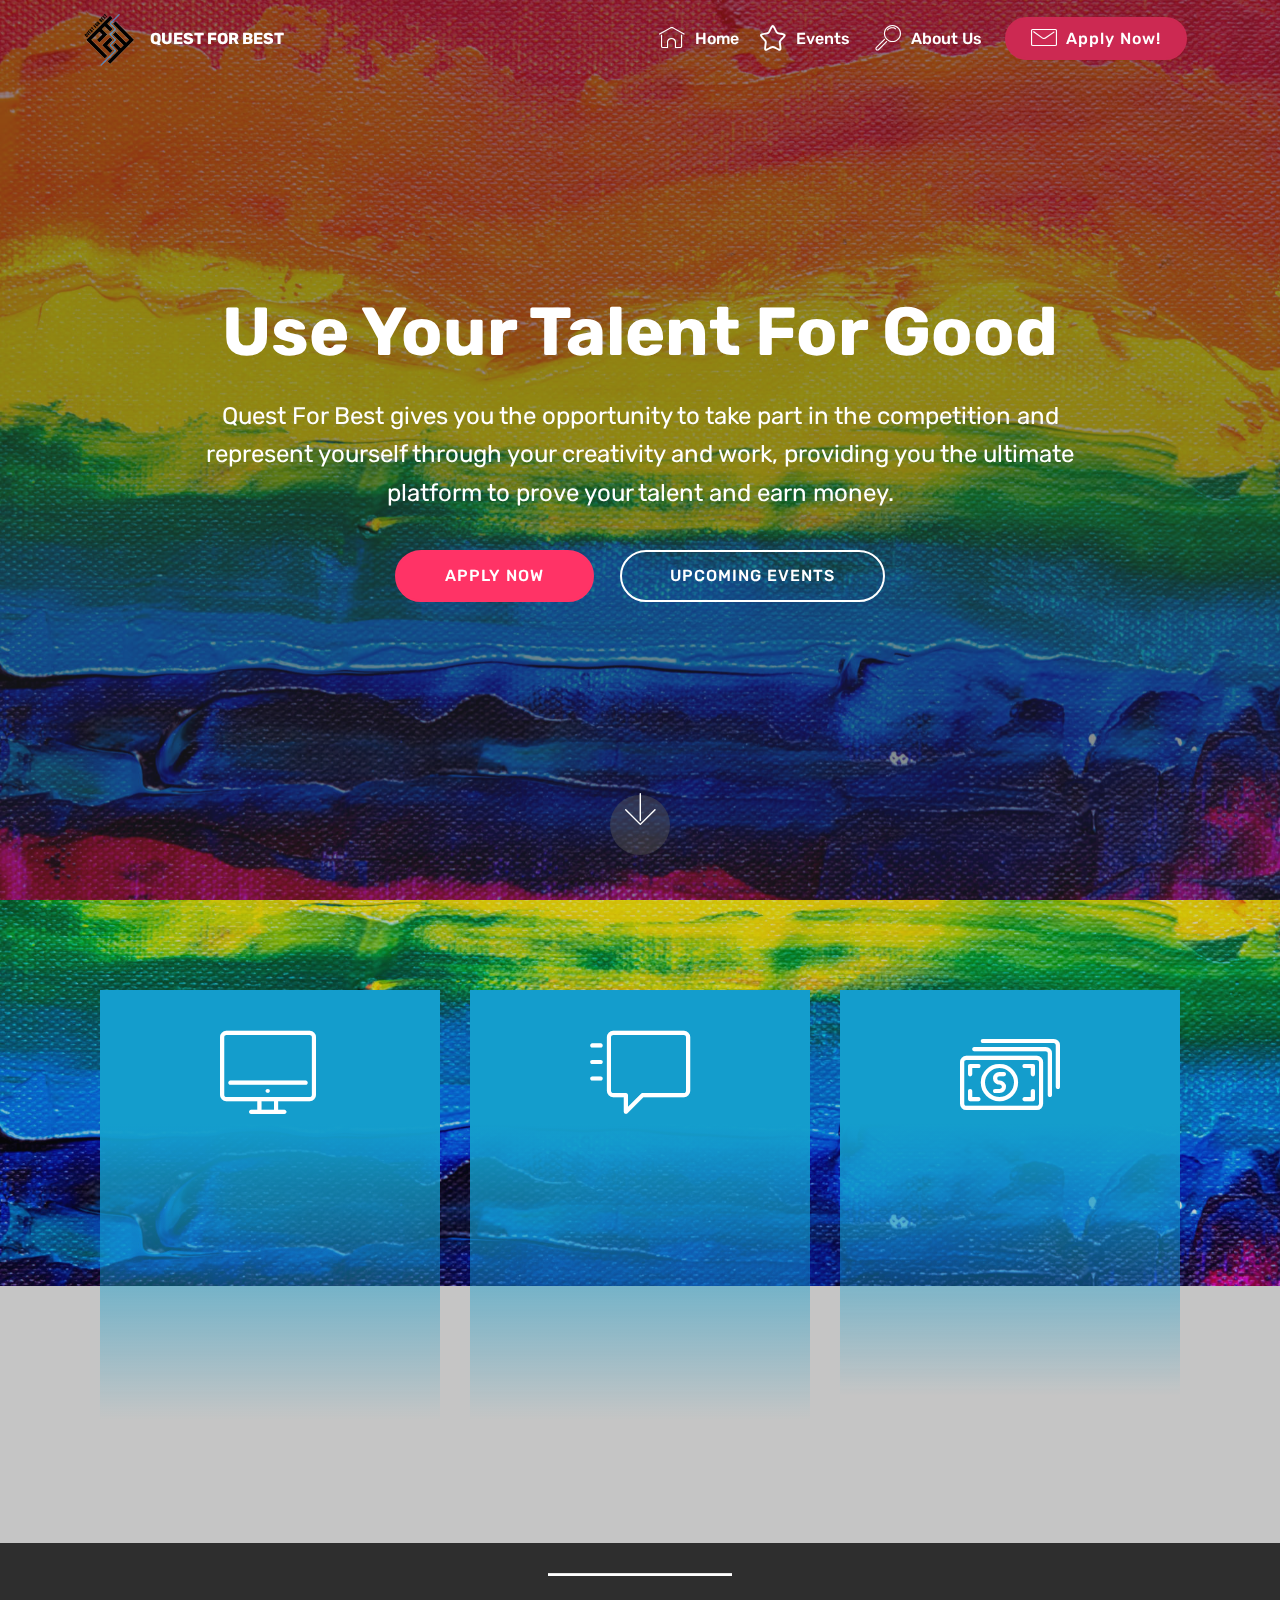
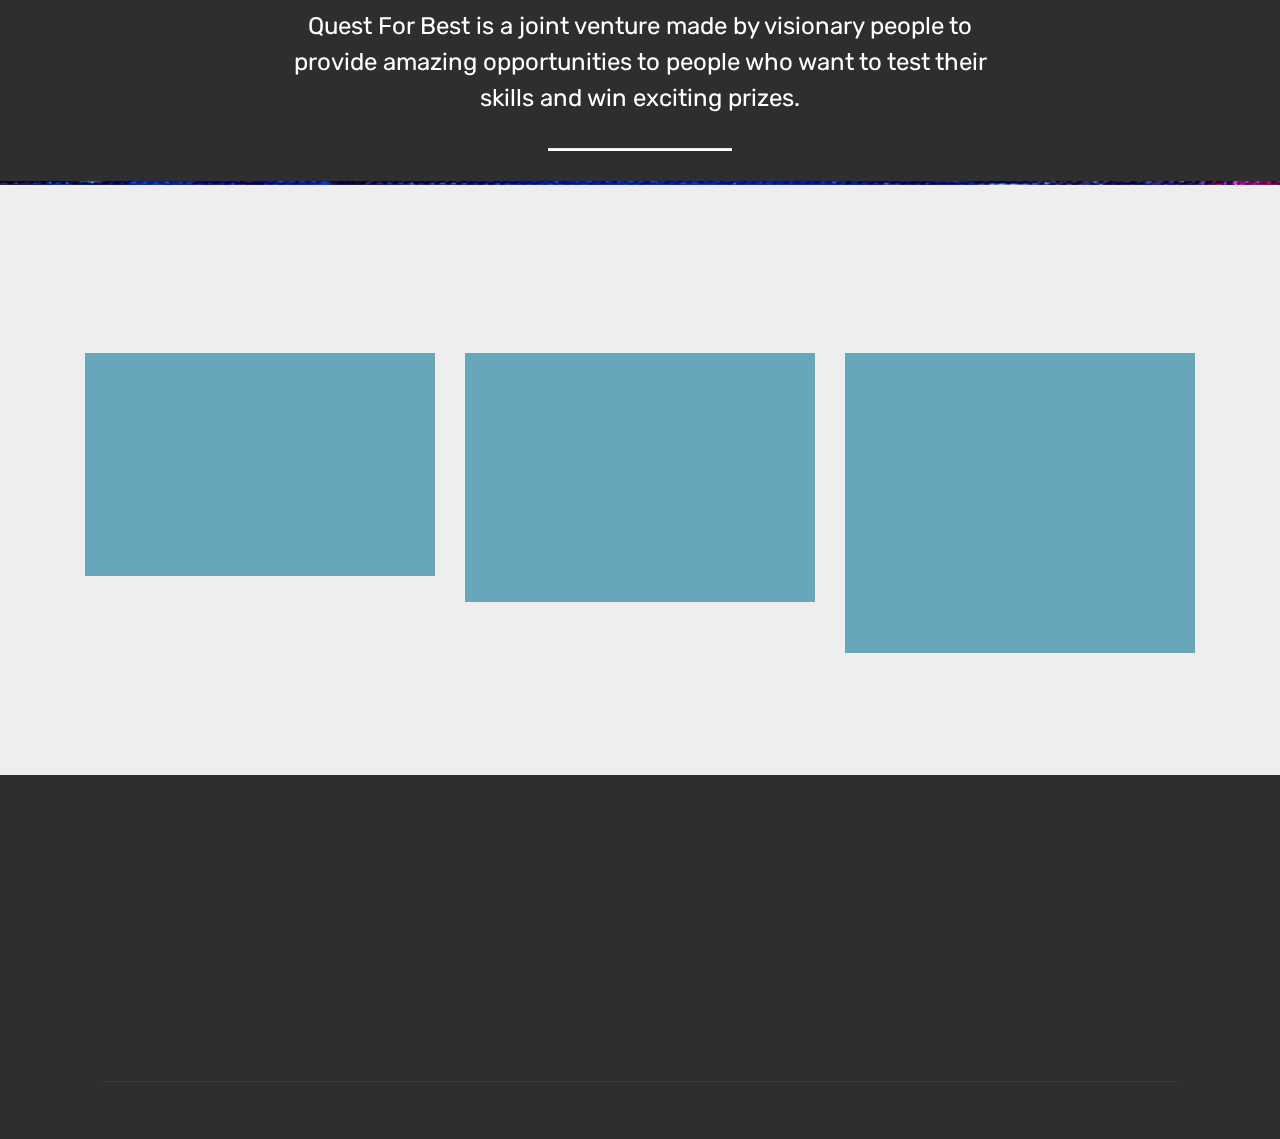
<file: index.html>
<!DOCTYPE html>
<html  >
<head>
  <!-- Site made with Mobirise Website Builder v4.10.5, https://mobirise.com -->
  <meta charset="UTF-8">
  <meta http-equiv="X-UA-Compatible" content="IE=edge">
  <meta name="generator" content="Mobirise v4.10.5, mobirise.com">
  <meta name="viewport" content="width=device-width, initial-scale=1, minimum-scale=1">
  <link rel="shortcut icon" href="assets/images/88771176-logo-labyrinth-modern-vector-symbol-maze-icon-for-logotype-game-quest-corporate-branding-business-id-4-114x121.png" type="image/x-icon">
  <meta name="description" content="">
  
  <title>Home</title>
  <link rel="stylesheet" href="assets/web/assets/mobirise-icons/mobirise-icons.css">
  <link rel="stylesheet" href="assets/web/assets/mobirise-icons-bold/mobirise-icons-bold.css">
  <link rel="stylesheet" href="assets/tether/tether.min.css">
  <link rel="stylesheet" href="assets/bootstrap/css/bootstrap.min.css">
  <link rel="stylesheet" href="assets/bootstrap/css/bootstrap-grid.min.css">
  <link rel="stylesheet" href="assets/bootstrap/css/bootstrap-reboot.min.css">
  <link rel="stylesheet" href="assets/dropdown/css/style.css">
  <link rel="stylesheet" href="assets/animatecss/animate.min.css">
  <link rel="stylesheet" href="assets/socicon/css/styles.css">
  <link rel="stylesheet" href="assets/theme/css/style.css">
  <link rel="stylesheet" href="assets/mobirise/css/mbr-additional.css" type="text/css">
  
  
  
</head>
<body>
  <section class="menu cid-ryRamE3OND" once="menu" id="menu1-0">

    

    <nav class="navbar navbar-expand beta-menu navbar-dropdown align-items-center navbar-fixed-top navbar-toggleable-sm bg-color transparent">
        <button class="navbar-toggler navbar-toggler-right" type="button" data-toggle="collapse" data-target="#navbarSupportedContent" aria-controls="navbarSupportedContent" aria-expanded="false" aria-label="Toggle navigation">
            <div class="hamburger">
                <span></span>
                <span></span>
                <span></span>
                <span></span>
            </div>
        </button>
        <div class="menu-logo">
            <div class="navbar-brand">
                <span class="navbar-logo">
                    <a href="index.html">
                         <img src="assets/images/88771176-logo-labyrinth-modern-vector-symbol-maze-icon-for-logotype-game-quest-corporate-branding-business-id-4-114x121.png" alt="Mobirise" title="" style="height: 3.8rem;">
                    </a>
                </span>
                <span class="navbar-caption-wrap"><a class="navbar-caption text-white display-4" href="index.html">QUEST FOR BEST</a></span>
            </div>
        </div>
        <div class="collapse navbar-collapse" id="navbarSupportedContent">
            <ul class="navbar-nav nav-dropdown" data-app-modern-menu="true"><li class="nav-item"><a class="nav-link link text-white display-4" href="index.html">
                        <span class="mbri-home mbr-iconfont mbr-iconfont-btn"></span>Home</a></li>
                <li class="nav-item"><a class="nav-link link text-white display-4" href="page2.html"><span class="mbrib-star mbr-iconfont mbr-iconfont-btn"></span>
                        Events&nbsp;</a></li><li class="nav-item"><a class="nav-link link text-white display-4" href="page4.html">
                        <span class="mbri-search mbr-iconfont mbr-iconfont-btn"></span>About Us
                    </a></li></ul>
            <div class="navbar-buttons mbr-section-btn"><a class="btn btn-sm btn-primary display-4" href="page3.html"><span class="mbri-letter mbr-iconfont mbr-iconfont-btn"></span>
                    Apply Now!
                </a></div>
        </div>
    </nav>
</section>

<section class="engine"><a href="https://mobirise.info/t">amp template</a></section><section class="cid-ryRvLBAX4l mbr-fullscreen mbr-parallax-background" id="header2-1">

    

    <div class="mbr-overlay" style="opacity: 0.5; background-color: rgb(35, 35, 35);"></div>

    <div class="container align-center">
        <div class="row justify-content-md-center">
            <div class="mbr-white col-md-10">
                <h1 class="mbr-section-title mbr-bold pb-3 mbr-fonts-style display-1">Use Your Talent For Good</h1>
                
                <p class="mbr-text pb-3 mbr-fonts-style display-5">Quest For Best gives you the opportunity to take part in the competition and represent yourself through your creativity and work, providing you the ultimate platform to prove your talent and earn money.</p>
                <div class="mbr-section-btn"><a class="btn btn-md btn-secondary display-4" href="page3.html">APPLY NOW</a>
                    <a class="btn btn-md btn-white-outline display-4" href="page2.html">UPCOMING EVENTS</a></div>
            </div>
        </div>
    </div>
    <div class="mbr-arrow hidden-sm-down" aria-hidden="true">
        <a href="#next">
            <i class="mbri-down mbr-iconfont"></i>
        </a>
    </div>
</section>

<section class="features8 cid-ryRwyUvXUa mbr-parallax-background" id="features8-7">

    

    <div class="mbr-overlay" style="opacity: 0.2; background-color: rgb(35, 35, 35);">
    </div>

    <div class="container">
        <div class="media-container-row">

            <div class="card  col-12 col-md-6 col-lg-4">
                <div class="card-img">
                    <span class="mbri-desktop mbr-iconfont"></span>
                </div>
                <div class="card-box align-center">
                    <h4 class="card-title mbr-fonts-style display-7">Fill the Application Form</h4>
                    <p class="mbr-text mbr-fonts-style display-7">Quest For Best provides you with a series of online events to take part in. You can take part in any event by filling the form.</p>
                    <div class="mbr-section-btn text-center"><a href="page2.html" class="btn btn-secondary display-4">
                            More
                        </a></div>
                </div>
            </div>

            <div class="card  col-12 col-md-6 col-lg-4">
                <div class="card-img">
                    <span class="mbr-iconfont mbri-help"></span>
                </div>
                <div class="card-box align-center">
                    <h4 class="card-title mbr-fonts-style display-7">Submit Your Entry</h4>
                    <p class="mbr-text mbr-fonts-style display-7">
                       After choosing the event you want to take part in, you will need to send your work which will be judged by our professional executives.</p>
                    <div class="mbr-section-btn text-center"><a href="page1.html" class="btn btn-secondary display-4">
                            More
                        </a></div>
                </div>
            </div>

            <div class="card  col-12 col-md-6 col-lg-4">
                <div class="card-img">
                    <span class="mbr-iconfont mbri-cash"></span>
                </div>
                <div class="card-box align-center">
                    <h4 class="card-title mbr-fonts-style display-7">Win Prizes</h4>
                    <p class="mbr-text mbr-fonts-style display-7">The winners of each event will be rewarded with awesome goodies or cash prizes!</p>
                    <div class="mbr-section-btn text-center"><a href="page3.html" class="btn btn-secondary display-4">
                            More
                        </a></div>
                </div>
            </div>

            
        </div>
    </div>
</section>

<section class="mbr-section article content10 cid-ryRweAzdD8" id="content10-4">
    
     

    <div class="container">
        <div class="inner-container" style="width: 66%;">
            <hr class="line" style="width: 25%;">
            <div class="section-text align-center mbr-white mbr-fonts-style display-5">Quest For Best is a joint venture made by visionary people to provide amazing opportunities to people who want to test their skills and win exciting prizes.</div>
            <hr class="line" style="width: 25%;">
        </div>
    </div>
</section>

<section class="features13 cid-ryRwFCVmUt mbr-parallax-background" id="features13-8">

    

    
    <div class="container">
        <h2 class="mbr-section-title pb-3 mbr-fonts-style align-center display-2">
            Easy way to Earn and Polish your Skills!</h2>

        <div class="media-container-row">
            <div class="card col-12 col-md-6 align-center col-lg-4">
                <div class="card-wrap">
                    <div class="card-img">
                        <img src="assets/images/sean-sinclair-gai1yb3umda-unsplash-700x467.jpg" alt="Mobirise" title="">
                    </div>
                    <div class="card-box p-5">
                        <h4 class="card-title py-2 mbr-fonts-style align-center mbr-white display-5">
                            Over 50 Amazing Events!</h4>
                        <p class="mbr-text mbr-fonts-style mbr-white display-7">Quest For Best will provide a new event consistingly ranging from .
                        </p>
                    </div>
                </div>
            </div>
            <div class="card col-12 col-md-6 align-center col-lg-4">
                <div class="card-wrap">
                    <div class="card-img">
                        <img src="assets/images/sean-sinclair-gai1yb3umda-unsplash-742x495.jpg" alt="Mobirise" title="">
                    </div>
                    <div class="card-box p-5">
                        <h4 class="card-title py-2 mbr-fonts-style align-center mbr-white display-5">Sign Up for Amazing Offers</h4>
                        <p class="mbr-text mbr-fonts-style mbr-white display-7">Signing up with Quest for Best enables you to be eligible for a plethora of offers and discounts.&nbsp;</p>
                    </div>
                </div>
            </div>
            <div class="card col-12 col-md-6 align-center col-lg-4">
                <div class="card-wrap">
                    <div class="card-img">
                        <img src="assets/images/sean-sinclair-gai1yb3umda-unsplash-892x595.jpg" alt="Mobirise" title="">
                    </div>
                    <div class="card-box p-5">
                        <h4 class="card-title py-2 mbr-fonts-style align-center mbr-white display-5">Coupons for Regular Participants</h4>
                        <p class="mbr-text mbr-fonts-style mbr-white display-7">If you're a regular participant in our events, you will always be the first one to receive various coupon codes for numerous offers that we keep launching.&nbsp;</p>
                    </div>
                </div>
            </div>    
        </div>
    </div>
</section>

<section class="footer4 cid-ryRx6j1Wql" id="footer4-b">

    

    

    <div class="container">
        <div class="media-container-row content mbr-white">
            <div class="col-md-3 col-sm-4">
                <div class="mb-3 img-logo">
                    <a href="index.html">
                        <img src="assets/images/88771176-logo-labyrinth-modern-vector-symbol-maze-icon-for-logotype-game-quest-corporate-branding-business-id-4-180x192.png" alt="Mobirise" title="">
                    </a>
                </div>
                <p class="mb-3 mbr-fonts-style foot-title display-7">
                    QUEST FOR BEST</p>
                <p class="mbr-text mbr-fonts-style mbr-links-column display-7">
                    <a href="page1.html" class="text-white">About Us</a>
                    <br>Events&nbsp;<br><a href="page3.html" class="text-white">Contact Us</a></p>
            </div>
            <div class="col-md-4 col-sm-8">
                <p class="mb-4 foot-title mbr-fonts-style display-7">
                    RECENT NEWS
                </p>
                <p class="mbr-text mbr-fonts-style foot-text display-7">New events launching soon.</p>
            </div>
            <div class="col-md-4 offset-md-1 col-sm-12">
                <p class="mb-4 foot-title mbr-fonts-style display-7">
                    SUBSCRIBE
                </p>
                <p class="mbr-text mbr-fonts-style form-text display-7">
                    Get monthly updates and free resources.
                </p>
                <div class="media-container-column" data-form-type="formoid">
                    <!---Formbuilder Form--->
                    <form action="https://mobirise.com/" method="POST" class="mbr-form form-with-styler" data-form-title="Mobirise Form"><input type="hidden" name="email" data-form-email="true" value="blLnBnPmcaCvuiIAA5NuF73Q75LYiuQsPUACEsjh/9U0LB0JMI6lc7GMpnCrEHSSY7gDfk67sttXnW4umgC2GG1HQ7Luu25LoRRm8FfQ6Q9LwmWvNor0i7EDEqvzKQ9M">
                        <div class="row form-inline justify-content-center">
                            <div hidden="hidden" data-form-alert="" class="alert alert-success col-12">Thanks for filling out the form!</div>
                            <div hidden="hidden" data-form-alert-danger="" class="alert alert-danger col-12">
                                                    </div>
                        </div>
                        <div class="dragArea row form-inline justify-content-center">
                            <div class="col-auto  form-group " data-for="email">
                                <input type="email" name="email" placeholder="Email" data-form-field="Email" required="required" class="form-control input-sm input-inverse my-2 display-7" id="email-footer4-b">
                            </div>
                            <div class="col-auto  input-group-btn  m-2">
                                <button type="submit" class="btn btn-primary m-0 display-4">Subscribe</button>
                            </div>
                        </div>
                    </form><!---Formbuilder Form--->
                </div>
                <p class="mb-4 mbr-fonts-style foot-title display-7">
                    CONNECT WITH US
                </p>
                <div class="social-list pl-0 mb-0">
                        <div class="soc-item">
                            <a href="https://twitter.com/" target="_blank">
                                <span class="mbr-iconfont mbr-iconfont-social socicon-twitter socicon"></span>
                            </a>
                        </div>
                        <div class="soc-item">
                            <a href="https://www.facebook.com/" target="_blank">
                                <span class="mbr-iconfont mbr-iconfont-social socicon-facebook socicon"></span>
                            </a>
                        </div>
                        <div class="soc-item">
                            <a href="https://www.youtube.com" target="_blank">
                                <span class="mbr-iconfont mbr-iconfont-social socicon-youtube socicon"></span>
                            </a>
                        </div>
                        <div class="soc-item">
                            <a href="https://www.instagram.com/questforbestofficial/" target="_blank">
                                <span class="mbr-iconfont mbr-iconfont-social socicon-instagram socicon"></span>
                            </a>
                        </div>
                        <div class="soc-item">
                            <a href="https://plus.google.com" target="_blank">
                                <span class="mbr-iconfont mbr-iconfont-social socicon-googleplus socicon"></span>
                            </a>
                        </div>
                        <div class="soc-item">
                            <a href="https://www.behance.net/" target="_blank">
                                <span class="mbr-iconfont mbr-iconfont-social socicon-behance socicon"></span>
                            </a>
                        </div>
                </div>
            </div>
        </div>
        <div class="footer-lower">
            <div class="media-container-row">
                <div class="col-sm-12">
                    <hr>
                </div>
            </div>
            <div class="media-container-row mbr-white">
                <div class="col-sm-12 copyright">
                    <p class="mbr-text mbr-fonts-style display-7">
                        © Copyright 2019 QUEST FOR BEST - All Rights Reserved
                    </p>
                </div>
            </div>
        </div>
    </div>
</section>


  <script src="assets/web/assets/jquery/jquery.min.js"></script>
  <script src="assets/popper/popper.min.js"></script>
  <script src="assets/tether/tether.min.js"></script>
  <script src="assets/bootstrap/js/bootstrap.min.js"></script>
  <script src="assets/dropdown/js/nav-dropdown.js"></script>
  <script src="assets/dropdown/js/navbar-dropdown.js"></script>
  <script src="assets/touchswipe/jquery.touch-swipe.min.js"></script>
  <script src="assets/viewportchecker/jquery.viewportchecker.js"></script>
  <script src="assets/parallax/jarallax.min.js"></script>
  <script src="assets/smoothscroll/smooth-scroll.js"></script>
  <script src="assets/theme/js/script.js"></script>
  <script src="assets/formoid/formoid.min.js"></script>
  
  
  <input name="animation" type="hidden">
  </body>
</html>
</file>
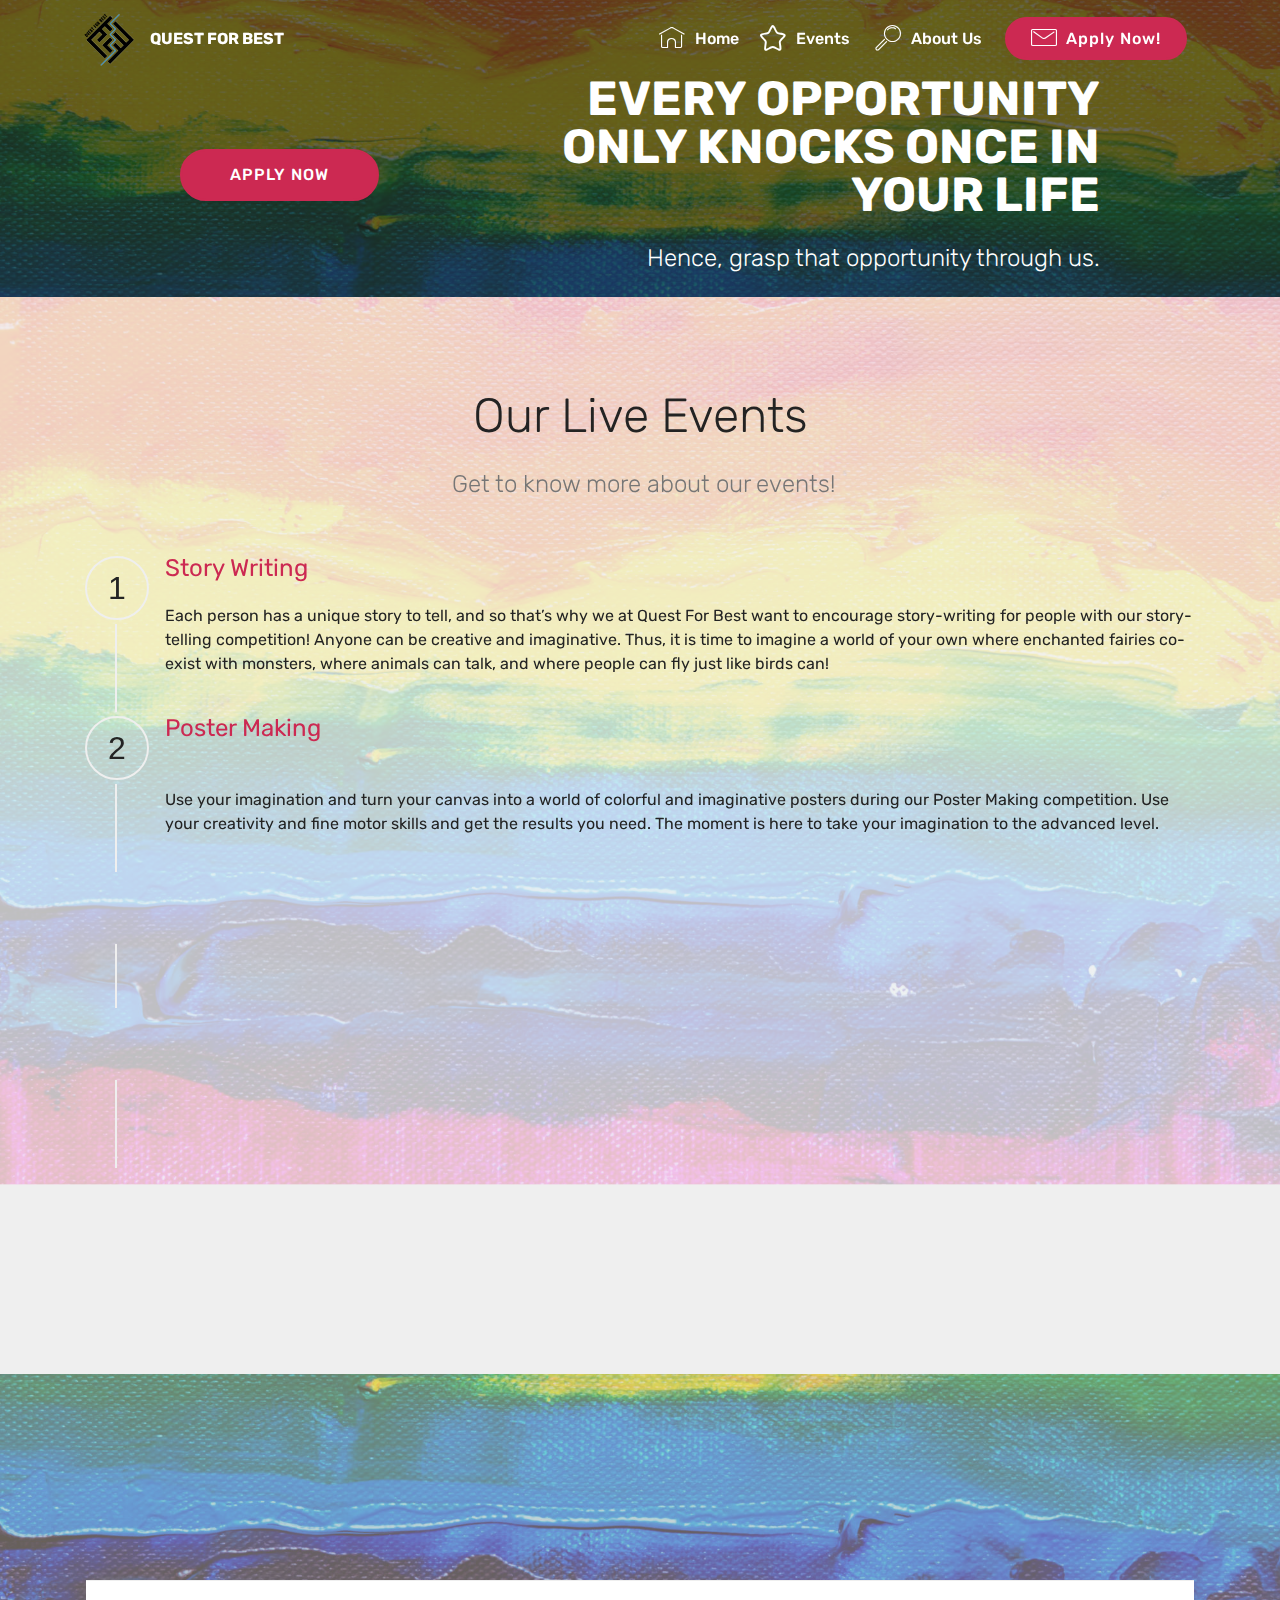
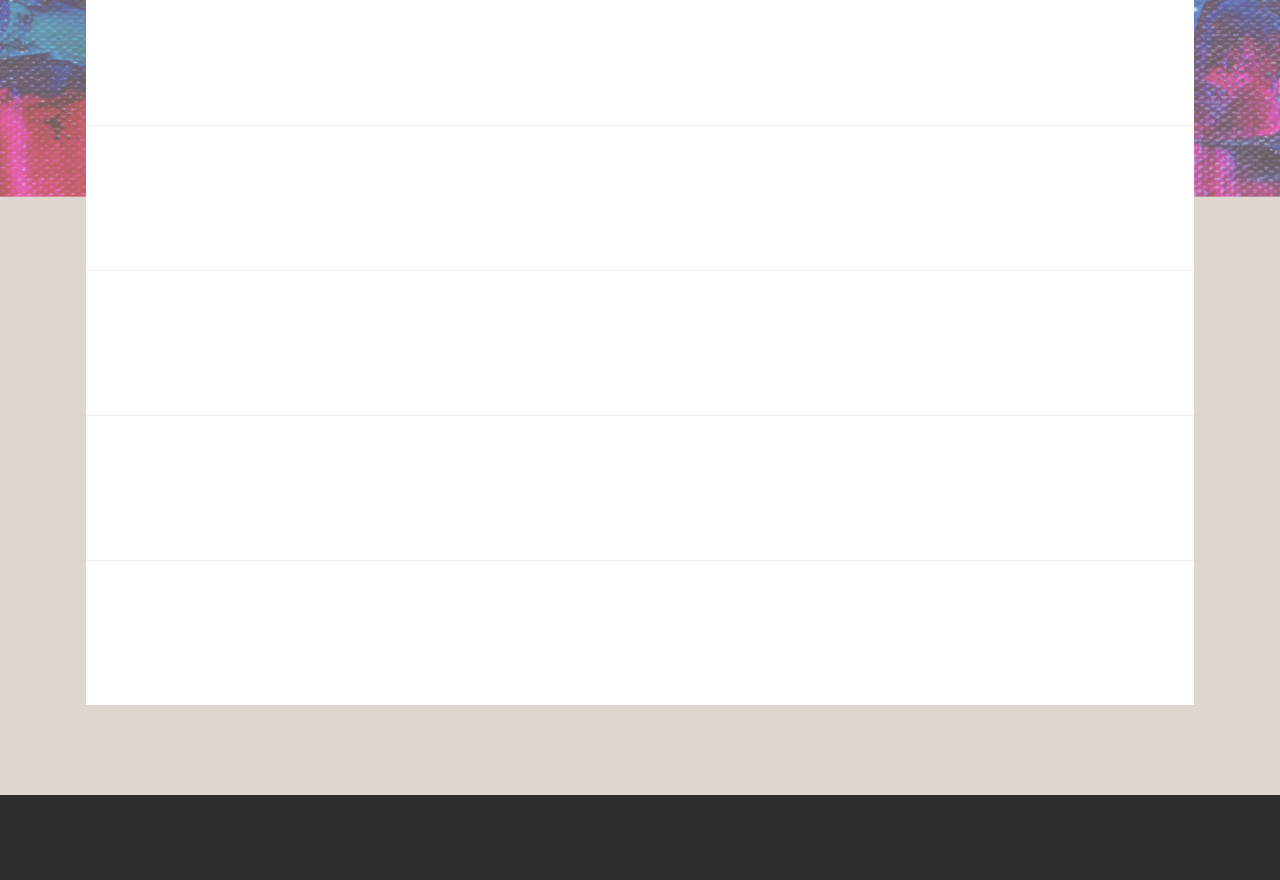
<file: page2.html>
<!DOCTYPE html>
<html  >
<head>
  <!-- Site made with Mobirise Website Builder v4.10.5, https://mobirise.com -->
  <meta charset="UTF-8">
  <meta http-equiv="X-UA-Compatible" content="IE=edge">
  <meta name="generator" content="Mobirise v4.10.5, mobirise.com">
  <meta name="viewport" content="width=device-width, initial-scale=1, minimum-scale=1">
  <link rel="shortcut icon" href="assets/images/88771176-logo-labyrinth-modern-vector-symbol-maze-icon-for-logotype-game-quest-corporate-branding-business-id-4-114x121.png" type="image/x-icon">
  <meta name="description" content="Web Page Generator Description">
  
  <title>Competitions</title>
  <link rel="stylesheet" href="assets/web/assets/mobirise-icons-bold/mobirise-icons-bold.css">
  <link rel="stylesheet" href="assets/web/assets/mobirise-icons/mobirise-icons.css">
  <link rel="stylesheet" href="assets/tether/tether.min.css">
  <link rel="stylesheet" href="assets/bootstrap/css/bootstrap.min.css">
  <link rel="stylesheet" href="assets/bootstrap/css/bootstrap-grid.min.css">
  <link rel="stylesheet" href="assets/bootstrap/css/bootstrap-reboot.min.css">
  <link rel="stylesheet" href="assets/animatecss/animate.min.css">
  <link rel="stylesheet" href="assets/dropdown/css/style.css">
  <link rel="stylesheet" href="assets/theme/css/style.css">
  <link rel="stylesheet" href="assets/mobirise/css/mbr-additional.css" type="text/css">
  
  
  
</head>
<body>
  <section class="menu cid-ryRamE3OND" once="menu" id="menu1-d">

    

    <nav class="navbar navbar-expand beta-menu navbar-dropdown align-items-center navbar-fixed-top navbar-toggleable-sm bg-color transparent">
        <button class="navbar-toggler navbar-toggler-right" type="button" data-toggle="collapse" data-target="#navbarSupportedContent" aria-controls="navbarSupportedContent" aria-expanded="false" aria-label="Toggle navigation">
            <div class="hamburger">
                <span></span>
                <span></span>
                <span></span>
                <span></span>
            </div>
        </button>
        <div class="menu-logo">
            <div class="navbar-brand">
                <span class="navbar-logo">
                    <a href="index.html">
                         <img src="assets/images/88771176-logo-labyrinth-modern-vector-symbol-maze-icon-for-logotype-game-quest-corporate-branding-business-id-4-114x121.png" alt="Mobirise" title="" style="height: 3.8rem;">
                    </a>
                </span>
                <span class="navbar-caption-wrap"><a class="navbar-caption text-white display-4" href="index.html">QUEST FOR BEST</a></span>
            </div>
        </div>
        <div class="collapse navbar-collapse" id="navbarSupportedContent">
            <ul class="navbar-nav nav-dropdown" data-app-modern-menu="true"><li class="nav-item"><a class="nav-link link text-white display-4" href="index.html">
                        <span class="mbri-home mbr-iconfont mbr-iconfont-btn"></span>Home</a></li>
                <li class="nav-item"><a class="nav-link link text-white display-4" href="page2.html"><span class="mbrib-star mbr-iconfont mbr-iconfont-btn"></span>
                        Events&nbsp;</a></li><li class="nav-item"><a class="nav-link link text-white display-4" href="page4.html">
                        <span class="mbri-search mbr-iconfont mbr-iconfont-btn"></span>About Us
                    </a></li></ul>
            <div class="navbar-buttons mbr-section-btn"><a class="btn btn-sm btn-primary display-4" href="page3.html"><span class="mbri-letter mbr-iconfont mbr-iconfont-btn"></span>
                    Apply Now!
                </a></div>
        </div>
    </nav>
</section>

<section class="engine"><a href="https://mobirise.info/a">online site builder</a></section><section class="mbr-section info2 cid-ryWnrLgUFL" id="info2-r">

    

    <div class="mbr-overlay" style="opacity: 0.7; background-color: rgb(35, 35, 35);">
    </div>

    <div class="container">
        <div class="row main justify-content-center">
            <div class="media-container-column col-12 col-lg-3 col-md-4">
                <div class="mbr-section-btn align-left py-4"><a class="btn btn-primary display-4" href="page3.html">
                    APPLY NOW</a></div>
            </div>
            <div class="media-container-column title col-12 col-lg-7 col-md-6">
                <h2 class="align-right mbr-bold mbr-white pb-3 mbr-fonts-style display-2">EVERY OPPORTUNITY ONLY KNOCKS ONCE IN YOUR LIFE</h2>
                <h3 class="mbr-section-subtitle align-right mbr-light mbr-white mbr-fonts-style display-5">
                    Hence, grasp that opportunity through us.</h3>
            </div>
        </div>
    </div>
</section>

<section class="step1 cid-ryWs4PtqKr mbr-parallax-background" id="step1-w">

    

    <div class="mbr-overlay" style="opacity: 0.8; background-color: rgb(239, 239, 239);">
    </div>
    
    <div class="container">
        <h2 class="mbr-section-title pb-3 mbr-fonts-style align-center display-2">
            Our Live Events</h2>
        <h3 class="mbr-section-subtitle pb-5 mbr-fonts-style align-center display-5">&nbsp;Get to know more about our events!</h3>
        <div class="step-container">
            <div class="card separline pb-4">
                <div class="step-element d-flex">
                    <div class="step-wrapper pr-3">
                        <h3 class="step d-flex align-items-center justify-content-center">
                            1
                        </h3>
                    </div>          
                    <div class="step-text-content">
                        <h4 class="mbr-step-title pb-3 mbr-fonts-style display-5"><a href="page2.html#services5-v">Story Writing</a></h4>
                        <p class="mbr-step-text mbr-fonts-style display-7">
                            Each person has a unique story to tell, and so that’s why we at Quest For Best want to encourage story-writing for people with our story-telling competition! Anyone can be creative and imaginative. Thus, it is time to imagine a world of your own where enchanted fairies co-exist with monsters, where animals can talk, and where people can fly just like birds can!<br>
                        </p>
                    </div>
                </div>
            </div>

            <div class="card separline pb-4">
                <div class="step-element d-flex">
                    <div class="step-wrapper pr-3">
                        <h3 class="step d-flex align-items-center justify-content-center">
                            2
                        </h3>
                    </div>          
                    <div class="step-text-content">
                        <h4 class="mbr-step-title pb-3 mbr-fonts-style display-5"><a href="page2.html#services5-v">Poster Making</a></h4>
                        <p class="mbr-step-text mbr-fonts-style display-7"><br>Use your imagination and turn your canvas into a world of colorful and imaginative posters during our Poster Making competition. Use your creativity and fine motor skills and get the results you need. The moment is here to take your imagination to the advanced level.</p>
                    </div>
                </div>
            </div>

            <div class="card separline pb-4">
                <div class="step-element d-flex">
                    <div class="step-wrapper pr-3">
                        <h3 class="step d-flex align-items-center justify-content-center">
                            3
                        </h3>
                    </div>          
                    <div class="step-text-content">
                        <h4 class="mbr-step-title pb-3 mbr-fonts-style display-5"><a href="page2.html#services5-v">Essay Writing</a></h4>
                        <p class="mbr-step-text mbr-fonts-style display-7">
                            Today’s generation is plagued by short-term concentration spans! Help yourself by working on your communication and writing skills while using this opportunity to share your views through pen and paper.</p>
                    </div>
                </div>
            </div>

            <div class="card separline pb-4">
                <div class="step-element d-flex">
                    <div class="step-wrapper pr-3">
                        <h3 class="step d-flex align-items-center justify-content-center">
                            4
                        </h3>
                    </div>          
                    <div class="step-text-content">
                        <h4 class="mbr-step-title pb-3 mbr-fonts-style display-5"><a href="page2.html#services5-v">Poetry Writing</a></h4>
                        <p class="mbr-step-text mbr-fonts-style display-7">Poetry Competition aims to provide a platform to budding poets to showcase their ability and talent in poetry. Bring out your poems &nbsp;to its readers who love the bold and original poetry written by talented young poets. Tingle your mind with poems ranging from romance, sexuality, identity to many other exciting topics. </p>
                    </div>
                </div>
            </div>
            
            <div class="card">
                <div class="step-element d-flex">
                    <div class="step-wrapper pr-3">
                        <h3 class="step d-flex align-items-center justify-content-center">
                            5
                        </h3>
                    </div>          
                    <div class="step-text-content">
                        <h4 class="mbr-step-title pb-3 mbr-fonts-style display-5"><a href="page2.html#services5-v">Meme Making</a></h4>
                        <p class="mbr-step-text mbr-fonts-style display-7">Doesn't matter if you've had a one-time meme idea or you're a full fledged Meme Lord on Instagram, all your skills will be put to test in this battle for being the funniest, the dankiest and the edgy-est!&nbsp;</p>
                    </div>
                </div>
            </div>
            
            
            
            
            
            
            
            
        </div>
    </div>
</section>

<section class="services5 cid-ryWrXfiQnt mbr-parallax-background" id="services5-v">
    <!---->
    
    <!---->
    <!--Overlay-->
    <div class="mbr-overlay" style="opacity: 0.5; background-color: rgb(206, 191, 175);">
    </div>
    <!--Container-->
    <div class="container">
        <div class="row">
            <!--Titles-->
            <div class="title pb-5 col-12">
                <h2 class="align-left mbr-fonts-style m-0 display-1">
                    List of Current Events</h2>
                
            </div>
            <!--Card-1-->
            <div class="card px-3 col-12">
                <div class="card-wrapper media-container-row media-container-row">
                    <div class="card-box">
                        <div class="top-line pb-3">
                            <h4 class="card-title mbr-fonts-style display-5">Story Writing</h4>
                            <p class="mbr-text cost mbr-fonts-style m-0 display-5">
                                ₹ 50/-
                            </p>
                        </div>
                        <div class="bottom-line">
                            <p class="mbr-text mbr-fonts-style m-0 b-descr display-7"><a href="page3.html">Click Here to Apply.</a></p>
                        </div>
                    </div>
                </div>
            </div>
            <!--Card-2-->
            <div class="card px-3 col-12">
                <div class="card-wrapper media-container-row media-container-row">
                    <div class="card-box">
                        <div class="top-line pb-3">
                            <h4 class="card-title mbr-fonts-style display-5">Poster Making</h4>
                            <p class="mbr-text cost mbr-fonts-style m-0 display-5">
                                ₹ 50/-
                            </p>
                        </div>
                        <div class="bottom-line">
                            <p class="mbr-text mbr-fonts-style m-0 b-descr display-7"><a href="page3.html">
                                Click Here to Apply.
                            </a></p>
                        </div>
                    </div>
                </div>
            </div>
            <!--Card-3-->
            <div class="card px-3 col-12">
                <div class="card-wrapper media-container-row media-container-row">
                    <div class="card-box">
                        <div class="top-line pb-3">
                            <h4 class="card-title mbr-fonts-style display-5">Essay Writing</h4>
                            <p class="mbr-text cost mbr-fonts-style m-0 display-5">
                                ₹ 50/-
                            </p>
                        </div>
                        <div class="bottom-line">
                            <p class="mbr-text mbr-fonts-style m-0 b-descr display-7"><a href="page3.html">
                                Click Here to Apply.
                            </a></p>
                        </div>
                    </div>
                </div>
            </div>
            <!--Card-4-->
            <div class="card px-3 col-12">
                <div class="card-wrapper media-container-row media-container-row">
                    <div class="card-box">
                        <div class="top-line pb-3">
                            <h4 class="card-title mbr-fonts-style display-5">Poem Writing</h4>
                            <p class="mbr-text cost mbr-fonts-style m-0 display-5">
                                ₹ 50/-
                            </p>
                        </div>
                        <div class="bottom-line">
                            <p class="mbr-text mbr-fonts-style m-0 b-descr display-7"><a href="page3.html">
                                Click Here to Apply.
                            </a></p>
                        </div>
                    </div>
                </div>
            </div>
            <!--Card-5-->
            <div class="card px-3 col-12">
                <div class="card-wrapper media-container-row media-container-row">
                    <div class="card-box">
                        <div class="top-line pb-3">
                            <h4 class="card-title mbr-fonts-style display-5">
                                Meme Making</h4>
                            <p class="mbr-text cost mbr-fonts-style m-0 display-5">
                                ₹ 50/-
                            </p>
                        </div>
                        <div class="bottom-line">
                            <p class="mbr-text mbr-fonts-style m-0 b-descr display-7"><a href="page3.html">
                                Click Here to Apply.
                            </a></p>
                        </div>
                    </div>
                </div>
            </div>
            <!--Card-6-->
            
            <!--Card-7-->
            
            <!--Card-8-->
            
            <!--Card-9-->
            
            <!--Card-10-->
            
            <!--Card-11-->
            
            <!--Card-12-->
            
        </div>
    </div>
</section>

<section once="footers" class="cid-ryWPhdAHjK" id="footer6-y">

    

    

    <div class="container">
        <div class="media-container-row align-center mbr-white">
            <div class="col-12">
                <p class="mbr-text mb-0 mbr-fonts-style display-7">
                    © Copyright 2019 QUEST FOR BEST - All Rights Reserved
                </p>
            </div>
        </div>
    </div>
</section>


  <script src="assets/web/assets/jquery/jquery.min.js"></script>
  <script src="assets/tether/tether.min.js"></script>
  <script src="assets/popper/popper.min.js"></script>
  <script src="assets/bootstrap/js/bootstrap.min.js"></script>
  <script src="assets/smoothscroll/smooth-scroll.js"></script>
  <script src="assets/touchswipe/jquery.touch-swipe.min.js"></script>
  <script src="assets/viewportchecker/jquery.viewportchecker.js"></script>
  <script src="assets/parallax/jarallax.min.js"></script>
  <script src="assets/dropdown/js/nav-dropdown.js"></script>
  <script src="assets/dropdown/js/navbar-dropdown.js"></script>
  <script src="assets/theme/js/script.js"></script>
  
  
  <input name="animation" type="hidden">
  </body>
</html>
</file>
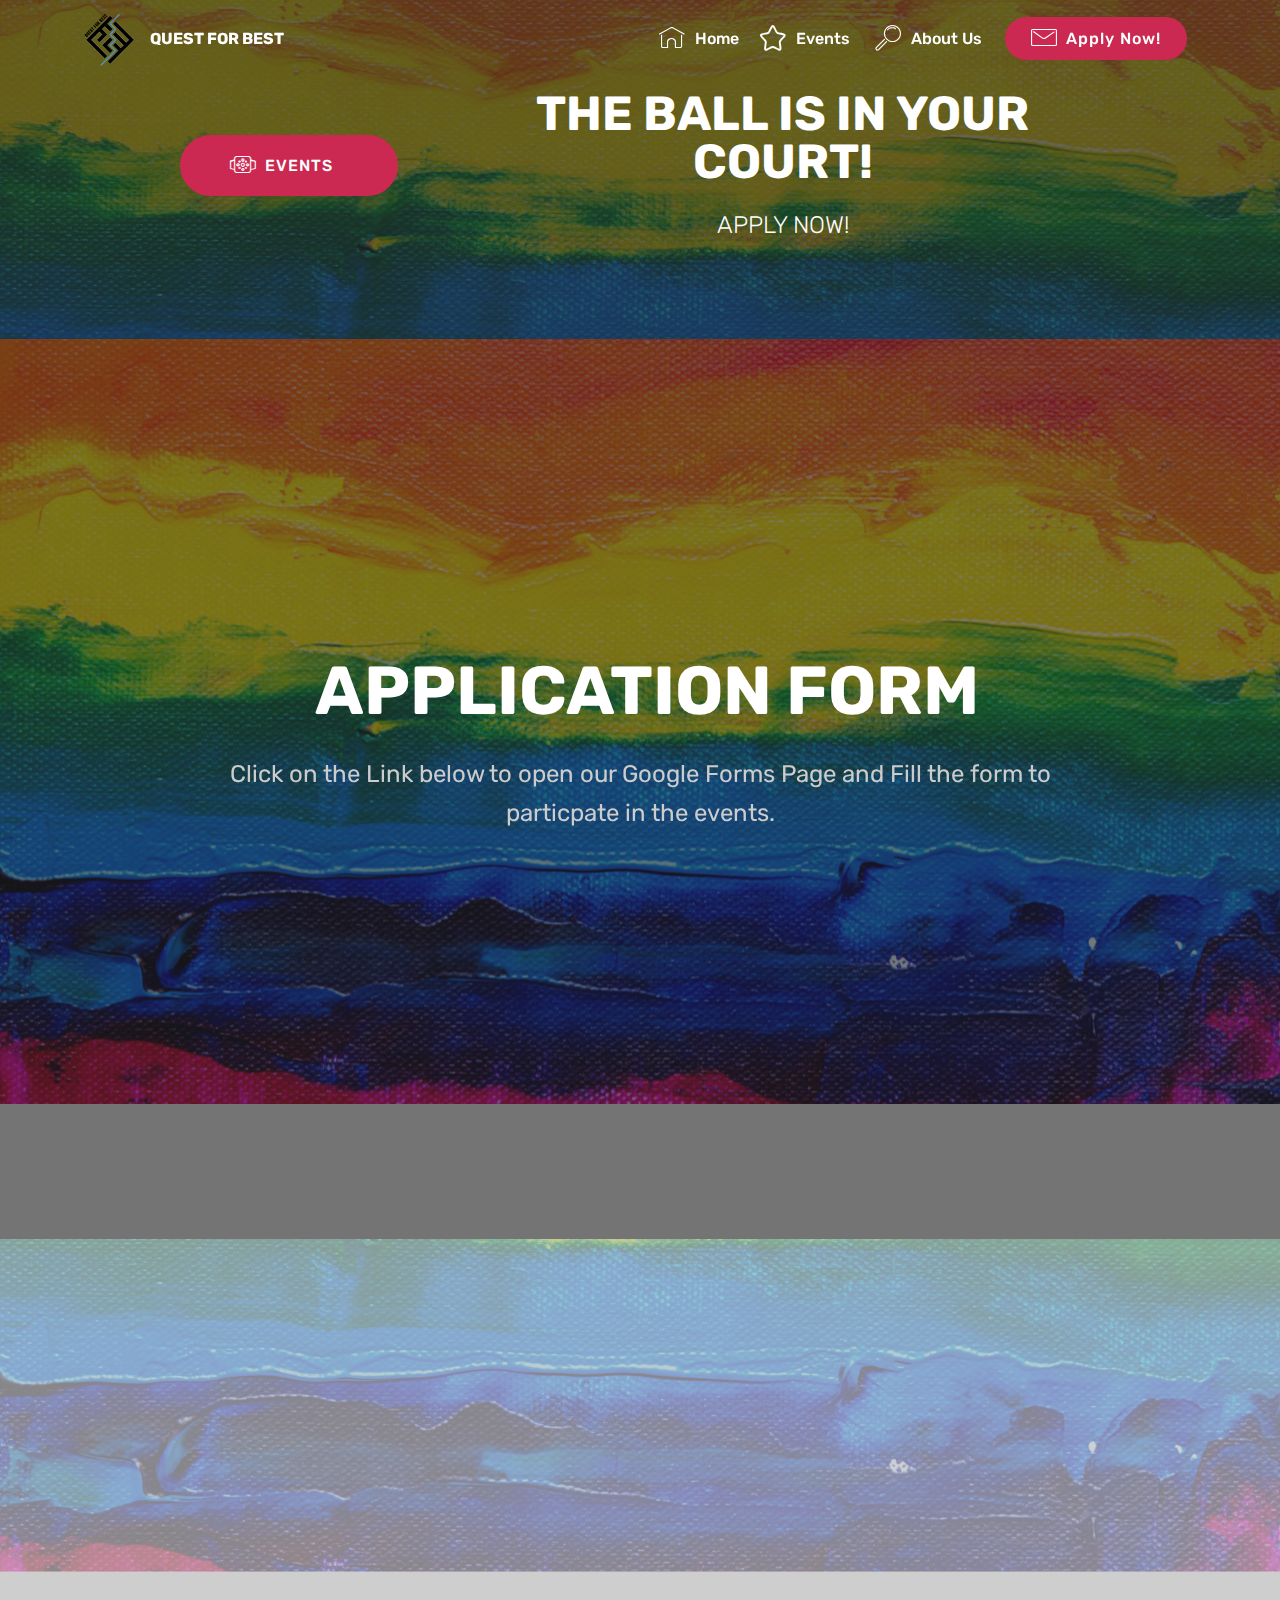
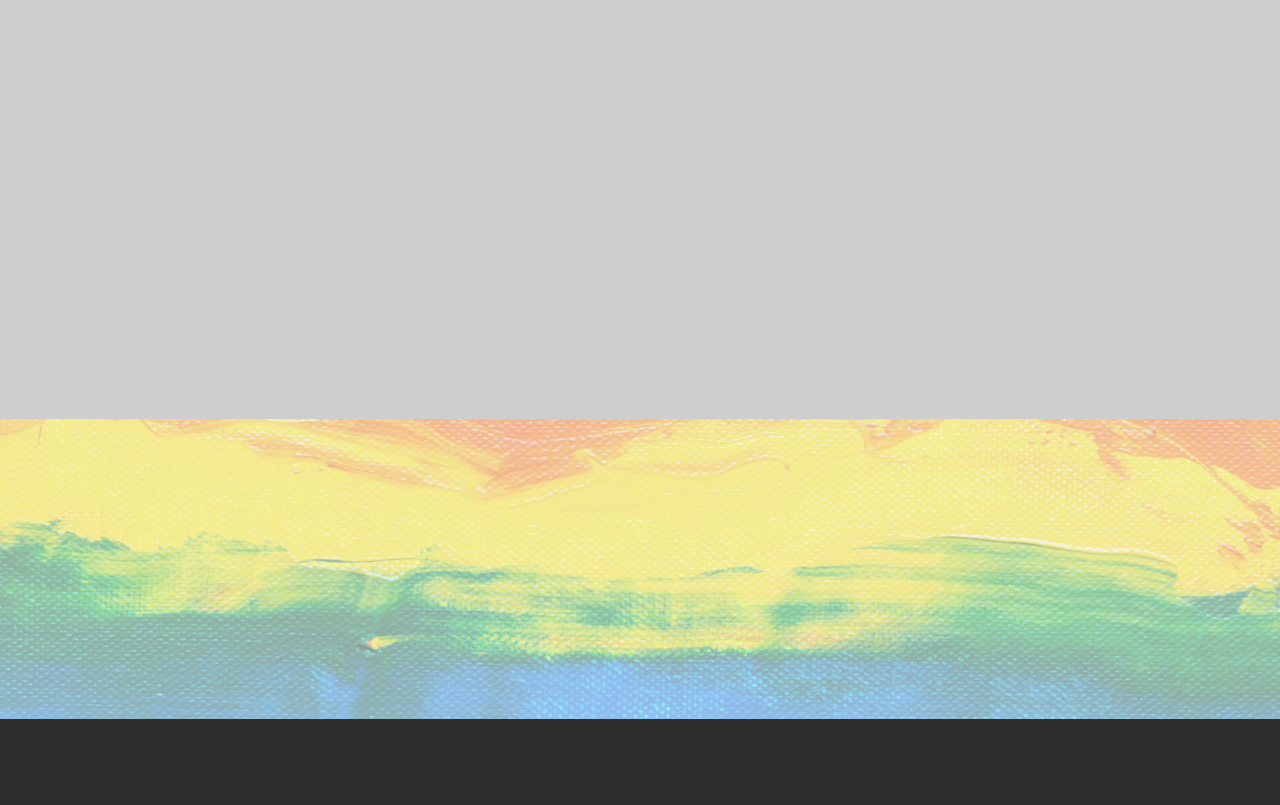
<file: page3.html>
<!DOCTYPE html>
<html  >
<head>
  <!-- Site made with Mobirise Website Builder v4.10.5, https://mobirise.com -->
  <meta charset="UTF-8">
  <meta http-equiv="X-UA-Compatible" content="IE=edge">
  <meta name="generator" content="Mobirise v4.10.5, mobirise.com">
  <meta name="viewport" content="width=device-width, initial-scale=1, minimum-scale=1">
  <link rel="shortcut icon" href="assets/images/88771176-logo-labyrinth-modern-vector-symbol-maze-icon-for-logotype-game-quest-corporate-branding-business-id-4-114x121.png" type="image/x-icon">
  <meta name="description" content="Site Builder Description">
  
  <title>contact us</title>
  <link rel="stylesheet" href="assets/web/assets/mobirise-icons/mobirise-icons.css">
  <link rel="stylesheet" href="assets/web/assets/mobirise-icons-bold/mobirise-icons-bold.css">
  <link rel="stylesheet" href="assets/tether/tether.min.css">
  <link rel="stylesheet" href="assets/bootstrap/css/bootstrap.min.css">
  <link rel="stylesheet" href="assets/bootstrap/css/bootstrap-grid.min.css">
  <link rel="stylesheet" href="assets/bootstrap/css/bootstrap-reboot.min.css">
  <link rel="stylesheet" href="assets/dropdown/css/style.css">
  <link rel="stylesheet" href="assets/animatecss/animate.min.css">
  <link rel="stylesheet" href="assets/socicon/css/styles.css">
  <link rel="stylesheet" href="assets/theme/css/style.css">
  <link rel="stylesheet" href="assets/mobirise/css/mbr-additional.css" type="text/css">
  
  
  
</head>
<body>
  <section class="menu cid-ryRamE3OND" once="menu" id="menu1-e">

    

    <nav class="navbar navbar-expand beta-menu navbar-dropdown align-items-center navbar-fixed-top navbar-toggleable-sm bg-color transparent">
        <button class="navbar-toggler navbar-toggler-right" type="button" data-toggle="collapse" data-target="#navbarSupportedContent" aria-controls="navbarSupportedContent" aria-expanded="false" aria-label="Toggle navigation">
            <div class="hamburger">
                <span></span>
                <span></span>
                <span></span>
                <span></span>
            </div>
        </button>
        <div class="menu-logo">
            <div class="navbar-brand">
                <span class="navbar-logo">
                    <a href="index.html">
                         <img src="assets/images/88771176-logo-labyrinth-modern-vector-symbol-maze-icon-for-logotype-game-quest-corporate-branding-business-id-4-114x121.png" alt="Mobirise" title="" style="height: 3.8rem;">
                    </a>
                </span>
                <span class="navbar-caption-wrap"><a class="navbar-caption text-white display-4" href="index.html">QUEST FOR BEST</a></span>
            </div>
        </div>
        <div class="collapse navbar-collapse" id="navbarSupportedContent">
            <ul class="navbar-nav nav-dropdown" data-app-modern-menu="true"><li class="nav-item"><a class="nav-link link text-white display-4" href="index.html">
                        <span class="mbri-home mbr-iconfont mbr-iconfont-btn"></span>Home</a></li>
                <li class="nav-item"><a class="nav-link link text-white display-4" href="page2.html"><span class="mbrib-star mbr-iconfont mbr-iconfont-btn"></span>
                        Events&nbsp;</a></li><li class="nav-item"><a class="nav-link link text-white display-4" href="page4.html">
                        <span class="mbri-search mbr-iconfont mbr-iconfont-btn"></span>About Us
                    </a></li></ul>
            <div class="navbar-buttons mbr-section-btn"><a class="btn btn-sm btn-primary display-4" href="page3.html"><span class="mbri-letter mbr-iconfont mbr-iconfont-btn"></span>
                    Apply Now!
                </a></div>
        </div>
    </nav>
</section>

<section class="engine"><a href="https://mobirise.info/g">build a website</a></section><section class="mbr-section info2 cid-ryRDynDc4S" id="info2-m">

    

    <div class="mbr-overlay" style="opacity: 0.7; background-color: rgb(35, 35, 35);">
    </div>

    <div class="container">
        <div class="row main justify-content-center">
            <div class="media-container-column col-12 col-lg-3 col-md-4">
                <div class="mbr-section-btn align-left py-4"><a class="btn btn-primary display-4" href="page2.html"><span class="mbri-watch mbr-iconfont mbr-iconfont-btn"></span>
                    EVENTS &nbsp;&nbsp;</a></div>
            </div>
            <div class="media-container-column title col-12 col-lg-7 col-md-6">
                <h2 class="align-right mbr-bold mbr-white pb-3 mbr-fonts-style display-2">THE BALL IS IN YOUR COURT!</h2>
                <h3 class="mbr-section-subtitle align-right mbr-light mbr-white mbr-fonts-style display-5">
                    APPLY NOW!</h3>
            </div>
        </div>
    </div>
</section>

<section class="header1 cid-rzItJju5jc mbr-fullscreen mbr-parallax-background" id="header16-18">

    

    <div class="mbr-overlay" style="opacity: 0.6; background-color: rgb(35, 35, 35);">
    </div>

    <div class="container">
        <div class="row justify-content-md-center">
            <div class="col-md-10 align-center">
                <h1 class="mbr-section-title mbr-bold pb-3 mbr-fonts-style display-1">&nbsp;APPLICATION FORM</h1>
                
                <p class="mbr-text pb-3 mbr-fonts-style display-5">Click on the Link below to open our Google Forms Page and Fill the form to particpate in the events.</p>
                <div class="mbr-section-btn"><a class="btn btn-md btn-success-outline display-4" href="https://forms.gle/LiaN4gMGCFkGd6iE6" target="_blank">CLICK TO APPLY</a></div>
            </div>
        </div>
    </div>

</section>

<section class="mbr-section form1 cid-ryRDANSvJc mbr-parallax-background" id="form1-n">

    

    <div class="mbr-overlay" style="opacity: 0.7; background-color: rgb(193, 193, 193);">
    </div>
    <div class="container">
        <div class="row justify-content-center">
            <div class="title col-12 col-lg-8">
                <h2 class="mbr-section-title align-center pb-3 mbr-fonts-style display-2">CONTACT US!</h2>
                <h3 class="mbr-section-subtitle align-center mbr-light pb-3 mbr-fonts-style display-5">Please enter the required information and the name of the event you want to take part in.&nbsp;</h3>
            </div>
        </div>
    </div>
    <div class="container">
        <div class="row justify-content-center">
            <div class="media-container-column col-lg-8" data-form-type="formoid">
                <!---Formbuilder Form--->
                <form action="https://mobirise.com/" method="POST" class="mbr-form form-with-styler" data-form-title="Mobirise Form"><input type="hidden" name="email" data-form-email="true" value="AhJ2KgBpHuRvNTDqEnLe9227aK8gY1hT7m/ioTjymZEs9HByZ+tMkO+/tW5VE2KAOQ5EpOG7r89hmJRgy6nnghwyKvpBJBNSqOCNtXIKkZsgPZQx9BUgQ8CDow8U2vwp">
                    <div class="row">
                        <div hidden="hidden" data-form-alert="" class="alert alert-success col-12">Thanks for filling out the form!</div>
                        <div hidden="hidden" data-form-alert-danger="" class="alert alert-danger col-12">
                        </div>
                    </div>
                    <div class="dragArea row">
                        <div class="col-md-4  form-group" data-for="name">
                            <label for="name-form1-n" class="form-control-label mbr-fonts-style display-7">Name</label>
                            <input type="text" name="name" data-form-field="Name" required="required" class="form-control display-7" id="name-form1-n">
                        </div>
                        <div class="col-md-4  form-group" data-for="email">
                            <label for="email-form1-n" class="form-control-label mbr-fonts-style display-7">Email</label>
                            <input type="email" name="email" data-form-field="Email" required="required" class="form-control display-7" id="email-form1-n">
                        </div>
                        <div data-for="phone" class="col-md-4  form-group">
                            <label for="phone-form1-n" class="form-control-label mbr-fonts-style display-7">Phone</label>
                            <input type="tel" name="phone" data-form-field="Phone" class="form-control display-7" id="phone-form1-n">
                        </div>
                        <div data-for="message" class="col-md-12 form-group">
                            <label for="message-form1-n" class="form-control-label mbr-fonts-style display-7">Message</label>
                            <textarea name="message" data-form-field="Message" class="form-control display-7" id="message-form1-n"></textarea>
                        </div>
                        <div class="col-md-12 input-group-btn align-center">
                            <button type="submit" class="btn btn-primary btn-form display-4">SEND FORM</button>
                        </div>
                    </div>
                </form><!---Formbuilder Form--->
            </div>
        </div>
    </div>
</section>

<section class="cid-ryRDMKrw5K" id="social-buttons2-p">

    

    <div class="mbr-overlay" style="opacity: 0.6; background-color: rgb(239, 239, 239);">
    </div>

    <div class="container">
        <div class="media-container-row">
            <div class="col-md-8 align-center">
                <h2 class="pb-3 mbr-fonts-style display-2">
                    FOLLOW US!
                </h2>
                <div class="social-list pl-0 mb-0">
                    <a href="https://twitter.com/" target="_blank">
                        <span class="px-2 mbr-iconfont mbr-iconfont-social socicon-twitter socicon"></span>
                    </a>
                    <a href="https://www.facebook.com/" target="_blank">
                        <span class="px-2 mbr-iconfont mbr-iconfont-social socicon-facebook socicon"></span>
                    </a>
                    <a href="https://www.instagram.com/questforbestofficial/" target="_blank">
                        <span class="px-2 mbr-iconfont mbr-iconfont-social socicon-instagram socicon"></span>
                    </a>
                    <a href="https://www.youtube.com/c/mobirise" target="_blank">
                        
                    </a>
                    <a href="https://plus.google.com/u/0/+Mobirise" target="_blank">
                        
                    </a>
                    <a href="https://www.behance.net/Mobirise" target="_blank">
                        
                    </a>
                </div>
            </div>
        </div>
    </div>
</section>

<section once="footers" class="cid-ryREgS2tro" id="footer6-q">

    

    

    <div class="container">
        <div class="media-container-row align-center mbr-white">
            <div class="col-12">
                <p class="mbr-text mb-0 mbr-fonts-style display-7">
                    © Copyright 2019 QUEST FOR BEST - All Rights Reserved
                </p>
            </div>
        </div>
    </div>
</section>


  <script src="assets/web/assets/jquery/jquery.min.js"></script>
  <script src="assets/popper/popper.min.js"></script>
  <script src="assets/tether/tether.min.js"></script>
  <script src="assets/bootstrap/js/bootstrap.min.js"></script>
  <script src="assets/dropdown/js/nav-dropdown.js"></script>
  <script src="assets/dropdown/js/navbar-dropdown.js"></script>
  <script src="assets/touchswipe/jquery.touch-swipe.min.js"></script>
  <script src="assets/viewportchecker/jquery.viewportchecker.js"></script>
  <script src="assets/parallax/jarallax.min.js"></script>
  <script src="assets/sociallikes/social-likes.js"></script>
  <script src="assets/smoothscroll/smooth-scroll.js"></script>
  <script src="assets/theme/js/script.js"></script>
  <script src="assets/formoid/formoid.min.js"></script>
  
  
  <input name="animation" type="hidden">
  </body>
</html>
</file>
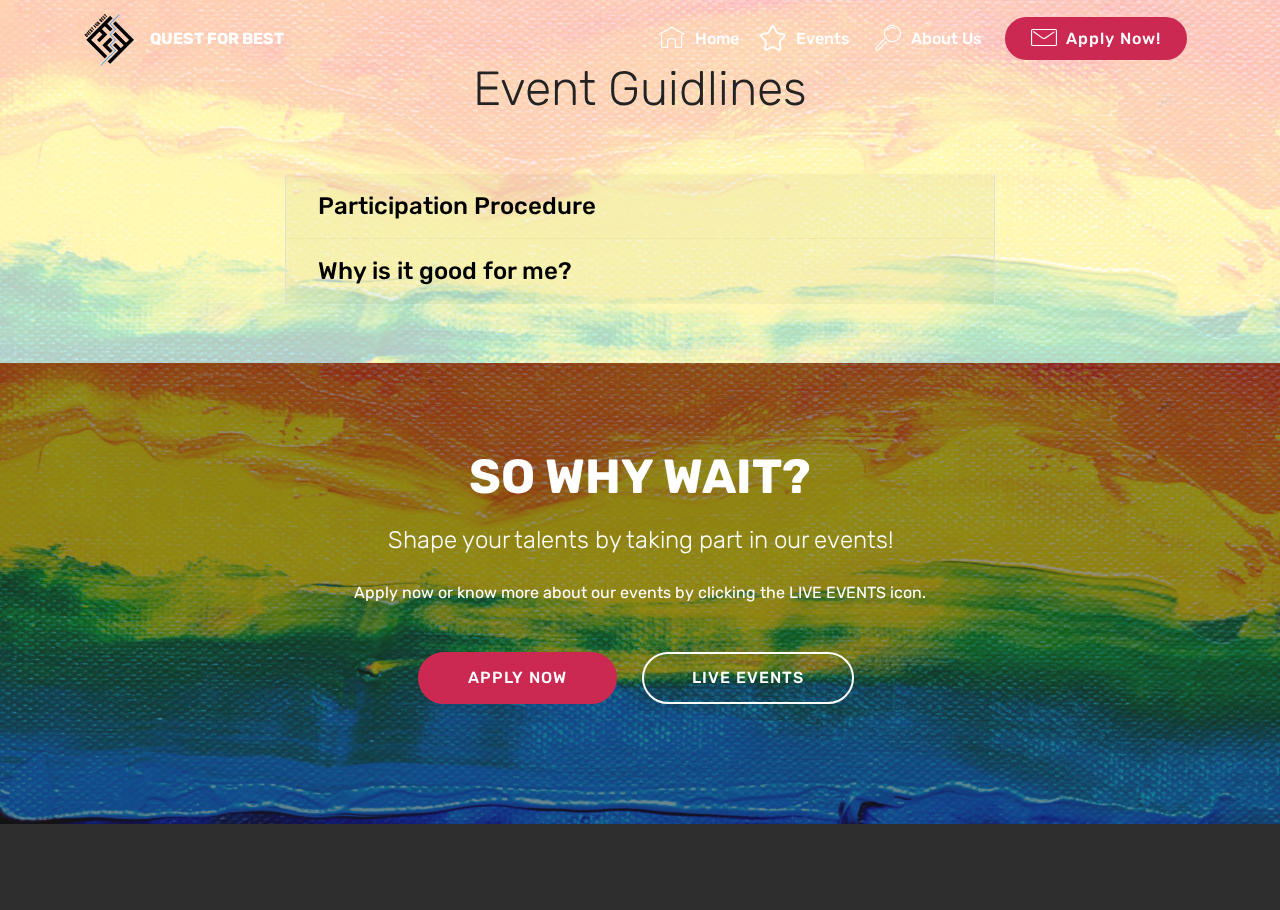
<file: page4.html>
<!DOCTYPE html>
<html  >
<head>
  <!-- Site made with Mobirise Website Builder v4.10.5, https://mobirise.com -->
  <meta charset="UTF-8">
  <meta http-equiv="X-UA-Compatible" content="IE=edge">
  <meta name="generator" content="Mobirise v4.10.5, mobirise.com">
  <meta name="viewport" content="width=device-width, initial-scale=1, minimum-scale=1">
  <link rel="shortcut icon" href="assets/images/88771176-logo-labyrinth-modern-vector-symbol-maze-icon-for-logotype-game-quest-corporate-branding-business-id-4-114x121.png" type="image/x-icon">
  <meta name="description" content="Web Maker Description">
  
  <title>About us</title>
  <link rel="stylesheet" href="assets/web/assets/mobirise-icons-bold/mobirise-icons-bold.css">
  <link rel="stylesheet" href="assets/web/assets/mobirise-icons/mobirise-icons.css">
  <link rel="stylesheet" href="assets/tether/tether.min.css">
  <link rel="stylesheet" href="assets/bootstrap/css/bootstrap.min.css">
  <link rel="stylesheet" href="assets/bootstrap/css/bootstrap-grid.min.css">
  <link rel="stylesheet" href="assets/bootstrap/css/bootstrap-reboot.min.css">
  <link rel="stylesheet" href="assets/dropdown/css/style.css">
  <link rel="stylesheet" href="assets/animatecss/animate.min.css">
  <link rel="stylesheet" href="assets/theme/css/style.css">
  <link rel="stylesheet" href="assets/mobirise/css/mbr-additional.css" type="text/css">
  
  
  
</head>
<body>
  <section class="menu cid-ryRamE3OND" once="menu" id="menu1-z">

    

    <nav class="navbar navbar-expand beta-menu navbar-dropdown align-items-center navbar-fixed-top navbar-toggleable-sm bg-color transparent">
        <button class="navbar-toggler navbar-toggler-right" type="button" data-toggle="collapse" data-target="#navbarSupportedContent" aria-controls="navbarSupportedContent" aria-expanded="false" aria-label="Toggle navigation">
            <div class="hamburger">
                <span></span>
                <span></span>
                <span></span>
                <span></span>
            </div>
        </button>
        <div class="menu-logo">
            <div class="navbar-brand">
                <span class="navbar-logo">
                    <a href="index.html">
                         <img src="assets/images/88771176-logo-labyrinth-modern-vector-symbol-maze-icon-for-logotype-game-quest-corporate-branding-business-id-4-114x121.png" alt="Mobirise" title="" style="height: 3.8rem;">
                    </a>
                </span>
                <span class="navbar-caption-wrap"><a class="navbar-caption text-white display-4" href="index.html">QUEST FOR BEST</a></span>
            </div>
        </div>
        <div class="collapse navbar-collapse" id="navbarSupportedContent">
            <ul class="navbar-nav nav-dropdown" data-app-modern-menu="true"><li class="nav-item"><a class="nav-link link text-white display-4" href="index.html">
                        <span class="mbri-home mbr-iconfont mbr-iconfont-btn"></span>Home</a></li>
                <li class="nav-item"><a class="nav-link link text-white display-4" href="page2.html"><span class="mbrib-star mbr-iconfont mbr-iconfont-btn"></span>
                        Events&nbsp;</a></li><li class="nav-item"><a class="nav-link link text-white display-4" href="page4.html">
                        <span class="mbri-search mbr-iconfont mbr-iconfont-btn"></span>About Us
                    </a></li></ul>
            <div class="navbar-buttons mbr-section-btn"><a class="btn btn-sm btn-primary display-4" href="page3.html"><span class="mbri-letter mbr-iconfont mbr-iconfont-btn"></span>
                    Apply Now!
                </a></div>
        </div>
    </nav>
</section>

<section class="engine"><a href="https://mobirise.info/w">html5 templates</a></section><section class="accordion1 cid-ryWSbpNLEI mbr-parallax-background" id="accordion1-10">

    

    <div class="mbr-overlay" style="opacity: 0.7; background-color: rgb(255, 255, 255);">
    </div>
    <div class="container">
        <div class="media-container-row">
            <div class="col-12 col-md-8">
                <div class="section-head text-center space30">
                    <h2 class="mbr-section-title pb-5 mbr-fonts-style display-2">Event Guidlines</h2>
                </div>
                <div class="clearfix"></div>
                <div id="bootstrap-accordion_18" class="panel-group accordionStyles accordion" role="tablist" aria-multiselectable="true">
                    <div class="card">
                        <div class="card-header" role="tab" id="headingOne">
                            <a role="button" class="panel-title collapsed text-black" data-toggle="collapse" data-core="" href="#collapse1_18" aria-expanded="false" aria-controls="collapse1">
                                <h4 class="mbr-fonts-style display-5">Participation Procedure</h4>
                            </a>
                        </div>
                        <div id="collapse1_18" class="panel-collapse noScroll collapse " role="tabpanel" aria-labelledby="headingOne" data-parent="#bootstrap-accordion_18">
                            <div class="panel-body p-4">
                                <p class="mbr-fonts-style panel-text display-7">Quest For Best provides a platform for the young community to take part in various events and earn prizes. The procedure of application is pretty straightforward-<br><br>Step 1- Choose the event that you want to take part in. &nbsp;<br><br>Step 2- Apply for the event before the last date of application by filling a small form. You don't need to have your entry for the competition ready while applying for the event.<br><br>Step 3- Wait till your application is accepted, which usually takes 1-2 days. Our team will get in touch with you soon regarding your application.<br><br>Step 4- When your application is accepted, you need to pay the required registration fee. Our team will guide you through the payment procedure, and give you a payment receipt.<br><br>Step 5- After the payment is succesfully done, our team will immediately send you the link on which you have to submit your entry. The deadline for submission of your entry will usually be a week after the last date of registration.<br><br>Step 6- The winners will be announced on the mentioned date and the prizes and certificates will be sent digitally in maximum 3 days. Even if you couldn't secure a prize this time, don't fret! You will still receive a participation certificate.<br><br>Note: Each participant is only allowed to submit a specific number of enteries per event to prevent misuse and chances for partiality against other participants.</p>
                            </div>
                        </div>
                    </div>
                    <div class="card">
                        <div class="card-header" role="tab" id="headingTwo">
                            <a role="button" class="collapsed panel-title text-black" data-toggle="collapse" data-core="" href="#collapse2_18" aria-expanded="false" aria-controls="collapse2">
                                <h4 class="mbr-fonts-style display-5">Why is it good for me?</h4>
                            </a>
                            
                        </div>
                        <div id="collapse2_18" class="panel-collapse noScroll collapse" role="tabpanel" aria-labelledby="headingTwo" data-parent="#bootstrap-accordion_18">
                            <div class="panel-body p-4">
                                <p class="mbr-fonts-style panel-text display-7">Quest For Best will provide you the opportunity to take part in events to showcase your talents and creativity. With frequent and recurring events going on year round, there is absolutely no excuse for you to not find time out of your life to devote to your talents. Even if you don't win, you still get motivated to work harder with an assured participation certificate.<br><br>If the prizes and certificates is not incentive enough, we also provide coupons and vouchers to our regular participants, thus bringing more opportunities right at the click of a button!</p>
                            </div>
                        </div>
                    </div>
                    
                    
                    
                    
                </div>
            </div>
        </div>
    </div>
</section>

<section class="mbr-section info3 cid-ryX6zKxo23" id="info3-15">

    

    <div class="mbr-overlay" style="opacity: 0.5; background-color: rgb(35, 35, 35);">
    </div>

    <div class="container">
        <div class="row justify-content-center">
            <div class="media-container-column title col-12 col-md-10">
                <h2 class="align-left mbr-bold mbr-white pb-3 mbr-fonts-style display-2">
                    SO WHY WAIT?</h2>
                <h3 class="mbr-section-subtitle align-left mbr-light mbr-white pb-3 mbr-fonts-style display-5">
                    Shape your talents by taking part in our events!</h3>
                <p class="mbr-text align-left mbr-white mbr-fonts-style display-7">Apply now or know more about our events by clicking the LIVE EVENTS icon.</p>
                <div class="mbr-section-btn align-left py-4"><a class="btn btn-primary display-4" href="page3.html">APPLY NOW</a>
                    <a class="btn btn-white-outline display-4" href="page2.html">LIVE EVENTS</a></div>
            </div>
        </div>
    </div>
</section>

<section once="footers" class="cid-ryWSg5gH98" id="footer6-12">

    

    

    <div class="container">
        <div class="media-container-row align-center mbr-white">
            <div class="col-12">
                <p class="mbr-text mb-0 mbr-fonts-style display-7">
                    © Copyright 2019 QUEST FOR BEST - All Rights Reserved
                </p>
            </div>
        </div>
    </div>
</section>


  <script src="assets/web/assets/jquery/jquery.min.js"></script>
  <script src="assets/tether/tether.min.js"></script>
  <script src="assets/popper/popper.min.js"></script>
  <script src="assets/bootstrap/js/bootstrap.min.js"></script>
  <script src="assets/dropdown/js/nav-dropdown.js"></script>
  <script src="assets/dropdown/js/navbar-dropdown.js"></script>
  <script src="assets/touchswipe/jquery.touch-swipe.min.js"></script>
  <script src="assets/smoothscroll/smooth-scroll.js"></script>
  <script src="assets/viewportchecker/jquery.viewportchecker.js"></script>
  <script src="assets/mbr-switch-arrow/mbr-switch-arrow.js"></script>
  <script src="assets/parallax/jarallax.min.js"></script>
  <script src="assets/theme/js/script.js"></script>
  
  
  <input name="animation" type="hidden">
  </body>
</html>
</file>
<file: assets/web/assets/mobirise-icons/mobirise-icons.css>
@font-face {
  font-family: 'MobiriseIcons';
  src:  url('mobirise-icons.eot?spat4u');
  src:  url('mobirise-icons.eot?spat4u#iefix') format('embedded-opentype'),
    url('mobirise-icons.ttf?spat4u') format('truetype'),
    url('mobirise-icons.woff?spat4u') format('woff'),
    url('mobirise-icons.svg?spat4u#MobiriseIcons') format('svg');
  font-weight: normal;
  font-style: normal;
}

[class^="mbri-"], [class*=" mbri-"] {
  /* use !important to prevent issues with browser extensions that change fonts */
  font-family: MobiriseIcons !important;
  speak: none;
  font-style: normal;
  font-weight: normal;
  font-variant: normal;
  text-transform: none;
  line-height: 1;

  /* Better Font Rendering =========== */
  -webkit-font-smoothing: antialiased;
  -moz-osx-font-smoothing: grayscale;
}

.mbri-add-submenu:before {
  content: "\e900";
}
.mbri-alert:before {
  content: "\e901";
}
.mbri-align-center:before {
  content: "\e902";
}
.mbri-align-justify:before {
  content: "\e903";
}
.mbri-align-left:before {
  content: "\e904";
}
.mbri-align-right:before {
  content: "\e905";
}
.mbri-android:before {
  content: "\e906";
}
.mbri-apple:before {
  content: "\e907";
}
.mbri-arrow-down:before {
  content: "\e908";
}
.mbri-arrow-next:before {
  content: "\e909";
}
.mbri-arrow-prev:before {
  content: "\e90a";
}
.mbri-arrow-up:before {
  content: "\e90b";
}
.mbri-bold:before {
  content: "\e90c";
}
.mbri-bookmark:before {
  content: "\e90d";
}
.mbri-bootstrap:before {
  content: "\e90e";
}
.mbri-briefcase:before {
  content: "\e90f";
}
.mbri-browse:before {
  content: "\e910";
}
.mbri-bulleted-list:before {
  content: "\e911";
}
.mbri-calendar:before {
  content: "\e912";
}
.mbri-camera:before {
  content: "\e913";
}
.mbri-cart-add:before {
  content: "\e914";
}
.mbri-cart-full:before {
  content: "\e915";
}
.mbri-cash:before {
  content: "\e916";
}
.mbri-change-style:before {
  content: "\e917";
}
.mbri-chat:before {
  content: "\e918";
}
.mbri-clock:before {
  content: "\e919";
}
.mbri-close:before {
  content: "\e91a";
}
.mbri-cloud:before {
  content: "\e91b";
}
.mbri-code:before {
  content: "\e91c";
}
.mbri-contact-form:before {
  content: "\e91d";
}
.mbri-credit-card:before {
  content: "\e91e";
}
.mbri-cursor-click:before {
  content: "\e91f";
}
.mbri-cust-feedback:before {
  content: "\e920";
}
.mbri-database:before {
  content: "\e921";
}
.mbri-delivery:before {
  content: "\e922";
}
.mbri-desktop:before {
  content: "\e923";
}
.mbri-devices:before {
  content: "\e924";
}
.mbri-down:before {
  content: "\e925";
}
.mbri-download:before {
  content: "\e989";
}
.mbri-drag-n-drop:before {
  content: "\e927";
}
.mbri-drag-n-drop2:before {
  content: "\e928";
}
.mbri-edit:before {
  content: "\e929";
}
.mbri-edit2:before {
  content: "\e92a";
}
.mbri-error:before {
  content: "\e92b";
}
.mbri-extension:before {
  content: "\e92c";
}
.mbri-features:before {
  content: "\e92d";
}
.mbri-file:before {
  content: "\e92e";
}
.mbri-flag:before {
  content: "\e92f";
}
.mbri-folder:before {
  content: "\e930";
}
.mbri-gift:before {
  content: "\e931";
}
.mbri-github:before {
  content: "\e932";
}
.mbri-globe:before {
  content: "\e933";
}
.mbri-globe-2:before {
  content: "\e934";
}
.mbri-growing-chart:before {
  content: "\e935";
}
.mbri-hearth:before {
  content: "\e936";
}
.mbri-help:before {
  content: "\e937";
}
.mbri-home:before {
  content: "\e938";
}
.mbri-hot-cup:before {
  content: "\e939";
}
.mbri-idea:before {
  content: "\e93a";
}
.mbri-image-gallery:before {
  content: "\e93b";
}
.mbri-image-slider:before {
  content: "\e93c";
}
.mbri-info:before {
  content: "\e93d";
}
.mbri-italic:before {
  content: "\e93e";
}
.mbri-key:before {
  content: "\e93f";
}
.mbri-laptop:before {
  content: "\e940";
}
.mbri-layers:before {
  content: "\e941";
}
.mbri-left-right:before {
  content: "\e942";
}
.mbri-left:before {
  content: "\e943";
}
.mbri-letter:before {
  content: "\e944";
}
.mbri-like:before {
  content: "\e945";
}
.mbri-link:before {
  content: "\e946";
}
.mbri-lock:before {
  content: "\e947";
}
.mbri-login:before {
  content: "\e948";
}
.mbri-logout:before {
  content: "\e949";
}
.mbri-magic-stick:before {
  content: "\e94a";
}
.mbri-map-pin:before {
  content: "\e94b";
}
.mbri-menu:before {
  content: "\e94c";
}
.mbri-mobile:before {
  content: "\e94d";
}
.mbri-mobile2:before {
  content: "\e94e";
}
.mbri-mobirise:before {
  content: "\e94f";
}
.mbri-more-horizontal:before {
  content: "\e950";
}
.mbri-more-vertical:before {
  content: "\e951";
}
.mbri-music:before {
  content: "\e952";
}
.mbri-new-file:before {
  content: "\e953";
}
.mbri-numbered-list:before {
  content: "\e954";
}
.mbri-opened-folder:before {
  content: "\e955";
}
.mbri-pages:before {
  content: "\e956";
}
.mbri-paper-plane:before {
  content: "\e957";
}
.mbri-paperclip:before {
  content: "\e958";
}
.mbri-photo:before {
  content: "\e959";
}
.mbri-photos:before {
  content: "\e95a";
}
.mbri-pin:before {
  content: "\e95b";
}
.mbri-play:before {
  content: "\e95c";
}
.mbri-plus:before {
  content: "\e95d";
}
.mbri-preview:before {
  content: "\e95e";
}
.mbri-print:before {
  content: "\e95f";
}
.mbri-protect:before {
  content: "\e960";
}
.mbri-question:before {
  content: "\e961";
}
.mbri-quote-left:before {
  content: "\e962";
}
.mbri-quote-right:before {
  content: "\e963";
}
.mbri-refresh:before {
  content: "\e964";
}
.mbri-responsive:before {
  content: "\e965";
}
.mbri-right:before {
  content: "\e966";
}
.mbri-rocket:before {
  content: "\e967";
}
.mbri-sad-face:before {
  content: "\e968";
}
.mbri-sale:before {
  content: "\e969";
}
.mbri-save:before {
  content: "\e96a";
}
.mbri-search:before {
  content: "\e96b";
}
.mbri-setting:before {
  content: "\e96c";
}
.mbri-setting2:before {
  content: "\e96d";
}
.mbri-setting3:before {
  content: "\e96e";
}
.mbri-share:before {
  content: "\e96f";
}
.mbri-shopping-bag:before {
  content: "\e970";
}
.mbri-shopping-basket:before {
  content: "\e971";
}
.mbri-shopping-cart:before {
  content: "\e972";
}
.mbri-sites:before {
  content: "\e973";
}
.mbri-smile-face:before {
  content: "\e974";
}
.mbri-speed:before {
  content: "\e975";
}
.mbri-star:before {
  content: "\e976";
}
.mbri-success:before {
  content: "\e977";
}
.mbri-sun:before {
  content: "\e978";
}
.mbri-sun2:before {
  content: "\e979";
}
.mbri-tablet:before {
  content: "\e97a";
}
.mbri-tablet-vertical:before {
  content: "\e97b";
}
.mbri-target:before {
  content: "\e97c";
}
.mbri-timer:before {
  content: "\e97d";
}
.mbri-to-ftp:before {
  content: "\e97e";
}
.mbri-to-local-drive:before {
  content: "\e97f";
}
.mbri-touch-swipe:before {
  content: "\e980";
}
.mbri-touch:before {
  content: "\e981";
}
.mbri-trash:before {
  content: "\e982";
}
.mbri-underline:before {
  content: "\e983";
}
.mbri-unlink:before {
  content: "\e984";
}
.mbri-unlock:before {
  content: "\e985";
}
.mbri-up-down:before {
  content: "\e986";
}
.mbri-up:before {
  content: "\e987";
}
.mbri-update:before {
  content: "\e988";
}
.mbri-upload:before {
 content: "\e926"; 
}
.mbri-user:before {
  content: "\e98a";
}
.mbri-user2:before {
  content: "\e98b";
}
.mbri-users:before {
  content: "\e98c";
}
.mbri-video:before {
  content: "\e98d";
}
.mbri-video-play:before {
  content: "\e98e";
}
.mbri-watch:before {
  content: "\e98f";
}
.mbri-website-theme:before {
  content: "\e990";
}
.mbri-wifi:before {
  content: "\e991";
}
.mbri-windows:before {
  content: "\e992";
}
.mbri-zoom-out:before {
  content: "\e993";
}
.mbri-redo:before {
  content: "\e994";
}
.mbri-undo:before {
  content: "\e995";
}
</file>
<file: assets/web/assets/mobirise-icons-bold/mobirise-icons-bold.css>
@font-face {
  font-family: 'mobirise-icons-bold';
  src:  url('mobirise-icons-bold.eot?m1l4yr');
  src:  url('mobirise-icons-bold.eot?m1l4yr#iefix') format('embedded-opentype'),
    url('mobirise-icons-bold.ttf?m1l4yr') format('truetype'),
    url('mobirise-icons-bold.woff?m1l4yr') format('woff'),
    url('mobirise-icons-bold.svg?m1l4yr#mobirise-icons-bold') format('svg');
  font-weight: normal;
  font-style: normal;
}

[class^="mbrib-"], [class*="mbrib-"] {
  /* use !important to prevent issues with browser extensions that change fonts */
  font-family: 'mobirise-icons-bold' !important;
  speak: none;
  font-style: normal;
  font-weight: normal;
  font-variant: normal;
  text-transform: none;
  line-height: 1;

  /* Better Font Rendering =========== */
  -webkit-font-smoothing: antialiased;
  -moz-osx-font-smoothing: grayscale;
}

.mbrib-add-submenu:before {
  content: "\e900";
}
.mbrib-alert:before {
  content: "\e901";
}
.mbrib-align-center:before {
  content: "\e902";
}
.mbrib-align-justify:before {
  content: "\e903";
}
.mbrib-align-left:before {
  content: "\e904";
}
.mbrib-align-right:before {
  content: "\e905";
}
.mbrib-android:before {
  content: "\e906";
}
.mbrib-apple:before {
  content: "\e907";
}
.mbrib-arrow-down:before {
  content: "\e908";
}
.mbrib-arrow-next:before {
  content: "\e909";
}
.mbrib-arrow-prev:before {
  content: "\e90a";
}
.mbrib-arrow-up:before {
  content: "\e90b";
}
.mbrib-bold:before {
  content: "\e90c";
}
.mbrib-bookmark:before {
  content: "\e90d";
}
.mbrib-bootstrap:before {
  content: "\e90e";
}
.mbrib-briefcase:before {
  content: "\e90f";
}
.mbrib-browse:before {
  content: "\e910";
}
.mbrib-bulleted-list:before {
  content: "\e911";
}
.mbrib-calendar:before {
  content: "\e912";
}
.mbrib-camera:before {
  content: "\e913";
}
.mbrib-cart-add:before {
  content: "\e914";
}
.mbrib-cart-full:before {
  content: "\e915";
}
.mbrib-cash:before {
  content: "\e916";
}
.mbrib-change-style:before {
  content: "\e917";
}
.mbrib-chat:before {
  content: "\e918";
}
.mbrib-clock:before {
  content: "\e919";
}
.mbrib-close:before {
  content: "\e91a";
}
.mbrib-cloud:before {
  content: "\e91b";
}
.mbrib-code:before {
  content: "\e91c";
}
.mbrib-contact-form:before {
  content: "\e91d";
}
.mbrib-credit-card:before {
  content: "\e91e";
}
.mbrib-cursor-click:before {
  content: "\e91f";
}
.mbrib-cust-feedback:before {
  content: "\e920";
}
.mbrib-database:before {
  content: "\e921";
}
.mbrib-delivery:before {
  content: "\e922";
}
.mbrib-desktop:before {
  content: "\e923";
}
.mbrib-devices:before {
  content: "\e924";
}
.mbrib-down:before {
  content: "\e925";
}
.mbrib-download:before {
  content: "\e926";
}
.mbrib-drag-n-drop:before {
  content: "\e927";
}
.mbrib-drag-n-drop2:before {
  content: "\e928";
}
.mbrib-edit:before {
  content: "\e929";
}
.mbrib-edit2:before {
  content: "\e92a";
}
.mbrib-error:before {
  content: "\e92b";
}
.mbrib-extension:before {
  content: "\e92c";
}
.mbrib-features:before {
  content: "\e92d";
}
.mbrib-file:before {
  content: "\e92e";
}
.mbrib-flag:before {
  content: "\e92f";
}
.mbrib-folder:before {
  content: "\e930";
}
.mbrib-gift:before {
  content: "\e931";
}
.mbrib-github:before {
  content: "\e932";
}
.mbrib-globe-2:before {
  content: "\e933";
}
.mbrib-globe:before {
  content: "\e934";
}
.mbrib-growing-chart:before {
  content: "\e935";
}
.mbrib-hearth:before {
  content: "\e936";
}
.mbrib-help:before {
  content: "\e937";
}
.mbrib-home:before {
  content: "\e938";
}
.mbrib-hot-cup:before {
  content: "\e939";
}
.mbrib-idea:before {
  content: "\e93a";
}
.mbrib-image-gallery:before {
  content: "\e93b";
}
.mbrib-image-slider:before {
  content: "\e93c";
}
.mbrib-info:before {
  content: "\e93d";
}
.mbrib-italic:before {
  content: "\e93e";
}
.mbrib-key:before {
  content: "\e93f";
}
.mbrib-laptop:before {
  content: "\e940";
}
.mbrib-layers:before {
  content: "\e941";
}
.mbrib-left-right:before {
  content: "\e942";
}
.mbrib-left:before {
  content: "\e943";
}
.mbrib-letter:before {
  content: "\e944";
}
.mbrib-like:before {
  content: "\e945";
}
.mbrib-link:before {
  content: "\e946";
}
.mbrib-lock:before {
  content: "\e947";
}
.mbrib-login:before {
  content: "\e948";
}
.mbrib-logout:before {
  content: "\e949";
}
.mbrib-magic-stick:before {
  content: "\e94a";
}
.mbrib-map-pin:before {
  content: "\e94b";
}
.mbrib-menu:before {
  content: "\e94c";
}
.mbrib-mobile:before {
  content: "\e94d";
}
.mbrib-mobile2:before {
  content: "\e94e";
}
.mbrib-mobirise:before {
  content: "\e94f";
}
.mbrib-more-horizontal:before {
  content: "\e950";
}
.mbrib-more-vertical:before {
  content: "\e951";
}
.mbrib-music:before {
  content: "\e952";
}
.mbrib-new-file:before {
  content: "\e953";
}
.mbrib-numbered-list:before {
  content: "\e954";
}
.mbrib-opened-folder:before {
  content: "\e955";
}
.mbrib-pages:before {
  content: "\e956";
}
.mbrib-paper-plane:before {
  content: "\e957";
}
.mbrib-paperclip:before {
  content: "\e958";
}
.mbrib-photo:before {
  content: "\e959";
}
.mbrib-photos:before {
  content: "\e95a";
}
.mbrib-pin:before {
  content: "\e95b";
}
.mbrib-play:before {
  content: "\e95c";
}
.mbrib-plus:before {
  content: "\e95d";
}
.mbrib-preview:before {
  content: "\e95e";
}
.mbrib-print:before {
  content: "\e95f";
}
.mbrib-protect:before {
  content: "\e960";
}
.mbrib-question:before {
  content: "\e961";
}
.mbrib-quote-left:before {
  content: "\e962";
}
.mbrib-quote-right:before {
  content: "\e963";
}
.mbrib-redo:before {
  content: "\e964";
}
.mbrib-refresh:before {
  content: "\e965";
}
.mbrib-responsive:before {
  content: "\e966";
}
.mbrib-right:before {
  content: "\e967";
}
.mbrib-rocket:before {
  content: "\e968";
}
.mbrib-sad-face:before {
  content: "\e969";
}
.mbrib-sale:before {
  content: "\e96a";
}
.mbrib-save:before {
  content: "\e96b";
}
.mbrib-search:before {
  content: "\e96c";
}
.mbrib-setting:before {
  content: "\e96d";
}
.mbrib-setting2:before {
  content: "\e96e";
}
.mbrib-setting3:before {
  content: "\e96f";
}
.mbrib-share:before {
  content: "\e970";
}
.mbrib-shopping-bag:before {
  content: "\e971";
}
.mbrib-shopping-basket:before {
  content: "\e972";
}
.mbrib-shopping-cart:before {
  content: "\e973";
}
.mbrib-sites:before {
  content: "\e974";
}
.mbrib-smile-face:before {
  content: "\e975";
}
.mbrib-speed:before {
  content: "\e976";
}
.mbrib-star:before {
  content: "\e977";
}
.mbrib-success:before {
  content: "\e978";
}
.mbrib-sun:before {
  content: "\e979";
}
.mbrib-sun2:before {
  content: "\e97a";
}
.mbrib-tablet-vertical:before {
  content: "\e97b";
}
.mbrib-tablet:before {
  content: "\e97c";
}
.mbrib-target:before {
  content: "\e97d";
}
.mbrib-timer:before {
  content: "\e97e";
}
.mbrib-to-ftp:before {
  content: "\e97f";
}
.mbrib-to-local-drive:before {
  content: "\e980";
}
.mbrib-touch-swipe:before {
  content: "\e981";
}
.mbrib-touch:before {
  content: "\e982";
}
.mbrib-trash:before {
  content: "\e983";
}
.mbrib-underline:before {
  content: "\e984";
}
.mbrib-undo:before {
  content: "\e985";
}
.mbrib-unlink:before {
  content: "\e986";
}
.mbrib-unlock:before {
  content: "\e987";
}
.mbrib-up-down:before {
  content: "\e988";
}
.mbrib-up:before {
  content: "\e989";
}
.mbrib-update:before {
  content: "\e98a";
}
.mbrib-upload:before {
  content: "\e98b";
}
.mbrib-user:before {
  content: "\e98c";
}
.mbrib-user2:before {
  content: "\e98d";
}
.mbrib-users:before {
  content: "\e98e";
}
.mbrib-video-play:before {
  content: "\e98f";
}
.mbrib-video:before {
  content: "\e990";
}
.mbrib-watch:before {
  content: "\e991";
}
.mbrib-website-theme:before {
  content: "\e992";
}
.mbrib-wifi:before {
  content: "\e993";
}
.mbrib-windows:before {
  content: "\e994";
}
.mbrib-zoom-out:before {
  content: "\e995";
}
</file>
<file: assets/dropdown/css/style.css>
.navbar-dropdown {
  left: 0;
  padding: 0;
  position: absolute;
  right: 0;
  top: 0;
  transition: all 0.45s ease;
  z-index: 1030;
  background: #282828; }
  .navbar-dropdown .navbar-logo {
    margin-right: 0.8rem;
    transition: margin 0.3s ease-in-out;
    vertical-align: middle; }
    .navbar-dropdown .navbar-logo img {
      height: 3.125rem;
      transition: all 0.3s ease-in-out; }
    .navbar-dropdown .navbar-logo.mbr-iconfont {
      font-size: 3.125rem;
      line-height: 3.125rem; }
  .navbar-dropdown .navbar-caption {
    font-weight: 700;
    white-space: normal;
    vertical-align: -4px;
    line-height: 3.125rem !important; }
    .navbar-dropdown .navbar-caption, .navbar-dropdown .navbar-caption:hover {
      color: inherit;
      text-decoration: none; }
  .navbar-dropdown .mbr-iconfont + .navbar-caption {
    vertical-align: -1px; }
  .navbar-dropdown.navbar-fixed-top {
    position: fixed; }
  .navbar-dropdown .navbar-brand span {
    vertical-align: -4px; }
  .navbar-dropdown.bg-color.transparent {
    background: none; }
  .navbar-dropdown.navbar-short .navbar-brand {
    padding: 0.625rem 0; }
    .navbar-dropdown.navbar-short .navbar-brand span {
      vertical-align: -1px; }
  .navbar-dropdown.navbar-short .navbar-caption {
    line-height: 2.375rem !important;
    vertical-align: -2px; }
  .navbar-dropdown.navbar-short .navbar-logo {
    margin-right: 0.5rem; }
    .navbar-dropdown.navbar-short .navbar-logo img {
      height: 2.375rem; }
    .navbar-dropdown.navbar-short .navbar-logo.mbr-iconfont {
      font-size: 2.375rem;
      line-height: 2.375rem; }
  .navbar-dropdown.navbar-short .mbr-table-cell {
    height: 3.625rem; }
  .navbar-dropdown .navbar-close {
    left: 0.6875rem;
    position: fixed;
    top: 0.75rem;
    z-index: 1000; }
  .navbar-dropdown .hamburger-icon {
    content: "";
    display: inline-block;
    vertical-align: middle;
    width: 16px;
    -webkit-box-shadow: 0 -6px 0 1px #282828,0 0 0 1px #282828,0 6px 0 1px #282828;
    -moz-box-shadow: 0 -6px 0 1px #282828,0 0 0 1px #282828,0 6px 0 1px #282828;
    box-shadow: 0 -6px 0 1px #282828,0 0 0 1px #282828,0 6px 0 1px #282828; }

.dropdown-menu .dropdown-toggle[data-toggle="dropdown-submenu"]::after {
  border-bottom: 0.35em solid transparent;
  border-left: 0.35em solid;
  border-right: 0;
  border-top: 0.35em solid transparent;
  margin-left: 0.3rem; }

.dropdown-menu .dropdown-item:focus {
  outline: 0; }

.nav-dropdown {
  font-size: 0.75rem;
  font-weight: 500;
  height: auto !important; }
  .nav-dropdown .nav-btn {
    padding-left: 1rem; }
  .nav-dropdown .link {
    margin: .667em 1.667em;
    font-weight: 500;
    padding: 0;
    transition: color .2s ease-in-out; }
    .nav-dropdown .link.dropdown-toggle {
      margin-right: 2.583em; }
      .nav-dropdown .link.dropdown-toggle::after {
        margin-left: .25rem;
        border-top: 0.35em solid;
        border-right: 0.35em solid transparent;
        border-left: 0.35em solid transparent;
        border-bottom: 0; }
      .nav-dropdown .link.dropdown-toggle[aria-expanded="true"] {
        margin: 0;
        padding: 0.667em 3.263em  0.667em 1.667em; }
  .nav-dropdown .link::after,
  .nav-dropdown .dropdown-item::after {
    color: inherit; }
  .nav-dropdown .btn {
    font-size: 0.75rem;
    font-weight: 700;
    letter-spacing: 0;
    margin-bottom: 0;
    padding-left: 1.25rem;
    padding-right: 1.25rem; }
  .nav-dropdown .dropdown-menu {
    border-radius: 0;
    border: 0;
    left: 0;
    margin: 0;
    padding-bottom: 1.25rem;
    padding-top: 1.25rem;
    position: relative; }
  .nav-dropdown .dropdown-submenu {
    margin-left: 0.125rem;
    top: 0; }
  .nav-dropdown .dropdown-item {
    font-weight: 500;
    line-height: 2;
    padding: 0.3846em 4.615em 0.3846em 1.5385em;
    position: relative;
    transition: color .2s ease-in-out, background-color .2s ease-in-out; }
    .nav-dropdown .dropdown-item::after {
      margin-top: -0.3077em;
      position: absolute;
      right: 1.1538em;
      top: 50%; }
    .nav-dropdown .dropdown-item:focus, .nav-dropdown .dropdown-item:hover {
      background: none; }

@media (max-width: 767px) {
  .nav-dropdown.navbar-toggleable-sm {
    bottom: 0;
    display: none;
    left: 0;
    overflow-x: hidden;
    position: fixed;
    top: 0;
    transform: translateX(-100%);
    -ms-transform: translateX(-100%);
    -webkit-transform: translateX(-100%);
    width: 18.75rem;
    z-index: 999; } }
.nav-dropdown.navbar-toggleable-xl {
  bottom: 0;
  display: none;
  left: 0;
  overflow-x: hidden;
  position: fixed;
  top: 0;
  transform: translateX(-100%);
  -ms-transform: translateX(-100%);
  -webkit-transform: translateX(-100%);
  width: 18.75rem;
  z-index: 999; }

.nav-dropdown-sm {
  display: block !important;
  overflow-x: hidden;
  overflow: auto;
  padding-top: 3.875rem; }
  .nav-dropdown-sm::after {
    content: "";
    display: block;
    height: 3rem;
    width: 100%; }
  .nav-dropdown-sm.collapse.in ~ .navbar-close {
    display: block !important; }
  .nav-dropdown-sm.collapsing, .nav-dropdown-sm.collapse.in {
    transform: translateX(0);
    -ms-transform: translateX(0);
    -webkit-transform: translateX(0);
    transition: all 0.25s ease-out;
    -webkit-transition: all 0.25s ease-out;
    background: #282828; }
  .nav-dropdown-sm.collapsing[aria-expanded="false"] {
    transform: translateX(-100%);
    -ms-transform: translateX(-100%);
    -webkit-transform: translateX(-100%); }
  .nav-dropdown-sm .nav-item {
    display: block;
    margin-left: 0 !important;
    padding-left: 0; }
  .nav-dropdown-sm .link,
  .nav-dropdown-sm .dropdown-item {
    border-top: 1px dotted rgba(255, 255, 255, 0.1);
    font-size: 0.8125rem;
    line-height: 1.6;
    margin: 0 !important;
    padding: 0.875rem 2.4rem 0.875rem 1.5625rem !important;
    position: relative;
    white-space: normal; }
    .nav-dropdown-sm .link:focus, .nav-dropdown-sm .link:hover,
    .nav-dropdown-sm .dropdown-item:focus,
    .nav-dropdown-sm .dropdown-item:hover {
      background: rgba(0, 0, 0, 0.2) !important;
      color: #c0a375; }
  .nav-dropdown-sm .nav-btn {
    position: relative;
    padding: 1.5625rem 1.5625rem 0 1.5625rem; }
    .nav-dropdown-sm .nav-btn::before {
      border-top: 1px dotted rgba(255, 255, 255, 0.1);
      content: "";
      left: 0;
      position: absolute;
      top: 0;
      width: 100%; }
    .nav-dropdown-sm .nav-btn + .nav-btn {
      padding-top: 0.625rem; }
      .nav-dropdown-sm .nav-btn + .nav-btn::before {
        display: none; }
  .nav-dropdown-sm .btn {
    padding: 0.625rem 0; }
  .nav-dropdown-sm .dropdown-toggle[data-toggle="dropdown-submenu"]::after {
    margin-left: .25rem;
    border-top: 0.35em solid;
    border-right: 0.35em solid transparent;
    border-left: 0.35em solid transparent;
    border-bottom: 0; }
  .nav-dropdown-sm .dropdown-toggle[data-toggle="dropdown-submenu"][aria-expanded="true"]::after {
    border-top: 0;
    border-right: 0.35em solid transparent;
    border-left: 0.35em solid transparent;
    border-bottom: 0.35em solid; }
  .nav-dropdown-sm .dropdown-menu {
    margin: 0;
    padding: 0;
    position: relative;
    top: 0;
    left: 0;
    width: 100%;
    border: 0;
    float: none;
    border-radius: 0;
    background: none; }
  .nav-dropdown-sm .dropdown-submenu {
    left: 100%;
    margin-left: 0.125rem;
    margin-top: -1.25rem;
    top: 0; }

.navbar-toggleable-sm .nav-dropdown .dropdown-menu {
  position: absolute; }

.navbar-toggleable-sm .nav-dropdown .dropdown-submenu {
  left: 100%;
  margin-left: 0.125rem;
  margin-top: -1.25rem;
  top: 0; }

.navbar-toggleable-sm.opened .nav-dropdown .dropdown-menu {
  position: relative; }

.navbar-toggleable-sm.opened .nav-dropdown .dropdown-submenu {
  left: 0;
  margin-left: 00rem;
  margin-top: 0rem;
  top: 0; }

.is-builder .nav-dropdown.collapsing {
  transition: none !important; }

/*# sourceMappingURL=style.css.map */
</file>
<file: assets/socicon/css/styles.css>
@charset "UTF-8";

@font-face {
  font-family: "socicon";
  src:url("../fonts/socicon.eot");
  src:url("../fonts/socicon.eot?#iefix") format("embedded-opentype"),
    url("../fonts/socicon.woff") format("woff"),
    url("../fonts/socicon.ttf") format("truetype"),
    url("../fonts/socicon.svg#socicon") format("svg");
  font-weight: normal;
  font-style: normal;

}

[data-icon]:before {
  font-family: "socicon" !important;
  content: attr(data-icon);
  font-style: normal !important;
  font-weight: normal !important;
  font-variant: normal !important;
  text-transform: none !important;
  speak: none;
  line-height: 1;
  -webkit-font-smoothing: antialiased;
  -moz-osx-font-smoothing: grayscale;
}

[class^="socicon-"]:before,
[class*=" socicon-"]:before {
  font-family: "socicon" !important;
  font-style: normal !important;
  font-weight: normal !important;
  font-variant: normal !important;
  text-transform: none !important;
  speak: none;
  line-height: 1;
  -webkit-font-smoothing: antialiased;
  -moz-osx-font-smoothing: grayscale;
}

.socicon-modelmayhem:before {
  content: "\e000";
}
.socicon-mixcloud:before {
  content: "\e001";
}
.socicon-drupal:before {
  content: "\e002";
}
.socicon-swarm:before {
  content: "\e003";
}
.socicon-istock:before {
  content: "\e004";
}
.socicon-yammer:before {
  content: "\e005";
}
.socicon-ello:before {
  content: "\e006";
}
.socicon-stackoverflow:before {
  content: "\e007";
}
.socicon-persona:before {
  content: "\e008";
}
.socicon-triplej:before {
  content: "\e009";
}
.socicon-houzz:before {
  content: "\e00a";
}
.socicon-rss:before {
  content: "\e00b";
}
.socicon-paypal:before {
  content: "\e00c";
}
.socicon-odnoklassniki:before {
  content: "\e00d";
}
.socicon-airbnb:before {
  content: "\e00e";
}
.socicon-periscope:before {
  content: "\e00f";
}
.socicon-outlook:before {
  content: "\e010";
}
.socicon-coderwall:before {
  content: "\e011";
}
.socicon-tripadvisor:before {
  content: "\e012";
}
.socicon-appnet:before {
  content: "\e013";
}
.socicon-goodreads:before {
  content: "\e014";
}
.socicon-tripit:before {
  content: "\e015";
}
.socicon-lanyrd:before {
  content: "\e016";
}
.socicon-slideshare:before {
  content: "\e017";
}
.socicon-buffer:before {
  content: "\e018";
}
.socicon-disqus:before {
  content: "\e019";
}
.socicon-vkontakte:before {
  content: "\e01a";
}
.socicon-whatsapp:before {
  content: "\e01b";
}
.socicon-patreon:before {
  content: "\e01c";
}
.socicon-storehouse:before {
  content: "\e01d";
}
.socicon-pocket:before {
  content: "\e01e";
}
.socicon-mail:before {
  content: "\e01f";
}
.socicon-blogger:before {
  content: "\e020";
}
.socicon-technorati:before {
  content: "\e021";
}
.socicon-reddit:before {
  content: "\e022";
}
.socicon-dribbble:before {
  content: "\e023";
}
.socicon-stumbleupon:before {
  content: "\e024";
}
.socicon-digg:before {
  content: "\e025";
}
.socicon-envato:before {
  content: "\e026";
}
.socicon-behance:before {
  content: "\e027";
}
.socicon-delicious:before {
  content: "\e028";
}
.socicon-deviantart:before {
  content: "\e029";
}
.socicon-forrst:before {
  content: "\e02a";
}
.socicon-play:before {
  content: "\e02b";
}
.socicon-zerply:before {
  content: "\e02c";
}
.socicon-wikipedia:before {
  content: "\e02d";
}
.socicon-apple:before {
  content: "\e02e";
}
.socicon-flattr:before {
  content: "\e02f";
}
.socicon-github:before {
  content: "\e030";
}
.socicon-renren:before {
  content: "\e031";
}
.socicon-friendfeed:before {
  content: "\e032";
}
.socicon-newsvine:before {
  content: "\e033";
}
.socicon-identica:before {
  content: "\e034";
}
.socicon-bebo:before {
  content: "\e035";
}
.socicon-zynga:before {
  content: "\e036";
}
.socicon-steam:before {
  content: "\e037";
}
.socicon-xbox:before {
  content: "\e038";
}
.socicon-windows:before {
  content: "\e039";
}
.socicon-qq:before {
  content: "\e03a";
}
.socicon-douban:before {
  content: "\e03b";
}
.socicon-meetup:before {
  content: "\e03c";
}
.socicon-playstation:before {
  content: "\e03d";
}
.socicon-android:before {
  content: "\e03e";
}
.socicon-snapchat:before {
  content: "\e03f";
}
.socicon-twitter:before {
  content: "\e040";
}
.socicon-facebook:before {
  content: "\e041";
}
.socicon-googleplus:before {
  content: "\e042";
}
.socicon-pinterest:before {
  content: "\e043";
}
.socicon-foursquare:before {
  content: "\e044";
}
.socicon-yahoo:before {
  content: "\e045";
}
.socicon-skype:before {
  content: "\e046";
}
.socicon-yelp:before {
  content: "\e047";
}
.socicon-feedburner:before {
  content: "\e048";
}
.socicon-linkedin:before {
  content: "\e049";
}
.socicon-viadeo:before {
  content: "\e04a";
}
.socicon-xing:before {
  content: "\e04b";
}
.socicon-myspace:before {
  content: "\e04c";
}
.socicon-soundcloud:before {
  content: "\e04d";
}
.socicon-spotify:before {
  content: "\e04e";
}
.socicon-grooveshark:before {
  content: "\e04f";
}
.socicon-lastfm:before {
  content: "\e050";
}
.socicon-youtube:before {
  content: "\e051";
}
.socicon-vimeo:before {
  content: "\e052";
}
.socicon-dailymotion:before {
  content: "\e053";
}
.socicon-vine:before {
  content: "\e054";
}
.socicon-flickr:before {
  content: "\e055";
}
.socicon-500px:before {
  content: "\e056";
}
.socicon-wordpress:before {
  content: "\e058";
}
.socicon-tumblr:before {
  content: "\e059";
}
.socicon-twitch:before {
  content: "\e05a";
}
.socicon-8tracks:before {
  content: "\e05b";
}
.socicon-amazon:before {
  content: "\e05c";
}
.socicon-icq:before {
  content: "\e05d";
}
.socicon-smugmug:before {
  content: "\e05e";
}
.socicon-ravelry:before {
  content: "\e05f";
}
.socicon-weibo:before {
  content: "\e060";
}
.socicon-baidu:before {
  content: "\e061";
}
.socicon-angellist:before {
  content: "\e062";
}
.socicon-ebay:before {
  content: "\e063";
}
.socicon-imdb:before {
  content: "\e064";
}
.socicon-stayfriends:before {
  content: "\e065";
}
.socicon-residentadvisor:before {
  content: "\e066";
}
.socicon-google:before {
  content: "\e067";
}
.socicon-yandex:before {
  content: "\e068";
}
.socicon-sharethis:before {
  content: "\e069";
}
.socicon-bandcamp:before {
  content: "\e06a";
}
.socicon-itunes:before {
  content: "\e06b";
}
.socicon-deezer:before {
  content: "\e06c";
}
.socicon-telegram:before {
  content: "\e06e";
}
.socicon-openid:before {
  content: "\e06f";
}
.socicon-amplement:before {
  content: "\e070";
}
.socicon-viber:before {
  content: "\e071";
}
.socicon-zomato:before {
  content: "\e072";
}
.socicon-draugiem:before {
  content: "\e074";
}
.socicon-endomodo:before {
  content: "\e075";
}
.socicon-filmweb:before {
  content: "\e076";
}
.socicon-stackexchange:before {
  content: "\e077";
}
.socicon-wykop:before {
  content: "\e078";
}
.socicon-teamspeak:before {
  content: "\e079";
}
.socicon-teamviewer:before {
  content: "\e07a";
}
.socicon-ventrilo:before {
  content: "\e07b";
}
.socicon-younow:before {
  content: "\e07c";
}
.socicon-raidcall:before {
  content: "\e07d";
}
.socicon-mumble:before {
  content: "\e07e";
}
.socicon-medium:before {
  content: "\e06d";
}
.socicon-bebee:before {
  content: "\e07f";
}
.socicon-hitbox:before {
  content: "\e080";
}
.socicon-reverbnation:before {
  content: "\e081";
}
.socicon-formulr:before {
  content: "\e082";
}
.socicon-instagram:before {
  content: "\e057";
}
.socicon-battlenet:before {
  content: "\e083";
}
.socicon-chrome:before {
  content: "\e084";
}
.socicon-discord:before {
  content: "\e086";
}
.socicon-issuu:before {
  content: "\e087";
}
.socicon-macos:before {
  content: "\e088";
}
.socicon-firefox:before {
  content: "\e089";
}
.socicon-opera:before {
  content: "\e08d";
}
.socicon-keybase:before {
  content: "\e090";
}
.socicon-alliance:before {
  content: "\e091";
}
.socicon-livejournal:before {
  content: "\e092";
}
.socicon-googlephotos:before {
  content: "\e093";
}
.socicon-horde:before {
  content: "\e094";
}
.socicon-etsy:before {
  content: "\e095";
}
.socicon-zapier:before {
  content: "\e096";
}
.socicon-google-scholar:before {
  content: "\e097";
}
.socicon-researchgate:before {
  content: "\e098";
}
.socicon-wechat:before {
  content: "\e099";
}
.socicon-strava:before {
  content: "\e09a";
}
.socicon-line:before {
  content: "\e09b";
}
.socicon-lyft:before {
  content: "\e09c";
}
.socicon-uber:before {
  content: "\e09d";
}
.socicon-songkick:before {
  content: "\e09e";
}
.socicon-viewbug:before {
  content: "\e09f";
}
.socicon-googlegroups:before {
  content: "\e0a0";
}
.socicon-quora:before {
  content: "\e073";
}
.socicon-diablo:before {
  content: "\e085";
}
.socicon-blizzard:before {
  content: "\e0a1";
}
.socicon-hearthstone:before {
  content: "\e08b";
}
.socicon-heroes:before {
  content: "\e08a";
}
.socicon-overwatch:before {
  content: "\e08c";
}
.socicon-warcraft:before {
  content: "\e08e";
}
.socicon-starcraft:before {
  content: "\e08f";
}
.socicon-beam:before {
  content: "\e0a2";
}
.socicon-curse:before {
  content: "\e0a3";
}
.socicon-player:before {
  content: "\e0a4";
}
.socicon-streamjar:before {
  content: "\e0a5";
}
.socicon-nintendo:before {
  content: "\e0a6";
}
.socicon-hellocoton:before {
  content: "\e0a7";
}
</file>
<file: assets/theme/css/style.css>
/*!
 * Mobirise v4 theme (https://mobirise.com/)
 * Copyright 2017 Mobirise
 */
section {
  background-color: #eeeeee; }

section,
.container,
.container-fluid {
  position: relative;
  word-wrap: break-word; }

a.mbr-iconfont:hover {
  text-decoration: none; }

.article .lead p, .article .lead ul, .article .lead ol, .article .lead pre, .article .lead blockquote {
  margin-bottom: 0; }

a {
  font-style: normal;
  font-weight: 400;
  cursor: pointer; }
  a, a:hover {
    text-decoration: none; }

figure {
  margin-bottom: 0; }

body {
  color: #232323; }

h1, h2, h3, h4, h5, h6,
.h1, .h2, .h3, .h4, .h5, .h6,
.display-1, .display-2, .display-3, .display-4 {
  line-height: 1;
  word-break: break-word;
  word-wrap: break-word; }

b, strong {
  font-weight: bold; }

blockquote {
  padding: 10px 0 10px 20px;
  position: relative;
  border-left: 2px solid;
  border-color: #ff3366; }

input:-webkit-autofill, input:-webkit-autofill:hover, input:-webkit-autofill:focus, input:-webkit-autofill:active {
  transition-delay: 9999s;
  transition-property: background-color, color; }

textarea[type="hidden"] {
  display: none; }

body {
  position: relative; }

section {
  background-position: 50% 50%;
  background-repeat: no-repeat;
  background-size: cover; }
  section .mbr-background-video,
  section .mbr-background-video-preview {
    position: absolute;
    bottom: 0;
    left: 0;
    right: 0;
    top: 0; }

.hidden {
  visibility: hidden; }

.mbr-z-index20 {
  z-index: 20; }

/*! Base colors */
.mbr-white {
  color: #ffffff; }

.mbr-black {
  color: #000000; }

.mbr-bg-white {
  background-color: #ffffff; }

.mbr-bg-black {
  background-color: #000000; }

/*! Text-aligns */
.align-left {
  text-align: left; }

.align-center {
  text-align: center; }

.align-right {
  text-align: right; }

@media (max-width: 767px) {
  .align-left, .align-center, .align-right, .mbr-section-btn, .mbr-section-title {
    text-align: center; } }
/*! Font-weight  */
.mbr-light {
  font-weight: 300; }

.mbr-regular {
  font-weight: 400; }

.mbr-semibold {
  font-weight: 500; }

.mbr-bold {
  font-weight: 700; }

/*! Media  */
.media-size-item {
  -webkit-flex: 1 1 auto;
  -moz-flex: 1 1 auto;
  -ms-flex: 1 1 auto;
  -o-flex: 1 1 auto;
  flex: 1 1 auto; }

.media-content {
  -webkit-flex-basis: 100%;
  flex-basis: 100%; }

.media-container-row {
  display: -ms-flexbox;
  display: -webkit-flex;
  display: flex;
  -webkit-flex-direction: row;
  -ms-flex-direction: row;
  flex-direction: row;
  -webkit-flex-wrap: wrap;
  -ms-flex-wrap: wrap;
  flex-wrap: wrap;
  -webkit-justify-content: center;
  -ms-flex-pack: center;
  justify-content: center;
  -webkit-align-content: center;
  -ms-flex-line-pack: center;
  align-content: center;
  -webkit-align-items: start;
  -ms-flex-align: start;
  align-items: start; }
  .media-container-row .media-size-item {
    width: 400px; }

.media-container-column {
  display: -ms-flexbox;
  display: -webkit-flex;
  display: flex;
  -webkit-flex-direction: column;
  -ms-flex-direction: column;
  flex-direction: column;
  -webkit-flex-wrap: wrap;
  -ms-flex-wrap: wrap;
  flex-wrap: wrap;
  -webkit-justify-content: center;
  -ms-flex-pack: center;
  justify-content: center;
  -webkit-align-content: center;
  -ms-flex-line-pack: center;
  align-content: center;
  -webkit-align-items: stretch;
  -ms-flex-align: stretch;
  align-items: stretch; }
  .media-container-column > * {
    width: 100%; }

@media (min-width: 992px) {
  .media-container-row {
    -webkit-flex-wrap: nowrap;
    -ms-flex-wrap: nowrap;
    flex-wrap: nowrap; } }
figure {
  overflow: hidden; }

figure[mbr-media-size] {
  transition: width 0.1s; }

.mbr-figure img, .mbr-figure iframe {
  display: block;
  width: 100%; }

.card {
  background-color: transparent;
  border: none; }

.card-box {
  width: 100%; }

.card-img {
  text-align: center;
  flex-shrink: 0;
  -webkit-flex-shrink: 0; }

.media {
  max-width: 100%;
  margin: 0 auto; }

.mbr-figure {
  -ms-flex-item-align: center;
  -ms-grid-row-align: center;
  -webkit-align-self: center;
  align-self: center; }

.media-container > div {
  max-width: 100%; }

.mbr-figure img, .card-img img {
  width: 100%; }

@media (max-width: 991px) {
  .media-size-item {
    width: auto !important; }

  .media {
    width: auto; }

  .mbr-figure {
    width: 100% !important; } }
/*! Buttons */
.mbr-section-btn {
  margin-left: -.25rem;
  margin-right: -.25rem;
  font-size: 0; }

nav .mbr-section-btn {
  margin-left: 0rem;
  margin-right: 0rem; }

/*! Btn icon margin */
.btn .mbr-iconfont, .btn.btn-sm .mbr-iconfont {
  cursor: pointer;
  margin-right: 0.5rem; }

.btn.btn-md .mbr-iconfont, .btn.btn-md .mbr-iconfont {
  margin-right: 0.8rem; }

.mbr-regular {
  font-weight: 400; }

.mbr-semibold {
  font-weight: 500; }

.mbr-bold {
  font-weight: 700; }

[type="submit"] {
  -webkit-appearance: none; }

/*! Full-screen */
.mbr-fullscreen .mbr-overlay {
  min-height: 100vh; }

.mbr-fullscreen {
  display: flex;
  display: -webkit-flex;
  display: -moz-flex;
  display: -ms-flex;
  display: -o-flex;
  align-items: center;
  -webkit-align-items: center;
  min-height: 100vh;
  padding-top: 3rem;
  padding-bottom: 3rem; }

/*! Map */
.map {
  height: 25rem;
  position: relative; }
  .map iframe {
    width: 100%;
    height: 100%; }

/* Form */
.form-asterisk {
  font-family: initial;
  position: absolute;
  top: -2px;
  font-weight: normal; }

/*! Scroll to top arrow */
.mbr-arrow-up {
  bottom: 25px;
  right: 90px;
  position: fixed;
  text-align: right;
  z-index: 5000;
  color: #ffffff;
  font-size: 32px;
  transform: rotate(180deg);
  -webkit-transform: rotate(180deg); }

.mbr-arrow-up a {
  background: rgba(0, 0, 0, 0.2);
  border-radius: 3px;
  color: #fff;
  display: inline-block;
  height: 60px;
  width: 60px;
  outline-style: none !important;
  position: relative;
  text-decoration: none;
  transition: all .3s ease-in-out;
  cursor: pointer;
  text-align: center; }
  .mbr-arrow-up a:hover {
    background-color: rgba(0, 0, 0, 0.4); }
  .mbr-arrow-up a i {
    line-height: 60px; }

.mbr-arrow-up-icon {
  display: block;
  color: #fff; }

.mbr-arrow-up-icon::before {
  content: "\203a";
  display: inline-block;
  font-family: serif;
  font-size: 32px;
  line-height: 1;
  font-style: normal;
  position: relative;
  top: 6px;
  left: -4px;
  -webkit-transform: rotate(-90deg);
  transform: rotate(-90deg); }

/*! Arrow Down */
.mbr-arrow {
  position: absolute;
  bottom: 45px;
  left: 50%;
  width: 60px;
  height: 60px;
  cursor: pointer;
  background-color: rgba(80, 80, 80, 0.5);
  border-radius: 50%;
  -webkit-transform: translateX(-50%);
  transform: translateX(-50%); }
  .mbr-arrow > a {
    display: inline-block;
    text-decoration: none;
    outline-style: none;
    -webkit-animation: arrowdown 1.7s ease-in-out infinite;
    animation: arrowdown 1.7s ease-in-out infinite; }
    .mbr-arrow > a > i {
      position: absolute;
      top: -2px;
      left: 15px;
      font-size: 2rem; }

@keyframes arrowdown {
  0% {
    transform: translateY(0px);
    -webkit-transform: translateY(0px); }
  50% {
    transform: translateY(-5px);
    -webkit-transform: translateY(-5px); }
  100% {
    transform: translateY(0px);
    -webkit-transform: translateY(0px); } }
@-webkit-keyframes arrowdown {
  0% {
    transform: translateY(0px);
    -webkit-transform: translateY(0px); }
  50% {
    transform: translateY(-5px);
    -webkit-transform: translateY(-5px); }
  100% {
    transform: translateY(0px);
    -webkit-transform: translateY(0px); } }
@media (max-width: 500px) {
  .mbr-arrow-up {
    left: 50%;
    right: auto;
    transform: translateX(-50%) rotate(180deg);
    -webkit-transform: translateX(-50%) rotate(180deg); } }
/*Gradients animation*/
@keyframes gradient-animation {
  from {
    background-position: 0% 100%;
    animation-timing-function: ease-in-out; }
  to {
    background-position: 100% 0%;
    animation-timing-function: ease-in-out; } }
@-webkit-keyframes gradient-animation {
  from {
    background-position: 0% 100%;
    animation-timing-function: ease-in-out; }
  to {
    background-position: 100% 0%;
    animation-timing-function: ease-in-out; } }
.bg-gradient {
  background-size: 200% 200%;
  animation: gradient-animation 5s infinite alternate;
  -webkit-animation: gradient-animation 5s infinite alternate; }

.menu .navbar-brand {
  display: -webkit-flex; }
  .menu .navbar-brand span {
    display: flex;
    display: -webkit-flex; }
  .menu .navbar-brand .navbar-caption-wrap {
    display: -webkit-flex; }
  .menu .navbar-brand .navbar-logo img {
    display: -webkit-flex; }
@media (min-width: 768px) and (max-width: 991px) {
  .menu .navbar-toggleable-sm .navbar-nav {
    display: -webkit-box;
    display: -webkit-flex;
    display: -ms-flexbox; } }
@media (max-width: 991px) {
  .menu .navbar-collapse {
    max-height: 93.5vh; }
    .menu .navbar-collapse.show {
      overflow: auto; } }
@media (min-width: 992px) {
  .menu .navbar-nav.nav-dropdown {
    display: -webkit-flex; }
  .menu .navbar-toggleable-sm .navbar-collapse {
    display: -webkit-flex !important; } }
@media (max-width: 767px) {
  .menu .navbar-collapse {
    max-height: 80vh; } }

.navbar {
  display: -webkit-flex;
  -webkit-flex-wrap: wrap;
  -webkit-align-items: center;
  -webkit-justify-content: space-between; }

.navbar-collapse {
  -webkit-flex-basis: 100%;
  -webkit-flex-grow: 1;
  -webkit-align-items: center; }

.nav-dropdown .link {
  padding: .667em 1.667em !important;
  margin: 0 !important; }

.nav {
  display: -webkit-flex;
  -webkit-flex-wrap: wrap; }

.row {
  display: -webkit-flex;
  -webkit-flex-wrap: wrap; }

.justify-content-center {
  -webkit-justify-content: center; }

.form-inline {
  display: -webkit-flex;
  -webkit-flex-flow: row wrap;
  -webkit-align-items: center; }

.card-wrapper {
  -webkit-flex: 1; }

.carousel-control {
  z-index: 10;
  display: -webkit-flex;
  -webkit-align-items: center;
  -webkit-justify-content: center; }

.carousel-controls {
  display: -webkit-flex; }

.media {
  display: -webkit-flex; }

.form-group:focus {
  outline: none; }

.jq-selectbox__select {
  padding: 1.07em .5em;
  position: absolute;
  top: 0;
  left: 0;
  width: 100%; }

.jq-selectbox__dropdown {
  position: absolute;
  top: 100% !important;
  left: 0 !important;
  width: 100% !important; }

.jq-selectbox__trigger-arrow {
  transform: translateY(-50%); }

.jq-selectbox li {
  padding: 1.07em .5em; }

input[type="range"] {
  padding-left: 0 !important;
  padding-right: 0 !important; }

.modal-dialog, .modal-content {
  height: 100%; }

.modal-dialog .carousel-inner {
  height: 100%;
  height: -webkit-fill-available;
  height: fill-available; }

.carousel-item {
  text-align: center; }

.carousel-item img {
  margin: auto; }

/*# sourceMappingURL=style.css.map */
.engine {
	position: absolute;
	text-indent: -2400px;
	text-align: center;
	padding: 0;
	top: 0;
	left: -2400px;
}
</file>
<file: assets/mobirise/css/mbr-additional.css>
@import url(https://fonts.googleapis.com/css?family=Rubik:300,300i,400,400i,500,500i,700,700i,900,900i);





body {
  font-style: normal;
  line-height: 1.5;
}
.mbr-section-title {
  font-style: normal;
  line-height: 1.2;
}
.mbr-section-subtitle {
  line-height: 1.3;
}
.mbr-text {
  font-style: normal;
  line-height: 1.6;
}
.display-1 {
  font-family: 'Rubik', sans-serif;
  font-size: 4.25rem;
}
.display-1 > .mbr-iconfont {
  font-size: 6.8rem;
}
.display-2 {
  font-family: 'Rubik', sans-serif;
  font-size: 3rem;
}
.display-2 > .mbr-iconfont {
  font-size: 4.8rem;
}
.display-4 {
  font-family: 'Rubik', sans-serif;
  font-size: 1rem;
}
.display-4 > .mbr-iconfont {
  font-size: 1.6rem;
}
.display-5 {
  font-family: 'Rubik', sans-serif;
  font-size: 1.5rem;
}
.display-5 > .mbr-iconfont {
  font-size: 2.4rem;
}
.display-7 {
  font-family: 'Rubik', sans-serif;
  font-size: 1rem;
}
.display-7 > .mbr-iconfont {
  font-size: 1.6rem;
}
/* ---- Fluid typography for mobile devices ---- */
/* 1.4 - font scale ratio ( bootstrap == 1.42857 ) */
/* 100vw - current viewport width */
/* (48 - 20)  48 == 48rem == 768px, 20 == 20rem == 320px(minimal supported viewport) */
/* 0.65 - min scale variable, may vary */
@media (max-width: 768px) {
  .display-1 {
    font-size: 3.4rem;
    font-size: calc( 2.1374999999999997rem + (4.25 - 2.1374999999999997) * ((100vw - 20rem) / (48 - 20)));
    line-height: calc( 1.4 * (2.1374999999999997rem + (4.25 - 2.1374999999999997) * ((100vw - 20rem) / (48 - 20))));
  }
  .display-2 {
    font-size: 2.4rem;
    font-size: calc( 1.7rem + (3 - 1.7) * ((100vw - 20rem) / (48 - 20)));
    line-height: calc( 1.4 * (1.7rem + (3 - 1.7) * ((100vw - 20rem) / (48 - 20))));
  }
  .display-4 {
    font-size: 0.8rem;
    font-size: calc( 1rem + (1 - 1) * ((100vw - 20rem) / (48 - 20)));
    line-height: calc( 1.4 * (1rem + (1 - 1) * ((100vw - 20rem) / (48 - 20))));
  }
  .display-5 {
    font-size: 1.2rem;
    font-size: calc( 1.175rem + (1.5 - 1.175) * ((100vw - 20rem) / (48 - 20)));
    line-height: calc( 1.4 * (1.175rem + (1.5 - 1.175) * ((100vw - 20rem) / (48 - 20))));
  }
}
/* Buttons */
.btn {
  font-weight: 500;
  border-width: 2px;
  font-style: normal;
  letter-spacing: 1px;
  margin: .4rem .8rem;
  white-space: normal;
  -webkit-transition: all 0.3s ease-in-out;
  -moz-transition: all 0.3s ease-in-out;
  transition: all 0.3s ease-in-out;
  display: inline-flex;
  align-items: center;
  justify-content: center;
  word-break: break-word;
  -webkit-align-items: center;
  -webkit-justify-content: center;
  display: -webkit-inline-flex;
  padding: 1rem 3rem;
  border-radius: 3px;
}
.btn-sm {
  font-weight: 500;
  letter-spacing: 1px;
  -webkit-transition: all 0.3s ease-in-out;
  -moz-transition: all 0.3s ease-in-out;
  transition: all 0.3s ease-in-out;
  padding: 0.6rem 1.5rem;
  border-radius: 3px;
}
.btn-md {
  font-weight: 500;
  letter-spacing: 1px;
  margin: .4rem .8rem !important;
  -webkit-transition: all 0.3s ease-in-out;
  -moz-transition: all 0.3s ease-in-out;
  transition: all 0.3s ease-in-out;
  padding: 1rem 3rem;
  border-radius: 3px;
}
.btn-lg {
  font-weight: 500;
  letter-spacing: 1px;
  margin: .4rem .8rem !important;
  -webkit-transition: all 0.3s ease-in-out;
  -moz-transition: all 0.3s ease-in-out;
  transition: all 0.3s ease-in-out;
  padding: 1.2rem 3.2rem;
  border-radius: 3px;
}
.bg-primary {
  background-color: #cc2952 !important;
}
.bg-success {
  background-color: #f7ed4a !important;
}
.bg-info {
  background-color: #0f7699 !important;
}
.bg-warning {
  background-color: #879a9f !important;
}
.bg-danger {
  background-color: #b1a374 !important;
}
.btn-primary,
.btn-primary:active {
  background-color: #cc2952 !important;
  border-color: #cc2952 !important;
  color: #ffffff !important;
}
.btn-primary:hover,
.btn-primary:focus,
.btn-primary.focus,
.btn-primary.active {
  color: #ffffff !important;
  background-color: #8c1c38 !important;
  border-color: #8c1c38 !important;
}
.btn-primary.disabled,
.btn-primary:disabled {
  color: #ffffff !important;
  background-color: #8c1c38 !important;
  border-color: #8c1c38 !important;
}
.btn-secondary,
.btn-secondary:active {
  background-color: #ff3366 !important;
  border-color: #ff3366 !important;
  color: #ffffff !important;
}
.btn-secondary:hover,
.btn-secondary:focus,
.btn-secondary.focus,
.btn-secondary.active {
  color: #ffffff !important;
  background-color: #e50039 !important;
  border-color: #e50039 !important;
}
.btn-secondary.disabled,
.btn-secondary:disabled {
  color: #ffffff !important;
  background-color: #e50039 !important;
  border-color: #e50039 !important;
}
.btn-info,
.btn-info:active {
  background-color: #0f7699 !important;
  border-color: #0f7699 !important;
  color: #ffffff !important;
}
.btn-info:hover,
.btn-info:focus,
.btn-info.focus,
.btn-info.active {
  color: #ffffff !important;
  background-color: #084053 !important;
  border-color: #084053 !important;
}
.btn-info.disabled,
.btn-info:disabled {
  color: #ffffff !important;
  background-color: #084053 !important;
  border-color: #084053 !important;
}
.btn-success,
.btn-success:active {
  background-color: #f7ed4a !important;
  border-color: #f7ed4a !important;
  color: #3f3c03 !important;
}
.btn-success:hover,
.btn-success:focus,
.btn-success.focus,
.btn-success.active {
  color: #3f3c03 !important;
  background-color: #eadd0a !important;
  border-color: #eadd0a !important;
}
.btn-success.disabled,
.btn-success:disabled {
  color: #3f3c03 !important;
  background-color: #eadd0a !important;
  border-color: #eadd0a !important;
}
.btn-warning,
.btn-warning:active {
  background-color: #879a9f !important;
  border-color: #879a9f !important;
  color: #ffffff !important;
}
.btn-warning:hover,
.btn-warning:focus,
.btn-warning.focus,
.btn-warning.active {
  color: #ffffff !important;
  background-color: #617479 !important;
  border-color: #617479 !important;
}
.btn-warning.disabled,
.btn-warning:disabled {
  color: #ffffff !important;
  background-color: #617479 !important;
  border-color: #617479 !important;
}
.btn-danger,
.btn-danger:active {
  background-color: #b1a374 !important;
  border-color: #b1a374 !important;
  color: #ffffff !important;
}
.btn-danger:hover,
.btn-danger:focus,
.btn-danger.focus,
.btn-danger.active {
  color: #ffffff !important;
  background-color: #8b7d4e !important;
  border-color: #8b7d4e !important;
}
.btn-danger.disabled,
.btn-danger:disabled {
  color: #ffffff !important;
  background-color: #8b7d4e !important;
  border-color: #8b7d4e !important;
}
.btn-white {
  color: #333333 !important;
}
.btn-white,
.btn-white:active {
  background-color: #ffffff !important;
  border-color: #ffffff !important;
  color: #808080 !important;
}
.btn-white:hover,
.btn-white:focus,
.btn-white.focus,
.btn-white.active {
  color: #808080 !important;
  background-color: #d9d9d9 !important;
  border-color: #d9d9d9 !important;
}
.btn-white.disabled,
.btn-white:disabled {
  color: #808080 !important;
  background-color: #d9d9d9 !important;
  border-color: #d9d9d9 !important;
}
.btn-black,
.btn-black:active {
  background-color: #333333 !important;
  border-color: #333333 !important;
  color: #ffffff !important;
}
.btn-black:hover,
.btn-black:focus,
.btn-black.focus,
.btn-black.active {
  color: #ffffff !important;
  background-color: #0d0d0d !important;
  border-color: #0d0d0d !important;
}
.btn-black.disabled,
.btn-black:disabled {
  color: #ffffff !important;
  background-color: #0d0d0d !important;
  border-color: #0d0d0d !important;
}
.btn-primary-outline,
.btn-primary-outline:active {
  background: none;
  border-color: #771830;
  color: #771830;
}
.btn-primary-outline:hover,
.btn-primary-outline:focus,
.btn-primary-outline.focus,
.btn-primary-outline.active {
  color: #ffffff;
  background-color: #cc2952;
  border-color: #cc2952;
}
.btn-primary-outline.disabled,
.btn-primary-outline:disabled {
  color: #ffffff !important;
  background-color: #cc2952 !important;
  border-color: #cc2952 !important;
}
.btn-secondary-outline,
.btn-secondary-outline:active {
  background: none;
  border-color: #cc0033;
  color: #cc0033;
}
.btn-secondary-outline:hover,
.btn-secondary-outline:focus,
.btn-secondary-outline.focus,
.btn-secondary-outline.active {
  color: #ffffff;
  background-color: #ff3366;
  border-color: #ff3366;
}
.btn-secondary-outline.disabled,
.btn-secondary-outline:disabled {
  color: #ffffff !important;
  background-color: #ff3366 !important;
  border-color: #ff3366 !important;
}
.btn-info-outline,
.btn-info-outline:active {
  background: none;
  border-color: #062e3c;
  color: #062e3c;
}
.btn-info-outline:hover,
.btn-info-outline:focus,
.btn-info-outline.focus,
.btn-info-outline.active {
  color: #ffffff;
  background-color: #0f7699;
  border-color: #0f7699;
}
.btn-info-outline.disabled,
.btn-info-outline:disabled {
  color: #ffffff !important;
  background-color: #0f7699 !important;
  border-color: #0f7699 !important;
}
.btn-success-outline,
.btn-success-outline:active {
  background: none;
  border-color: #d2c609;
  color: #d2c609;
}
.btn-success-outline:hover,
.btn-success-outline:focus,
.btn-success-outline.focus,
.btn-success-outline.active {
  color: #3f3c03;
  background-color: #f7ed4a;
  border-color: #f7ed4a;
}
.btn-success-outline.disabled,
.btn-success-outline:disabled {
  color: #3f3c03 !important;
  background-color: #f7ed4a !important;
  border-color: #f7ed4a !important;
}
.btn-warning-outline,
.btn-warning-outline:active {
  background: none;
  border-color: #55666b;
  color: #55666b;
}
.btn-warning-outline:hover,
.btn-warning-outline:focus,
.btn-warning-outline.focus,
.btn-warning-outline.active {
  color: #ffffff;
  background-color: #879a9f;
  border-color: #879a9f;
}
.btn-warning-outline.disabled,
.btn-warning-outline:disabled {
  color: #ffffff !important;
  background-color: #879a9f !important;
  border-color: #879a9f !important;
}
.btn-danger-outline,
.btn-danger-outline:active {
  background: none;
  border-color: #7a6e45;
  color: #7a6e45;
}
.btn-danger-outline:hover,
.btn-danger-outline:focus,
.btn-danger-outline.focus,
.btn-danger-outline.active {
  color: #ffffff;
  background-color: #b1a374;
  border-color: #b1a374;
}
.btn-danger-outline.disabled,
.btn-danger-outline:disabled {
  color: #ffffff !important;
  background-color: #b1a374 !important;
  border-color: #b1a374 !important;
}
.btn-black-outline,
.btn-black-outline:active {
  background: none;
  border-color: #000000;
  color: #000000;
}
.btn-black-outline:hover,
.btn-black-outline:focus,
.btn-black-outline.focus,
.btn-black-outline.active {
  color: #ffffff;
  background-color: #333333;
  border-color: #333333;
}
.btn-black-outline.disabled,
.btn-black-outline:disabled {
  color: #ffffff !important;
  background-color: #333333 !important;
  border-color: #333333 !important;
}
.btn-white-outline,
.btn-white-outline:active,
.btn-white-outline.active {
  background: none;
  border-color: #ffffff;
  color: #ffffff;
}
.btn-white-outline:hover,
.btn-white-outline:focus,
.btn-white-outline.focus {
  color: #333333;
  background-color: #ffffff;
  border-color: #ffffff;
}
.text-primary {
  color: #cc2952 !important;
}
.text-secondary {
  color: #ff3366 !important;
}
.text-success {
  color: #f7ed4a !important;
}
.text-info {
  color: #0f7699 !important;
}
.text-warning {
  color: #879a9f !important;
}
.text-danger {
  color: #b1a374 !important;
}
.text-white {
  color: #ffffff !important;
}
.text-black {
  color: #000000 !important;
}
a.text-primary:hover,
a.text-primary:focus {
  color: #771830 !important;
}
a.text-secondary:hover,
a.text-secondary:focus {
  color: #cc0033 !important;
}
a.text-success:hover,
a.text-success:focus {
  color: #d2c609 !important;
}
a.text-info:hover,
a.text-info:focus {
  color: #062e3c !important;
}
a.text-warning:hover,
a.text-warning:focus {
  color: #55666b !important;
}
a.text-danger:hover,
a.text-danger:focus {
  color: #7a6e45 !important;
}
a.text-white:hover,
a.text-white:focus {
  color: #b3b3b3 !important;
}
a.text-black:hover,
a.text-black:focus {
  color: #4d4d4d !important;
}
.alert-success {
  background-color: #70c770;
}
.alert-info {
  background-color: #0f7699;
}
.alert-warning {
  background-color: #879a9f;
}
.alert-danger {
  background-color: #b1a374;
}
.mbr-section-btn a.btn:not(.btn-form) {
  border-radius: 100px;
}
.mbr-section-btn a.btn:not(.btn-form):hover,
.mbr-section-btn a.btn:not(.btn-form):focus {
  box-shadow: none !important;
}
.mbr-section-btn a.btn:not(.btn-form):hover,
.mbr-section-btn a.btn:not(.btn-form):focus {
  box-shadow: 0 10px 40px 0 rgba(0, 0, 0, 0.2) !important;
  -webkit-box-shadow: 0 10px 40px 0 rgba(0, 0, 0, 0.2) !important;
}
.mbr-gallery-filter li a {
  border-radius: 100px !important;
}
.mbr-gallery-filter li.active .btn {
  background-color: #cc2952;
  border-color: #cc2952;
  color: #ffffff;
}
.mbr-gallery-filter li.active .btn:focus {
  box-shadow: none;
}
.nav-tabs .nav-link {
  border-radius: 100px !important;
}
.btn-form {
  border-radius: 0;
}
.btn-form:hover {
  cursor: pointer;
}
a,
a:hover {
  color: #cc2952;
}
.mbr-plan-header.bg-primary .mbr-plan-subtitle,
.mbr-plan-header.bg-primary .mbr-plan-price-desc {
  color: #f5ccd6;
}
.mbr-plan-header.bg-success .mbr-plan-subtitle,
.mbr-plan-header.bg-success .mbr-plan-price-desc {
  color: #ffffff;
}
.mbr-plan-header.bg-info .mbr-plan-subtitle,
.mbr-plan-header.bg-info .mbr-plan-price-desc {
  color: #3cbfec;
}
.mbr-plan-header.bg-warning .mbr-plan-subtitle,
.mbr-plan-header.bg-warning .mbr-plan-price-desc {
  color: #ced6d8;
}
.mbr-plan-header.bg-danger .mbr-plan-subtitle,
.mbr-plan-header.bg-danger .mbr-plan-price-desc {
  color: #dfd9c6;
}
/* Scroll to top button*/
.scrollToTop_wraper {
  display: none;
}
#scrollToTop a i:before {
  content: '';
  position: absolute;
  height: 40%;
  top: 25%;
  background: #fff;
  width: 2px;
  left: calc(50% - 1px);
}
#scrollToTop a i:after {
  content: '';
  position: absolute;
  display: block;
  border-top: 2px solid #fff;
  border-right: 2px solid #fff;
  width: 40%;
  height: 40%;
  left: 30%;
  bottom: 30%;
  transform: rotate(135deg);
  -webkit-transform: rotate(135deg);
}
/* Others*/
.note-check a[data-value=Rubik] {
  font-style: normal;
}
.mbr-arrow a {
  color: #ffffff;
}
@media (max-width: 767px) {
  .mbr-arrow {
    display: none;
  }
}
.form-control-label {
  position: relative;
  cursor: pointer;
  margin-bottom: .357em;
  padding: 0;
}
.alert {
  color: #ffffff;
  border-radius: 0;
  border: 0;
  font-size: .875rem;
  line-height: 1.5;
  margin-bottom: 1.875rem;
  padding: 1.25rem;
  position: relative;
}
.alert.alert-form::after {
  background-color: inherit;
  bottom: -7px;
  content: "";
  display: block;
  height: 14px;
  left: 50%;
  margin-left: -7px;
  position: absolute;
  transform: rotate(45deg);
  width: 14px;
  -webkit-transform: rotate(45deg);
}
.form-control {
  background-color: #f5f5f5;
  box-shadow: none;
  color: #565656;
  font-family: 'Rubik', sans-serif;
  font-size: 1rem;
  line-height: 1.43;
  min-height: 3.5em;
  padding: 1.07em .5em;
}
.form-control > .mbr-iconfont {
  font-size: 1.6rem;
}
.form-control,
.form-control:focus {
  border: 1px solid #e8e8e8;
}
.form-active .form-control:invalid {
  border-color: red;
}
.mbr-overlay {
  background-color: #000;
  bottom: 0;
  left: 0;
  opacity: .5;
  position: absolute;
  right: 0;
  top: 0;
  z-index: 0;
  pointer-events: none;
}
blockquote {
  font-style: italic;
  padding: 10px 0 10px 20px;
  font-size: 1.09rem;
  position: relative;
  border-color: #cc2952;
  border-width: 3px;
}
ul,
ol,
pre,
blockquote {
  margin-bottom: 2.3125rem;
}
pre {
  background: #f4f4f4;
  padding: 10px 24px;
  white-space: pre-wrap;
}
.inactive {
  -webkit-user-select: none;
  -moz-user-select: none;
  -ms-user-select: none;
  user-select: none;
  pointer-events: none;
  -webkit-user-drag: none;
  user-drag: none;
}
.mbr-section__comments .row {
  justify-content: center;
  -webkit-justify-content: center;
}
/* Forms */
.mbr-form .btn {
  margin: .4rem 0;
}
.mbr-form .input-group-btn a.btn {
  border-radius: 100px !important;
}
.mbr-form .input-group-btn a.btn:hover {
  box-shadow: 0 10px 40px 0 rgba(0, 0, 0, 0.2);
}
.mbr-form .input-group-btn button[type="submit"] {
  border-radius: 100px !important;
  padding: 1rem 3rem;
}
.mbr-form .input-group-btn button[type="submit"]:hover {
  box-shadow: 0 10px 40px 0 rgba(0, 0, 0, 0.2);
}
.form2 .form-control {
  border-top-left-radius: 100px;
  border-bottom-left-radius: 100px;
}
.form2 .input-group-btn a.btn {
  border-top-left-radius: 0 !important;
  border-bottom-left-radius: 0 !important;
}
.form2 .input-group-btn button[type="submit"] {
  border-top-left-radius: 0 !important;
  border-bottom-left-radius: 0 !important;
}
.form3 input[type="email"] {
  border-radius: 100px !important;
}
@media (max-width: 349px) {
  .form2 input[type="email"] {
    border-radius: 100px !important;
  }
  .form2 .input-group-btn a.btn {
    border-radius: 100px !important;
  }
  .form2 .input-group-btn button[type="submit"] {
    border-radius: 100px !important;
  }
}
@media (max-width: 767px) {
  .btn {
    font-size: .75rem !important;
  }
  .btn .mbr-iconfont {
    font-size: 1rem !important;
  }
}
/* Social block */
.btn-social {
  font-size: 20px;
  border-radius: 50%;
  padding: 0;
  width: 44px;
  height: 44px;
  line-height: 44px;
  text-align: center;
  position: relative;
  border: 2px solid #c0a375;
  border-color: #cc2952;
  color: #232323;
  cursor: pointer;
}
.btn-social i {
  top: 0;
  line-height: 44px;
  width: 44px;
}
.btn-social:hover {
  color: #fff;
  background: #cc2952;
}
.btn-social + .btn {
  margin-left: .1rem;
}
/* Footer */
.mbr-footer-content li::before,
.mbr-footer .mbr-contacts li::before {
  background: #cc2952;
}
.mbr-footer-content li a:hover,
.mbr-footer .mbr-contacts li a:hover {
  color: #cc2952;
}
.footer3 input[type="email"],
.footer4 input[type="email"] {
  border-radius: 100px !important;
}
.footer3 .input-group-btn a.btn,
.footer4 .input-group-btn a.btn {
  border-radius: 100px !important;
}
.footer3 .input-group-btn button[type="submit"],
.footer4 .input-group-btn button[type="submit"] {
  border-radius: 100px !important;
}
/* Headers*/
.header13 .form-inline input[type="email"],
.header14 .form-inline input[type="email"] {
  border-radius: 100px;
}
.header13 .form-inline input[type="text"],
.header14 .form-inline input[type="text"] {
  border-radius: 100px;
}
.header13 .form-inline input[type="tel"],
.header14 .form-inline input[type="tel"] {
  border-radius: 100px;
}
.header13 .form-inline a.btn,
.header14 .form-inline a.btn {
  border-radius: 100px;
}
.header13 .form-inline button,
.header14 .form-inline button {
  border-radius: 100px !important;
}
.offset-1 {
  margin-left: 8.33333%;
}
.offset-2 {
  margin-left: 16.66667%;
}
.offset-3 {
  margin-left: 25%;
}
.offset-4 {
  margin-left: 33.33333%;
}
.offset-5 {
  margin-left: 41.66667%;
}
.offset-6 {
  margin-left: 50%;
}
.offset-7 {
  margin-left: 58.33333%;
}
.offset-8 {
  margin-left: 66.66667%;
}
.offset-9 {
  margin-left: 75%;
}
.offset-10 {
  margin-left: 83.33333%;
}
.offset-11 {
  margin-left: 91.66667%;
}
@media (min-width: 576px) {
  .offset-sm-0 {
    margin-left: 0%;
  }
  .offset-sm-1 {
    margin-left: 8.33333%;
  }
  .offset-sm-2 {
    margin-left: 16.66667%;
  }
  .offset-sm-3 {
    margin-left: 25%;
  }
  .offset-sm-4 {
    margin-left: 33.33333%;
  }
  .offset-sm-5 {
    margin-left: 41.66667%;
  }
  .offset-sm-6 {
    margin-left: 50%;
  }
  .offset-sm-7 {
    margin-left: 58.33333%;
  }
  .offset-sm-8 {
    margin-left: 66.66667%;
  }
  .offset-sm-9 {
    margin-left: 75%;
  }
  .offset-sm-10 {
    margin-left: 83.33333%;
  }
  .offset-sm-11 {
    margin-left: 91.66667%;
  }
}
@media (min-width: 768px) {
  .offset-md-0 {
    margin-left: 0%;
  }
  .offset-md-1 {
    margin-left: 8.33333%;
  }
  .offset-md-2 {
    margin-left: 16.66667%;
  }
  .offset-md-3 {
    margin-left: 25%;
  }
  .offset-md-4 {
    margin-left: 33.33333%;
  }
  .offset-md-5 {
    margin-left: 41.66667%;
  }
  .offset-md-6 {
    margin-left: 50%;
  }
  .offset-md-7 {
    margin-left: 58.33333%;
  }
  .offset-md-8 {
    margin-left: 66.66667%;
  }
  .offset-md-9 {
    margin-left: 75%;
  }
  .offset-md-10 {
    margin-left: 83.33333%;
  }
  .offset-md-11 {
    margin-left: 91.66667%;
  }
}
@media (min-width: 992px) {
  .offset-lg-0 {
    margin-left: 0%;
  }
  .offset-lg-1 {
    margin-left: 8.33333%;
  }
  .offset-lg-2 {
    margin-left: 16.66667%;
  }
  .offset-lg-3 {
    margin-left: 25%;
  }
  .offset-lg-4 {
    margin-left: 33.33333%;
  }
  .offset-lg-5 {
    margin-left: 41.66667%;
  }
  .offset-lg-6 {
    margin-left: 50%;
  }
  .offset-lg-7 {
    margin-left: 58.33333%;
  }
  .offset-lg-8 {
    margin-left: 66.66667%;
  }
  .offset-lg-9 {
    margin-left: 75%;
  }
  .offset-lg-10 {
    margin-left: 83.33333%;
  }
  .offset-lg-11 {
    margin-left: 91.66667%;
  }
}
@media (min-width: 1200px) {
  .offset-xl-0 {
    margin-left: 0%;
  }
  .offset-xl-1 {
    margin-left: 8.33333%;
  }
  .offset-xl-2 {
    margin-left: 16.66667%;
  }
  .offset-xl-3 {
    margin-left: 25%;
  }
  .offset-xl-4 {
    margin-left: 33.33333%;
  }
  .offset-xl-5 {
    margin-left: 41.66667%;
  }
  .offset-xl-6 {
    margin-left: 50%;
  }
  .offset-xl-7 {
    margin-left: 58.33333%;
  }
  .offset-xl-8 {
    margin-left: 66.66667%;
  }
  .offset-xl-9 {
    margin-left: 75%;
  }
  .offset-xl-10 {
    margin-left: 83.33333%;
  }
  .offset-xl-11 {
    margin-left: 91.66667%;
  }
}
.navbar-toggler {
  -webkit-align-self: flex-start;
  -ms-flex-item-align: start;
  align-self: flex-start;
  padding: 0.25rem 0.75rem;
  font-size: 1.25rem;
  line-height: 1;
  background: transparent;
  border: 1px solid transparent;
  -webkit-border-radius: 0.25rem;
  border-radius: 0.25rem;
}
.navbar-toggler:focus,
.navbar-toggler:hover {
  text-decoration: none;
}
.navbar-toggler-icon {
  display: inline-block;
  width: 1.5em;
  height: 1.5em;
  vertical-align: middle;
  content: "";
  background: no-repeat center center;
  -webkit-background-size: 100% 100%;
  -o-background-size: 100% 100%;
  background-size: 100% 100%;
}
.navbar-toggler-left {
  position: absolute;
  left: 1rem;
}
.navbar-toggler-right {
  position: absolute;
  right: 1rem;
}
@media (max-width: 575px) {
  .navbar-toggleable .navbar-nav .dropdown-menu {
    position: static;
    float: none;
  }
  .navbar-toggleable > .container {
    padding-right: 0;
    padding-left: 0;
  }
}
@media (min-width: 576px) {
  .navbar-toggleable {
    -webkit-box-orient: horizontal;
    -webkit-box-direction: normal;
    -webkit-flex-direction: row;
    -ms-flex-direction: row;
    flex-direction: row;
    -webkit-flex-wrap: nowrap;
    -ms-flex-wrap: nowrap;
    flex-wrap: nowrap;
    -webkit-box-align: center;
    -webkit-align-items: center;
    -ms-flex-align: center;
    align-items: center;
  }
  .navbar-toggleable .navbar-nav {
    -webkit-box-orient: horizontal;
    -webkit-box-direction: normal;
    -webkit-flex-direction: row;
    -ms-flex-direction: row;
    flex-direction: row;
  }
  .navbar-toggleable .navbar-nav .nav-link {
    padding-right: .5rem;
    padding-left: .5rem;
  }
  .navbar-toggleable > .container {
    display: -webkit-box;
    display: -webkit-flex;
    display: -ms-flexbox;
    display: flex;
    -webkit-flex-wrap: nowrap;
    -ms-flex-wrap: nowrap;
    flex-wrap: nowrap;
    -webkit-box-align: center;
    -webkit-align-items: center;
    -ms-flex-align: center;
    align-items: center;
  }
  .navbar-toggleable .navbar-collapse {
    display: -webkit-box !important;
    display: -webkit-flex !important;
    display: -ms-flexbox !important;
    display: flex !important;
    width: 100%;
  }
  .navbar-toggleable .navbar-toggler {
    display: none;
  }
}
@media (max-width: 767px) {
  .navbar-toggleable-sm .navbar-nav .dropdown-menu {
    position: static;
    float: none;
  }
  .navbar-toggleable-sm > .container {
    padding-right: 0;
    padding-left: 0;
  }
}
@media (min-width: 768px) {
  .navbar-toggleable-sm {
    -webkit-box-orient: horizontal;
    -webkit-box-direction: normal;
    -webkit-flex-direction: row;
    -ms-flex-direction: row;
    flex-direction: row;
    -webkit-flex-wrap: nowrap;
    -ms-flex-wrap: nowrap;
    flex-wrap: nowrap;
    -webkit-box-align: center;
    -webkit-align-items: center;
    -ms-flex-align: center;
    align-items: center;
  }
  .navbar-toggleable-sm .navbar-nav {
    -webkit-box-orient: horizontal;
    -webkit-box-direction: normal;
    -webkit-flex-direction: row;
    -ms-flex-direction: row;
    flex-direction: row;
  }
  .navbar-toggleable-sm .navbar-nav .nav-link {
    padding-right: .5rem;
    padding-left: .5rem;
  }
  .navbar-toggleable-sm > .container {
    display: -webkit-box;
    display: -webkit-flex;
    display: -ms-flexbox;
    display: flex;
    -webkit-flex-wrap: nowrap;
    -ms-flex-wrap: nowrap;
    flex-wrap: nowrap;
    -webkit-box-align: center;
    -webkit-align-items: center;
    -ms-flex-align: center;
    align-items: center;
  }
  .navbar-toggleable-sm .navbar-collapse {
    display: none;
    width: 100%;
  }
  .navbar-toggleable-sm .navbar-toggler {
    display: none;
  }
}
@media (max-width: 991px) {
  .navbar-toggleable-md .navbar-nav .dropdown-menu {
    position: static;
    float: none;
  }
  .navbar-toggleable-md > .container {
    padding-right: 0;
    padding-left: 0;
  }
}
@media (min-width: 992px) {
  .navbar-toggleable-md {
    -webkit-box-orient: horizontal;
    -webkit-box-direction: normal;
    -webkit-flex-direction: row;
    -ms-flex-direction: row;
    flex-direction: row;
    -webkit-flex-wrap: nowrap;
    -ms-flex-wrap: nowrap;
    flex-wrap: nowrap;
    -webkit-box-align: center;
    -webkit-align-items: center;
    -ms-flex-align: center;
    align-items: center;
  }
  .navbar-toggleable-md .navbar-nav {
    -webkit-box-orient: horizontal;
    -webkit-box-direction: normal;
    -webkit-flex-direction: row;
    -ms-flex-direction: row;
    flex-direction: row;
  }
  .navbar-toggleable-md .navbar-nav .nav-link {
    padding-right: .5rem;
    padding-left: .5rem;
  }
  .navbar-toggleable-md > .container {
    display: -webkit-box;
    display: -webkit-flex;
    display: -ms-flexbox;
    display: flex;
    -webkit-flex-wrap: nowrap;
    -ms-flex-wrap: nowrap;
    flex-wrap: nowrap;
    -webkit-box-align: center;
    -webkit-align-items: center;
    -ms-flex-align: center;
    align-items: center;
  }
  .navbar-toggleable-md .navbar-collapse {
    display: -webkit-box !important;
    display: -webkit-flex !important;
    display: -ms-flexbox !important;
    display: flex !important;
    width: 100%;
  }
  .navbar-toggleable-md .navbar-toggler {
    display: none;
  }
}
@media (max-width: 1199px) {
  .navbar-toggleable-lg .navbar-nav .dropdown-menu {
    position: static;
    float: none;
  }
  .navbar-toggleable-lg > .container {
    padding-right: 0;
    padding-left: 0;
  }
}
@media (min-width: 1200px) {
  .navbar-toggleable-lg {
    -webkit-box-orient: horizontal;
    -webkit-box-direction: normal;
    -webkit-flex-direction: row;
    -ms-flex-direction: row;
    flex-direction: row;
    -webkit-flex-wrap: nowrap;
    -ms-flex-wrap: nowrap;
    flex-wrap: nowrap;
    -webkit-box-align: center;
    -webkit-align-items: center;
    -ms-flex-align: center;
    align-items: center;
  }
  .navbar-toggleable-lg .navbar-nav {
    -webkit-box-orient: horizontal;
    -webkit-box-direction: normal;
    -webkit-flex-direction: row;
    -ms-flex-direction: row;
    flex-direction: row;
  }
  .navbar-toggleable-lg .navbar-nav .nav-link {
    padding-right: .5rem;
    padding-left: .5rem;
  }
  .navbar-toggleable-lg > .container {
    display: -webkit-box;
    display: -webkit-flex;
    display: -ms-flexbox;
    display: flex;
    -webkit-flex-wrap: nowrap;
    -ms-flex-wrap: nowrap;
    flex-wrap: nowrap;
    -webkit-box-align: center;
    -webkit-align-items: center;
    -ms-flex-align: center;
    align-items: center;
  }
  .navbar-toggleable-lg .navbar-collapse {
    display: -webkit-box !important;
    display: -webkit-flex !important;
    display: -ms-flexbox !important;
    display: flex !important;
    width: 100%;
  }
  .navbar-toggleable-lg .navbar-toggler {
    display: none;
  }
}
.navbar-toggleable-xl {
  -webkit-box-orient: horizontal;
  -webkit-box-direction: normal;
  -webkit-flex-direction: row;
  -ms-flex-direction: row;
  flex-direction: row;
  -webkit-flex-wrap: nowrap;
  -ms-flex-wrap: nowrap;
  flex-wrap: nowrap;
  -webkit-box-align: center;
  -webkit-align-items: center;
  -ms-flex-align: center;
  align-items: center;
}
.navbar-toggleable-xl .navbar-nav .dropdown-menu {
  position: static;
  float: none;
}
.navbar-toggleable-xl > .container {
  padding-right: 0;
  padding-left: 0;
}
.navbar-toggleable-xl .navbar-nav {
  -webkit-box-orient: horizontal;
  -webkit-box-direction: normal;
  -webkit-flex-direction: row;
  -ms-flex-direction: row;
  flex-direction: row;
}
.navbar-toggleable-xl .navbar-nav .nav-link {
  padding-right: .5rem;
  padding-left: .5rem;
}
.navbar-toggleable-xl > .container {
  display: -webkit-box;
  display: -webkit-flex;
  display: -ms-flexbox;
  display: flex;
  -webkit-flex-wrap: nowrap;
  -ms-flex-wrap: nowrap;
  flex-wrap: nowrap;
  -webkit-box-align: center;
  -webkit-align-items: center;
  -ms-flex-align: center;
  align-items: center;
}
.navbar-toggleable-xl .navbar-collapse {
  display: -webkit-box !important;
  display: -webkit-flex !important;
  display: -ms-flexbox !important;
  display: flex !important;
  width: 100%;
}
.navbar-toggleable-xl .navbar-toggler {
  display: none;
}
.card-img {
  width: auto;
}
.menu .navbar.collapsed:not(.beta-menu) {
  flex-direction: column;
  -webkit-flex-direction: column;
}
.carousel-item.active,
.carousel-item-next,
.carousel-item-prev {
  display: -webkit-box;
  display: -webkit-flex;
  display: -ms-flexbox;
  display: flex;
}
.note-air-layout .dropup .dropdown-menu,
.note-air-layout .navbar-fixed-bottom .dropdown .dropdown-menu {
  bottom: initial !important;
}
html,
body {
  height: auto;
  min-height: 100vh;
}
.dropup .dropdown-toggle::after {
  display: none;
}
@media screen and (-ms-high-contrast: active), (-ms-high-contrast: none) {
  .card-wrapper {
    flex: auto!important;
  }
}
.jq-selectbox li:hover,
.jq-selectbox li.selected {
  background-color: #cc2952;
  color: #ffffff;
}
.jq-selectbox .jq-selectbox__trigger-arrow,
.jq-number__spin.minus:after,
.jq-number__spin.plus:after {
  transition: 0.4s;
  border-top-color: currentColor;
  border-bottom-color: currentColor;
}
.jq-selectbox:hover .jq-selectbox__trigger-arrow,
.jq-number__spin.minus:hover:after,
.jq-number__spin.plus:hover:after {
  border-top-color: #cc2952;
  border-bottom-color: #cc2952;
}
.xdsoft_datetimepicker .xdsoft_calendar td.xdsoft_default,
.xdsoft_datetimepicker .xdsoft_calendar td.xdsoft_current,
.xdsoft_datetimepicker .xdsoft_timepicker .xdsoft_time_box > div > div.xdsoft_current {
  color: #ffffff !important;
  background-color: #cc2952 !important;
  box-shadow: none!important;
}
.xdsoft_datetimepicker .xdsoft_calendar td:hover,
.xdsoft_datetimepicker .xdsoft_timepicker .xdsoft_time_box > div > div:hover {
  color: #ffffff !important;
  background: #ff3366 !important;
  box-shadow: none !important;
}
.cid-ryRamE3OND .navbar {
  padding: .5rem 0;
  background: #333333;
  transition: none;
  min-height: 77px;
}
.cid-ryRamE3OND .navbar-dropdown.bg-color.transparent.opened {
  background: #333333;
}
.cid-ryRamE3OND a {
  font-style: normal;
}
.cid-ryRamE3OND .nav-item span {
  padding-right: 0.4em;
  line-height: 0.5em;
  vertical-align: text-bottom;
  position: relative;
  text-decoration: none;
}
.cid-ryRamE3OND .nav-item a {
  display: -webkit-flex;
  align-items: center;
  justify-content: center;
  padding: 0.7rem 0 !important;
  margin: 0rem .65rem !important;
  -webkit-align-items: center;
  -webkit-justify-content: center;
}
.cid-ryRamE3OND .nav-item:focus,
.cid-ryRamE3OND .nav-link:focus {
  outline: none;
}
.cid-ryRamE3OND .btn {
  padding: 0.4rem 1.5rem;
  display: -webkit-inline-flex;
  align-items: center;
  -webkit-align-items: center;
}
.cid-ryRamE3OND .btn .mbr-iconfont {
  font-size: 1.6rem;
}
.cid-ryRamE3OND .menu-logo {
  margin-right: auto;
}
.cid-ryRamE3OND .menu-logo .navbar-brand {
  display: flex;
  margin-left: 5rem;
  padding: 0;
  transition: padding .2s;
  min-height: 3.8rem;
  -webkit-align-items: center;
  align-items: center;
}
.cid-ryRamE3OND .menu-logo .navbar-brand .navbar-caption-wrap {
  display: flex;
  -webkit-align-items: center;
  align-items: center;
  word-break: break-word;
  min-width: 7rem;
  margin: .3rem 0;
}
.cid-ryRamE3OND .menu-logo .navbar-brand .navbar-caption-wrap .navbar-caption {
  line-height: 1.2rem !important;
  padding-right: 2rem;
}
.cid-ryRamE3OND .menu-logo .navbar-brand .navbar-logo {
  font-size: 4rem;
  transition: font-size 0.25s;
}
.cid-ryRamE3OND .menu-logo .navbar-brand .navbar-logo img {
  display: flex;
}
.cid-ryRamE3OND .menu-logo .navbar-brand .navbar-logo .mbr-iconfont {
  transition: font-size 0.25s;
}
.cid-ryRamE3OND .menu-logo .navbar-brand .navbar-logo a {
  display: inline-flex;
}
.cid-ryRamE3OND .navbar-toggleable-sm .navbar-collapse {
  justify-content: flex-end;
  -webkit-justify-content: flex-end;
  padding-right: 5rem;
  width: auto;
}
.cid-ryRamE3OND .navbar-toggleable-sm .navbar-collapse .navbar-nav {
  flex-wrap: wrap;
  -webkit-flex-wrap: wrap;
  padding-left: 0;
}
.cid-ryRamE3OND .navbar-toggleable-sm .navbar-collapse .navbar-nav .nav-item {
  -webkit-align-self: center;
  align-self: center;
}
.cid-ryRamE3OND .navbar-toggleable-sm .navbar-collapse .navbar-buttons {
  padding-left: 0;
  padding-bottom: 0;
}
.cid-ryRamE3OND .dropdown .dropdown-menu {
  background: #333333;
  display: none;
  position: absolute;
  min-width: 5rem;
  padding-top: 1.4rem;
  padding-bottom: 1.4rem;
  text-align: left;
}
.cid-ryRamE3OND .dropdown .dropdown-menu .dropdown-item {
  width: auto;
  padding: 0.235em 1.5385em 0.235em 1.5385em !important;
}
.cid-ryRamE3OND .dropdown .dropdown-menu .dropdown-item::after {
  right: 0.5rem;
}
.cid-ryRamE3OND .dropdown .dropdown-menu .dropdown-submenu {
  margin: 0;
}
.cid-ryRamE3OND .dropdown.open > .dropdown-menu {
  display: block;
}
.cid-ryRamE3OND .navbar-toggleable-sm.opened:after {
  position: absolute;
  width: 100vw;
  height: 100vh;
  content: '';
  background-color: rgba(0, 0, 0, 0.1);
  left: 0;
  bottom: 0;
  transform: translateY(100%);
  -webkit-transform: translateY(100%);
  z-index: 1000;
}
.cid-ryRamE3OND .navbar.navbar-short {
  min-height: 60px;
  transition: all .2s;
}
.cid-ryRamE3OND .navbar.navbar-short .navbar-toggler-right {
  top: 20px;
}
.cid-ryRamE3OND .navbar.navbar-short .navbar-logo a {
  font-size: 2.5rem !important;
  line-height: 2.5rem;
  transition: font-size 0.25s;
}
.cid-ryRamE3OND .navbar.navbar-short .navbar-logo a .mbr-iconfont {
  font-size: 2.5rem !important;
}
.cid-ryRamE3OND .navbar.navbar-short .navbar-logo a img {
  height: 3rem !important;
}
.cid-ryRamE3OND .navbar.navbar-short .navbar-brand {
  min-height: 3rem;
}
.cid-ryRamE3OND button.navbar-toggler {
  width: 31px;
  height: 18px;
  cursor: pointer;
  transition: all .2s;
  top: 1.5rem;
  right: 1rem;
}
.cid-ryRamE3OND button.navbar-toggler:focus {
  outline: none;
}
.cid-ryRamE3OND button.navbar-toggler .hamburger span {
  position: absolute;
  right: 0;
  width: 30px;
  height: 2px;
  border-right: 5px;
  background-color: #ffffff;
}
.cid-ryRamE3OND button.navbar-toggler .hamburger span:nth-child(1) {
  top: 0;
  transition: all .2s;
}
.cid-ryRamE3OND button.navbar-toggler .hamburger span:nth-child(2) {
  top: 8px;
  transition: all .15s;
}
.cid-ryRamE3OND button.navbar-toggler .hamburger span:nth-child(3) {
  top: 8px;
  transition: all .15s;
}
.cid-ryRamE3OND button.navbar-toggler .hamburger span:nth-child(4) {
  top: 16px;
  transition: all .2s;
}
.cid-ryRamE3OND nav.opened .hamburger span:nth-child(1) {
  top: 8px;
  width: 0;
  opacity: 0;
  right: 50%;
  transition: all .2s;
}
.cid-ryRamE3OND nav.opened .hamburger span:nth-child(2) {
  -webkit-transform: rotate(45deg);
  transform: rotate(45deg);
  transition: all .25s;
}
.cid-ryRamE3OND nav.opened .hamburger span:nth-child(3) {
  -webkit-transform: rotate(-45deg);
  transform: rotate(-45deg);
  transition: all .25s;
}
.cid-ryRamE3OND nav.opened .hamburger span:nth-child(4) {
  top: 8px;
  width: 0;
  opacity: 0;
  right: 50%;
  transition: all .2s;
}
.cid-ryRamE3OND .collapsed.navbar-expand {
  flex-direction: column;
  -webkit-flex-direction: column;
}
.cid-ryRamE3OND .collapsed .btn {
  display: -webkit-flex;
}
.cid-ryRamE3OND .collapsed .navbar-collapse {
  display: none !important;
  padding-right: 0 !important;
}
.cid-ryRamE3OND .collapsed .navbar-collapse.collapsing,
.cid-ryRamE3OND .collapsed .navbar-collapse.show {
  display: block !important;
}
.cid-ryRamE3OND .collapsed .navbar-collapse.collapsing .navbar-nav,
.cid-ryRamE3OND .collapsed .navbar-collapse.show .navbar-nav {
  display: block;
  text-align: center;
}
.cid-ryRamE3OND .collapsed .navbar-collapse.collapsing .navbar-nav .nav-item,
.cid-ryRamE3OND .collapsed .navbar-collapse.show .navbar-nav .nav-item {
  clear: both;
}
.cid-ryRamE3OND .collapsed .navbar-collapse.collapsing .navbar-buttons,
.cid-ryRamE3OND .collapsed .navbar-collapse.show .navbar-buttons {
  text-align: center;
}
.cid-ryRamE3OND .collapsed .navbar-collapse.collapsing .navbar-buttons:last-child,
.cid-ryRamE3OND .collapsed .navbar-collapse.show .navbar-buttons:last-child {
  margin-bottom: 1rem;
}
@media (min-width: 992px) {
  .cid-ryRamE3OND .collapsed:not(.navbar-short) .navbar-collapse {
    max-height: calc(98.5vh - 3.8rem);
  }
}
.cid-ryRamE3OND .collapsed button.navbar-toggler {
  display: block;
}
.cid-ryRamE3OND .collapsed .navbar-brand {
  margin-left: 1rem !important;
}
.cid-ryRamE3OND .collapsed .navbar-toggleable-sm {
  flex-direction: column;
  -webkit-flex-direction: column;
}
.cid-ryRamE3OND .collapsed .dropdown .dropdown-menu {
  width: 100%;
  text-align: center;
  position: relative;
  opacity: 0;
  overflow: hidden;
  display: block;
  height: 0;
  visibility: hidden;
  padding: 0;
  transition-duration: .5s;
  transition-property: opacity,padding,height;
}
.cid-ryRamE3OND .collapsed .dropdown.open > .dropdown-menu {
  position: relative;
  opacity: 1;
  height: auto;
  padding: 1.4rem 0;
  visibility: visible;
}
.cid-ryRamE3OND .collapsed .dropdown .dropdown-submenu {
  left: 0;
  text-align: center;
  width: 100%;
}
.cid-ryRamE3OND .collapsed .dropdown .dropdown-toggle[data-toggle="dropdown-submenu"]::after {
  margin-top: 0;
  position: inherit;
  right: 0;
  top: 50%;
  display: inline-block;
  width: 0;
  height: 0;
  margin-left: .3em;
  vertical-align: middle;
  content: "";
  border-top: .30em solid;
  border-right: .30em solid transparent;
  border-left: .30em solid transparent;
}
@media (max-width: 991px) {
  .cid-ryRamE3OND .navbar-expand {
    flex-direction: column;
    -webkit-flex-direction: column;
  }
  .cid-ryRamE3OND img {
    height: 3.8rem !important;
  }
  .cid-ryRamE3OND .btn {
    display: -webkit-flex;
  }
  .cid-ryRamE3OND button.navbar-toggler {
    display: block;
  }
  .cid-ryRamE3OND .navbar-brand {
    margin-left: 1rem !important;
  }
  .cid-ryRamE3OND .navbar-toggleable-sm {
    flex-direction: column;
    -webkit-flex-direction: column;
  }
  .cid-ryRamE3OND .navbar-collapse {
    display: none !important;
    padding-right: 0 !important;
  }
  .cid-ryRamE3OND .navbar-collapse.collapsing,
  .cid-ryRamE3OND .navbar-collapse.show {
    display: block !important;
  }
  .cid-ryRamE3OND .navbar-collapse.collapsing .navbar-nav,
  .cid-ryRamE3OND .navbar-collapse.show .navbar-nav {
    display: block;
    text-align: center;
  }
  .cid-ryRamE3OND .navbar-collapse.collapsing .navbar-nav .nav-item,
  .cid-ryRamE3OND .navbar-collapse.show .navbar-nav .nav-item {
    clear: both;
  }
  .cid-ryRamE3OND .navbar-collapse.collapsing .navbar-buttons,
  .cid-ryRamE3OND .navbar-collapse.show .navbar-buttons {
    text-align: center;
  }
  .cid-ryRamE3OND .navbar-collapse.collapsing .navbar-buttons:last-child,
  .cid-ryRamE3OND .navbar-collapse.show .navbar-buttons:last-child {
    margin-bottom: 1rem;
  }
  .cid-ryRamE3OND .dropdown .dropdown-menu {
    width: 100%;
    text-align: center;
    position: relative;
    opacity: 0;
    overflow: hidden;
    display: block;
    height: 0;
    visibility: hidden;
    padding: 0;
    transition-duration: .5s;
    transition-property: opacity,padding,height;
  }
  .cid-ryRamE3OND .dropdown.open > .dropdown-menu {
    position: relative;
    opacity: 1;
    height: auto;
    padding: 1.4rem 0;
    visibility: visible;
  }
  .cid-ryRamE3OND .dropdown .dropdown-submenu {
    left: 0;
    text-align: center;
    width: 100%;
  }
  .cid-ryRamE3OND .dropdown .dropdown-toggle[data-toggle="dropdown-submenu"]::after {
    margin-top: 0;
    position: inherit;
    right: 0;
    top: 50%;
    display: inline-block;
    width: 0;
    height: 0;
    margin-left: .3em;
    vertical-align: middle;
    content: "";
    border-top: .30em solid;
    border-right: .30em solid transparent;
    border-left: .30em solid transparent;
  }
}
@media (min-width: 767px) {
  .cid-ryRamE3OND .menu-logo {
    flex-shrink: 0;
    -webkit-flex-shrink: 0;
  }
}
.cid-ryRamE3OND .navbar-collapse {
  flex-basis: auto;
  -webkit-flex-basis: auto;
}
.cid-ryRamE3OND .nav-link:hover,
.cid-ryRamE3OND .dropdown-item:hover {
  color: #c1c1c1 !important;
}
.cid-ryRvLBAX4l {
  background-image: url("../../../assets/images/steve-johnson-jlfem8vikva-unsplash-2000x1645.jpg");
}
.cid-ryRwyUvXUa {
  padding-top: 90px;
  padding-bottom: 90px;
  background-image: url("../../../assets/images/steve-johnson-jlfem8vikva-unsplash-2000x1645.jpg");
}
.cid-ryRwyUvXUa h4 {
  font-weight: 500;
  color: #ffffff;
}
.cid-ryRwyUvXUa p {
  color: #ffffff;
}
.cid-ryRwyUvXUa .card {
  margin-bottom: 2rem;
}
.cid-ryRwyUvXUa .card-img {
  border-radius: 0;
  padding: 2rem 2rem 0 2rem;
  background-color: #149dcc;
}
.cid-ryRwyUvXUa .card-img span {
  font-size: 100px;
  color: #ffffff;
}
.cid-ryRwyUvXUa .card-box {
  padding-bottom: 2rem;
  background-color: #149dcc;
  background: linear-gradient(#149dcc, transparent);
}
.cid-ryRwyUvXUa .card-box .card-title {
  margin: 0;
  padding: 2rem 2rem 0 2rem;
}
.cid-ryRwyUvXUa .card-box .mbr-text {
  margin-bottom: 0;
  padding: 2rem 2rem 0 2rem;
}
.cid-ryRwyUvXUa .card-box .mbr-section-btn {
  padding-top: 1rem;
}
.cid-ryRwyUvXUa .card-box .mbr-section-btn a {
  margin-top: 1rem;
  margin-bottom: 0;
}
.cid-ryRweAzdD8 {
  padding-top: 30px;
  padding-bottom: 30px;
  background-color: #2e2e2e;
}
.cid-ryRweAzdD8 .line {
  background-color: #ffffff;
  color: #ffffff;
  align: center;
  height: 2px;
  margin: 0 auto;
}
.cid-ryRweAzdD8 .section-text {
  padding: 2rem 0;
}
.cid-ryRweAzdD8 .inner-container {
  margin: 0 auto;
}
@media (max-width: 768px) {
  .cid-ryRweAzdD8 .inner-container {
    width: 100% !important;
  }
}
.cid-ryRwFCVmUt {
  padding-top: 90px;
  padding-bottom: 90px;
  background-image: url("../../../assets/images/steve-johnson-jlfem8vikva-unsplash-2000x1645.jpg");
}
.cid-ryRwFCVmUt p {
  margin-bottom: 0;
}
.cid-ryRwFCVmUt .card-box {
  z-index: 1;
  position: relative;
  background-color: rgba(15, 118, 153, 0.6);
  height: 100%;
  width: 100%;
  pointer-events: none;
}
.cid-ryRwFCVmUt .card-box .card-title {
  pointer-events: all;
}
.cid-ryRwFCVmUt .card-box .mbr-text {
  pointer-events: all;
}
.cid-ryRwFCVmUt .media-container-row {
  word-wrap: break-word;
  word-break: break-word;
  align-items: stretch;
  -webkit-align-items: stretch;
  margin-left: -15px;
  margin-right: -15px;
}
.cid-ryRwFCVmUt .card-img {
  position: absolute;
  top: 0;
  left: 0;
  height: 100%;
  width: 100%;
  overflow: hidden;
}
.cid-ryRwFCVmUt .card-img img {
  z-index: -1;
  height: 100%;
  min-width: 100%;
  width: auto;
}
.cid-ryRwFCVmUt .card-wrap {
  position: relative;
}
.cid-ryRwFCVmUt .card {
  padding-bottom: 2rem;
}
.cid-ryRx6j1Wql {
  padding-top: 45px;
  padding-bottom: 0px;
  background-color: #2e2e2e;
}
@media (max-width: 767px) {
  .cid-ryRx6j1Wql .content {
    text-align: center;
  }
  .cid-ryRx6j1Wql .content > div:not(:last-child) {
    margin-bottom: 2rem;
  }
}
.cid-ryRx6j1Wql .img-logo img {
  height: 6rem;
}
.cid-ryRx6j1Wql .form-group,
.cid-ryRx6j1Wql .input-group-btn {
  padding: 0;
}
.cid-ryRx6j1Wql .form-control {
  font-size: .75rem;
  text-align: center;
  min-width: 150px;
}
.cid-ryRx6j1Wql .input-group-btn .btn {
  padding: .75rem 1.5625rem !important;
  margin-left: .625rem;
  text-transform: none;
  color: #fff;
  text-align: center;
}
.cid-ryRx6j1Wql .social-list {
  padding-left: 0;
  margin-bottom: 0;
  list-style: none;
  display: flex;
  -webkit-flex-wrap: wrap;
  flex-wrap: wrap;
}
.cid-ryRx6j1Wql .social-list .mbr-iconfont-social {
  font-size: 1.3rem;
  color: #fff;
}
.cid-ryRx6j1Wql .social-list .soc-item {
  margin: 0 .5rem;
}
.cid-ryRx6j1Wql .social-list a {
  margin: 0;
  opacity: .5;
  -webkit-transition: .2s linear;
  transition: .2s linear;
}
.cid-ryRx6j1Wql .social-list a:hover {
  opacity: 1;
}
@media (max-width: 767px) {
  .cid-ryRx6j1Wql .social-list {
    -webkit-justify-content: center;
    justify-content: center;
  }
}
@media (max-width: 767px) {
  .cid-ryRx6j1Wql .footer-lower .copyright {
    margin-bottom: 1rem;
    text-align: center;
  }
}
.cid-ryRx6j1Wql .footer-lower hr {
  margin: 1rem 0;
  border-color: #fff;
  opacity: .05;
}
.cid-ryRx6j1Wql .form-group {
  margin: 0;
}
@media (max-width: 767px) {
  .cid-ryRx6j1Wql .foot-logo {
    text-align: center !important;
  }
  .cid-ryRx6j1Wql .foot-title {
    text-align: center !important;
  }
  .cid-ryRx6j1Wql .mbr-text {
    text-align: center !important;
  }
  .cid-ryRx6j1Wql .form-group {
    margin: 0;
  }
}
.cid-ryRx6j1Wql .mbr-links-column {
  text-align: left;
}
.cid-ryRamE3OND .navbar {
  padding: .5rem 0;
  background: #333333;
  transition: none;
  min-height: 77px;
}
.cid-ryRamE3OND .navbar-dropdown.bg-color.transparent.opened {
  background: #333333;
}
.cid-ryRamE3OND a {
  font-style: normal;
}
.cid-ryRamE3OND .nav-item span {
  padding-right: 0.4em;
  line-height: 0.5em;
  vertical-align: text-bottom;
  position: relative;
  text-decoration: none;
}
.cid-ryRamE3OND .nav-item a {
  display: -webkit-flex;
  align-items: center;
  justify-content: center;
  padding: 0.7rem 0 !important;
  margin: 0rem .65rem !important;
  -webkit-align-items: center;
  -webkit-justify-content: center;
}
.cid-ryRamE3OND .nav-item:focus,
.cid-ryRamE3OND .nav-link:focus {
  outline: none;
}
.cid-ryRamE3OND .btn {
  padding: 0.4rem 1.5rem;
  display: -webkit-inline-flex;
  align-items: center;
  -webkit-align-items: center;
}
.cid-ryRamE3OND .btn .mbr-iconfont {
  font-size: 1.6rem;
}
.cid-ryRamE3OND .menu-logo {
  margin-right: auto;
}
.cid-ryRamE3OND .menu-logo .navbar-brand {
  display: flex;
  margin-left: 5rem;
  padding: 0;
  transition: padding .2s;
  min-height: 3.8rem;
  -webkit-align-items: center;
  align-items: center;
}
.cid-ryRamE3OND .menu-logo .navbar-brand .navbar-caption-wrap {
  display: flex;
  -webkit-align-items: center;
  align-items: center;
  word-break: break-word;
  min-width: 7rem;
  margin: .3rem 0;
}
.cid-ryRamE3OND .menu-logo .navbar-brand .navbar-caption-wrap .navbar-caption {
  line-height: 1.2rem !important;
  padding-right: 2rem;
}
.cid-ryRamE3OND .menu-logo .navbar-brand .navbar-logo {
  font-size: 4rem;
  transition: font-size 0.25s;
}
.cid-ryRamE3OND .menu-logo .navbar-brand .navbar-logo img {
  display: flex;
}
.cid-ryRamE3OND .menu-logo .navbar-brand .navbar-logo .mbr-iconfont {
  transition: font-size 0.25s;
}
.cid-ryRamE3OND .menu-logo .navbar-brand .navbar-logo a {
  display: inline-flex;
}
.cid-ryRamE3OND .navbar-toggleable-sm .navbar-collapse {
  justify-content: flex-end;
  -webkit-justify-content: flex-end;
  padding-right: 5rem;
  width: auto;
}
.cid-ryRamE3OND .navbar-toggleable-sm .navbar-collapse .navbar-nav {
  flex-wrap: wrap;
  -webkit-flex-wrap: wrap;
  padding-left: 0;
}
.cid-ryRamE3OND .navbar-toggleable-sm .navbar-collapse .navbar-nav .nav-item {
  -webkit-align-self: center;
  align-self: center;
}
.cid-ryRamE3OND .navbar-toggleable-sm .navbar-collapse .navbar-buttons {
  padding-left: 0;
  padding-bottom: 0;
}
.cid-ryRamE3OND .dropdown .dropdown-menu {
  background: #333333;
  display: none;
  position: absolute;
  min-width: 5rem;
  padding-top: 1.4rem;
  padding-bottom: 1.4rem;
  text-align: left;
}
.cid-ryRamE3OND .dropdown .dropdown-menu .dropdown-item {
  width: auto;
  padding: 0.235em 1.5385em 0.235em 1.5385em !important;
}
.cid-ryRamE3OND .dropdown .dropdown-menu .dropdown-item::after {
  right: 0.5rem;
}
.cid-ryRamE3OND .dropdown .dropdown-menu .dropdown-submenu {
  margin: 0;
}
.cid-ryRamE3OND .dropdown.open > .dropdown-menu {
  display: block;
}
.cid-ryRamE3OND .navbar-toggleable-sm.opened:after {
  position: absolute;
  width: 100vw;
  height: 100vh;
  content: '';
  background-color: rgba(0, 0, 0, 0.1);
  left: 0;
  bottom: 0;
  transform: translateY(100%);
  -webkit-transform: translateY(100%);
  z-index: 1000;
}
.cid-ryRamE3OND .navbar.navbar-short {
  min-height: 60px;
  transition: all .2s;
}
.cid-ryRamE3OND .navbar.navbar-short .navbar-toggler-right {
  top: 20px;
}
.cid-ryRamE3OND .navbar.navbar-short .navbar-logo a {
  font-size: 2.5rem !important;
  line-height: 2.5rem;
  transition: font-size 0.25s;
}
.cid-ryRamE3OND .navbar.navbar-short .navbar-logo a .mbr-iconfont {
  font-size: 2.5rem !important;
}
.cid-ryRamE3OND .navbar.navbar-short .navbar-logo a img {
  height: 3rem !important;
}
.cid-ryRamE3OND .navbar.navbar-short .navbar-brand {
  min-height: 3rem;
}
.cid-ryRamE3OND button.navbar-toggler {
  width: 31px;
  height: 18px;
  cursor: pointer;
  transition: all .2s;
  top: 1.5rem;
  right: 1rem;
}
.cid-ryRamE3OND button.navbar-toggler:focus {
  outline: none;
}
.cid-ryRamE3OND button.navbar-toggler .hamburger span {
  position: absolute;
  right: 0;
  width: 30px;
  height: 2px;
  border-right: 5px;
  background-color: #ffffff;
}
.cid-ryRamE3OND button.navbar-toggler .hamburger span:nth-child(1) {
  top: 0;
  transition: all .2s;
}
.cid-ryRamE3OND button.navbar-toggler .hamburger span:nth-child(2) {
  top: 8px;
  transition: all .15s;
}
.cid-ryRamE3OND button.navbar-toggler .hamburger span:nth-child(3) {
  top: 8px;
  transition: all .15s;
}
.cid-ryRamE3OND button.navbar-toggler .hamburger span:nth-child(4) {
  top: 16px;
  transition: all .2s;
}
.cid-ryRamE3OND nav.opened .hamburger span:nth-child(1) {
  top: 8px;
  width: 0;
  opacity: 0;
  right: 50%;
  transition: all .2s;
}
.cid-ryRamE3OND nav.opened .hamburger span:nth-child(2) {
  -webkit-transform: rotate(45deg);
  transform: rotate(45deg);
  transition: all .25s;
}
.cid-ryRamE3OND nav.opened .hamburger span:nth-child(3) {
  -webkit-transform: rotate(-45deg);
  transform: rotate(-45deg);
  transition: all .25s;
}
.cid-ryRamE3OND nav.opened .hamburger span:nth-child(4) {
  top: 8px;
  width: 0;
  opacity: 0;
  right: 50%;
  transition: all .2s;
}
.cid-ryRamE3OND .collapsed.navbar-expand {
  flex-direction: column;
  -webkit-flex-direction: column;
}
.cid-ryRamE3OND .collapsed .btn {
  display: -webkit-flex;
}
.cid-ryRamE3OND .collapsed .navbar-collapse {
  display: none !important;
  padding-right: 0 !important;
}
.cid-ryRamE3OND .collapsed .navbar-collapse.collapsing,
.cid-ryRamE3OND .collapsed .navbar-collapse.show {
  display: block !important;
}
.cid-ryRamE3OND .collapsed .navbar-collapse.collapsing .navbar-nav,
.cid-ryRamE3OND .collapsed .navbar-collapse.show .navbar-nav {
  display: block;
  text-align: center;
}
.cid-ryRamE3OND .collapsed .navbar-collapse.collapsing .navbar-nav .nav-item,
.cid-ryRamE3OND .collapsed .navbar-collapse.show .navbar-nav .nav-item {
  clear: both;
}
.cid-ryRamE3OND .collapsed .navbar-collapse.collapsing .navbar-buttons,
.cid-ryRamE3OND .collapsed .navbar-collapse.show .navbar-buttons {
  text-align: center;
}
.cid-ryRamE3OND .collapsed .navbar-collapse.collapsing .navbar-buttons:last-child,
.cid-ryRamE3OND .collapsed .navbar-collapse.show .navbar-buttons:last-child {
  margin-bottom: 1rem;
}
@media (min-width: 992px) {
  .cid-ryRamE3OND .collapsed:not(.navbar-short) .navbar-collapse {
    max-height: calc(98.5vh - 3.8rem);
  }
}
.cid-ryRamE3OND .collapsed button.navbar-toggler {
  display: block;
}
.cid-ryRamE3OND .collapsed .navbar-brand {
  margin-left: 1rem !important;
}
.cid-ryRamE3OND .collapsed .navbar-toggleable-sm {
  flex-direction: column;
  -webkit-flex-direction: column;
}
.cid-ryRamE3OND .collapsed .dropdown .dropdown-menu {
  width: 100%;
  text-align: center;
  position: relative;
  opacity: 0;
  overflow: hidden;
  display: block;
  height: 0;
  visibility: hidden;
  padding: 0;
  transition-duration: .5s;
  transition-property: opacity,padding,height;
}
.cid-ryRamE3OND .collapsed .dropdown.open > .dropdown-menu {
  position: relative;
  opacity: 1;
  height: auto;
  padding: 1.4rem 0;
  visibility: visible;
}
.cid-ryRamE3OND .collapsed .dropdown .dropdown-submenu {
  left: 0;
  text-align: center;
  width: 100%;
}
.cid-ryRamE3OND .collapsed .dropdown .dropdown-toggle[data-toggle="dropdown-submenu"]::after {
  margin-top: 0;
  position: inherit;
  right: 0;
  top: 50%;
  display: inline-block;
  width: 0;
  height: 0;
  margin-left: .3em;
  vertical-align: middle;
  content: "";
  border-top: .30em solid;
  border-right: .30em solid transparent;
  border-left: .30em solid transparent;
}
@media (max-width: 991px) {
  .cid-ryRamE3OND .navbar-expand {
    flex-direction: column;
    -webkit-flex-direction: column;
  }
  .cid-ryRamE3OND img {
    height: 3.8rem !important;
  }
  .cid-ryRamE3OND .btn {
    display: -webkit-flex;
  }
  .cid-ryRamE3OND button.navbar-toggler {
    display: block;
  }
  .cid-ryRamE3OND .navbar-brand {
    margin-left: 1rem !important;
  }
  .cid-ryRamE3OND .navbar-toggleable-sm {
    flex-direction: column;
    -webkit-flex-direction: column;
  }
  .cid-ryRamE3OND .navbar-collapse {
    display: none !important;
    padding-right: 0 !important;
  }
  .cid-ryRamE3OND .navbar-collapse.collapsing,
  .cid-ryRamE3OND .navbar-collapse.show {
    display: block !important;
  }
  .cid-ryRamE3OND .navbar-collapse.collapsing .navbar-nav,
  .cid-ryRamE3OND .navbar-collapse.show .navbar-nav {
    display: block;
    text-align: center;
  }
  .cid-ryRamE3OND .navbar-collapse.collapsing .navbar-nav .nav-item,
  .cid-ryRamE3OND .navbar-collapse.show .navbar-nav .nav-item {
    clear: both;
  }
  .cid-ryRamE3OND .navbar-collapse.collapsing .navbar-buttons,
  .cid-ryRamE3OND .navbar-collapse.show .navbar-buttons {
    text-align: center;
  }
  .cid-ryRamE3OND .navbar-collapse.collapsing .navbar-buttons:last-child,
  .cid-ryRamE3OND .navbar-collapse.show .navbar-buttons:last-child {
    margin-bottom: 1rem;
  }
  .cid-ryRamE3OND .dropdown .dropdown-menu {
    width: 100%;
    text-align: center;
    position: relative;
    opacity: 0;
    overflow: hidden;
    display: block;
    height: 0;
    visibility: hidden;
    padding: 0;
    transition-duration: .5s;
    transition-property: opacity,padding,height;
  }
  .cid-ryRamE3OND .dropdown.open > .dropdown-menu {
    position: relative;
    opacity: 1;
    height: auto;
    padding: 1.4rem 0;
    visibility: visible;
  }
  .cid-ryRamE3OND .dropdown .dropdown-submenu {
    left: 0;
    text-align: center;
    width: 100%;
  }
  .cid-ryRamE3OND .dropdown .dropdown-toggle[data-toggle="dropdown-submenu"]::after {
    margin-top: 0;
    position: inherit;
    right: 0;
    top: 50%;
    display: inline-block;
    width: 0;
    height: 0;
    margin-left: .3em;
    vertical-align: middle;
    content: "";
    border-top: .30em solid;
    border-right: .30em solid transparent;
    border-left: .30em solid transparent;
  }
}
@media (min-width: 767px) {
  .cid-ryRamE3OND .menu-logo {
    flex-shrink: 0;
    -webkit-flex-shrink: 0;
  }
}
.cid-ryRamE3OND .navbar-collapse {
  flex-basis: auto;
  -webkit-flex-basis: auto;
}
.cid-ryRamE3OND .nav-link:hover,
.cid-ryRamE3OND .dropdown-item:hover {
  color: #c1c1c1 !important;
}
.cid-ryWnrLgUFL {
  padding-top: 75px;
  padding-bottom: 15px;
  background-image: url("../../../assets/images/steve-johnson-jlfem8vikva-unsplash-2000x1645.jpg");
}
.cid-ryWnrLgUFL .btn {
  margin: 0 0 .5rem 0;
}
.cid-ryWnrLgUFL H2 {
  text-align: right;
}
.cid-ryWs4PtqKr {
  padding-top: 90px;
  padding-bottom: 90px;
  background-image: url("../../../assets/images/steve-johnson-jlfem8vikva-unsplash-2000x1645.jpg");
}
.cid-ryWs4PtqKr .mbr-section-subtitle {
  color: #767676;
  text-align: center;
  font-weight: 300;
}
.cid-ryWs4PtqKr .step {
  width: 64px;
  height: 64px;
  font-size: 32px;
  border-radius: 50%;
  border: 2px solid #efefef;
}
@media (max-width: 767px) {
  .cid-ryWs4PtqKr .step {
    width: 48px;
    height: 48px;
    font-size: 24px;
  }
}
.cid-ryWs4PtqKr .separline {
  position: relative;
}
.cid-ryWs4PtqKr .separline:after {
  top: 68px;
  left: 30px;
  position: absolute;
  content: "";
  width: 2px;
  height: calc(100% - (32px + 4px) * 2);
  background-color: #efefef;
}
@media (max-width: 767px) {
  .cid-ryWs4PtqKr .separline:after {
    top: 52px;
    left: 22px;
    height: calc(100% - 56px);
  }
}
.cid-ryWrXfiQnt {
  padding-top: 90px;
  padding-bottom: 90px;
  background-image: url("../../../assets/images/steve-johnson-jlfem8vikva-unsplash-2000x1645.jpg");
}
.cid-ryWrXfiQnt h4 {
  width: 85%;
  font-weight: 500;
  margin-bottom: 0;
}
.cid-ryWrXfiQnt p {
  color: #767676;
}
.cid-ryWrXfiQnt .card-wrapper {
  border-top: 1px solid #efefef;
  background-color: #ffffff;
  position: relative;
  justify-content: unset;
}
.cid-ryWrXfiQnt .card-wrapper .card-box {
  padding: 2rem;
  width: 100%;
}
.cid-ryWrXfiQnt .card-wrapper .card-box .top-line {
  display: flex;
  justify-content: space-between;
  align-items: center;
}
.cid-ryWrXfiQnt .card-wrapper .card-box .bottom-line {
  width: 85%;
}
@media (max-width: 767px) {
  .cid-ryWrXfiQnt .card-wrapper .card-box .bottom-line {
    width: 100%;
  }
  .cid-ryWrXfiQnt .card-wrapper .card-box .bottom-line p {
    text-align: center;
    margin: 1rem 0 0 0;
  }
}
.cid-ryWPhdAHjK {
  padding-top: 30px;
  padding-bottom: 30px;
  background-color: #2e2e2e;
}
.cid-ryRamE3OND .navbar {
  padding: .5rem 0;
  background: #333333;
  transition: none;
  min-height: 77px;
}
.cid-ryRamE3OND .navbar-dropdown.bg-color.transparent.opened {
  background: #333333;
}
.cid-ryRamE3OND a {
  font-style: normal;
}
.cid-ryRamE3OND .nav-item span {
  padding-right: 0.4em;
  line-height: 0.5em;
  vertical-align: text-bottom;
  position: relative;
  text-decoration: none;
}
.cid-ryRamE3OND .nav-item a {
  display: -webkit-flex;
  align-items: center;
  justify-content: center;
  padding: 0.7rem 0 !important;
  margin: 0rem .65rem !important;
  -webkit-align-items: center;
  -webkit-justify-content: center;
}
.cid-ryRamE3OND .nav-item:focus,
.cid-ryRamE3OND .nav-link:focus {
  outline: none;
}
.cid-ryRamE3OND .btn {
  padding: 0.4rem 1.5rem;
  display: -webkit-inline-flex;
  align-items: center;
  -webkit-align-items: center;
}
.cid-ryRamE3OND .btn .mbr-iconfont {
  font-size: 1.6rem;
}
.cid-ryRamE3OND .menu-logo {
  margin-right: auto;
}
.cid-ryRamE3OND .menu-logo .navbar-brand {
  display: flex;
  margin-left: 5rem;
  padding: 0;
  transition: padding .2s;
  min-height: 3.8rem;
  -webkit-align-items: center;
  align-items: center;
}
.cid-ryRamE3OND .menu-logo .navbar-brand .navbar-caption-wrap {
  display: flex;
  -webkit-align-items: center;
  align-items: center;
  word-break: break-word;
  min-width: 7rem;
  margin: .3rem 0;
}
.cid-ryRamE3OND .menu-logo .navbar-brand .navbar-caption-wrap .navbar-caption {
  line-height: 1.2rem !important;
  padding-right: 2rem;
}
.cid-ryRamE3OND .menu-logo .navbar-brand .navbar-logo {
  font-size: 4rem;
  transition: font-size 0.25s;
}
.cid-ryRamE3OND .menu-logo .navbar-brand .navbar-logo img {
  display: flex;
}
.cid-ryRamE3OND .menu-logo .navbar-brand .navbar-logo .mbr-iconfont {
  transition: font-size 0.25s;
}
.cid-ryRamE3OND .menu-logo .navbar-brand .navbar-logo a {
  display: inline-flex;
}
.cid-ryRamE3OND .navbar-toggleable-sm .navbar-collapse {
  justify-content: flex-end;
  -webkit-justify-content: flex-end;
  padding-right: 5rem;
  width: auto;
}
.cid-ryRamE3OND .navbar-toggleable-sm .navbar-collapse .navbar-nav {
  flex-wrap: wrap;
  -webkit-flex-wrap: wrap;
  padding-left: 0;
}
.cid-ryRamE3OND .navbar-toggleable-sm .navbar-collapse .navbar-nav .nav-item {
  -webkit-align-self: center;
  align-self: center;
}
.cid-ryRamE3OND .navbar-toggleable-sm .navbar-collapse .navbar-buttons {
  padding-left: 0;
  padding-bottom: 0;
}
.cid-ryRamE3OND .dropdown .dropdown-menu {
  background: #333333;
  display: none;
  position: absolute;
  min-width: 5rem;
  padding-top: 1.4rem;
  padding-bottom: 1.4rem;
  text-align: left;
}
.cid-ryRamE3OND .dropdown .dropdown-menu .dropdown-item {
  width: auto;
  padding: 0.235em 1.5385em 0.235em 1.5385em !important;
}
.cid-ryRamE3OND .dropdown .dropdown-menu .dropdown-item::after {
  right: 0.5rem;
}
.cid-ryRamE3OND .dropdown .dropdown-menu .dropdown-submenu {
  margin: 0;
}
.cid-ryRamE3OND .dropdown.open > .dropdown-menu {
  display: block;
}
.cid-ryRamE3OND .navbar-toggleable-sm.opened:after {
  position: absolute;
  width: 100vw;
  height: 100vh;
  content: '';
  background-color: rgba(0, 0, 0, 0.1);
  left: 0;
  bottom: 0;
  transform: translateY(100%);
  -webkit-transform: translateY(100%);
  z-index: 1000;
}
.cid-ryRamE3OND .navbar.navbar-short {
  min-height: 60px;
  transition: all .2s;
}
.cid-ryRamE3OND .navbar.navbar-short .navbar-toggler-right {
  top: 20px;
}
.cid-ryRamE3OND .navbar.navbar-short .navbar-logo a {
  font-size: 2.5rem !important;
  line-height: 2.5rem;
  transition: font-size 0.25s;
}
.cid-ryRamE3OND .navbar.navbar-short .navbar-logo a .mbr-iconfont {
  font-size: 2.5rem !important;
}
.cid-ryRamE3OND .navbar.navbar-short .navbar-logo a img {
  height: 3rem !important;
}
.cid-ryRamE3OND .navbar.navbar-short .navbar-brand {
  min-height: 3rem;
}
.cid-ryRamE3OND button.navbar-toggler {
  width: 31px;
  height: 18px;
  cursor: pointer;
  transition: all .2s;
  top: 1.5rem;
  right: 1rem;
}
.cid-ryRamE3OND button.navbar-toggler:focus {
  outline: none;
}
.cid-ryRamE3OND button.navbar-toggler .hamburger span {
  position: absolute;
  right: 0;
  width: 30px;
  height: 2px;
  border-right: 5px;
  background-color: #ffffff;
}
.cid-ryRamE3OND button.navbar-toggler .hamburger span:nth-child(1) {
  top: 0;
  transition: all .2s;
}
.cid-ryRamE3OND button.navbar-toggler .hamburger span:nth-child(2) {
  top: 8px;
  transition: all .15s;
}
.cid-ryRamE3OND button.navbar-toggler .hamburger span:nth-child(3) {
  top: 8px;
  transition: all .15s;
}
.cid-ryRamE3OND button.navbar-toggler .hamburger span:nth-child(4) {
  top: 16px;
  transition: all .2s;
}
.cid-ryRamE3OND nav.opened .hamburger span:nth-child(1) {
  top: 8px;
  width: 0;
  opacity: 0;
  right: 50%;
  transition: all .2s;
}
.cid-ryRamE3OND nav.opened .hamburger span:nth-child(2) {
  -webkit-transform: rotate(45deg);
  transform: rotate(45deg);
  transition: all .25s;
}
.cid-ryRamE3OND nav.opened .hamburger span:nth-child(3) {
  -webkit-transform: rotate(-45deg);
  transform: rotate(-45deg);
  transition: all .25s;
}
.cid-ryRamE3OND nav.opened .hamburger span:nth-child(4) {
  top: 8px;
  width: 0;
  opacity: 0;
  right: 50%;
  transition: all .2s;
}
.cid-ryRamE3OND .collapsed.navbar-expand {
  flex-direction: column;
  -webkit-flex-direction: column;
}
.cid-ryRamE3OND .collapsed .btn {
  display: -webkit-flex;
}
.cid-ryRamE3OND .collapsed .navbar-collapse {
  display: none !important;
  padding-right: 0 !important;
}
.cid-ryRamE3OND .collapsed .navbar-collapse.collapsing,
.cid-ryRamE3OND .collapsed .navbar-collapse.show {
  display: block !important;
}
.cid-ryRamE3OND .collapsed .navbar-collapse.collapsing .navbar-nav,
.cid-ryRamE3OND .collapsed .navbar-collapse.show .navbar-nav {
  display: block;
  text-align: center;
}
.cid-ryRamE3OND .collapsed .navbar-collapse.collapsing .navbar-nav .nav-item,
.cid-ryRamE3OND .collapsed .navbar-collapse.show .navbar-nav .nav-item {
  clear: both;
}
.cid-ryRamE3OND .collapsed .navbar-collapse.collapsing .navbar-buttons,
.cid-ryRamE3OND .collapsed .navbar-collapse.show .navbar-buttons {
  text-align: center;
}
.cid-ryRamE3OND .collapsed .navbar-collapse.collapsing .navbar-buttons:last-child,
.cid-ryRamE3OND .collapsed .navbar-collapse.show .navbar-buttons:last-child {
  margin-bottom: 1rem;
}
@media (min-width: 992px) {
  .cid-ryRamE3OND .collapsed:not(.navbar-short) .navbar-collapse {
    max-height: calc(98.5vh - 3.8rem);
  }
}
.cid-ryRamE3OND .collapsed button.navbar-toggler {
  display: block;
}
.cid-ryRamE3OND .collapsed .navbar-brand {
  margin-left: 1rem !important;
}
.cid-ryRamE3OND .collapsed .navbar-toggleable-sm {
  flex-direction: column;
  -webkit-flex-direction: column;
}
.cid-ryRamE3OND .collapsed .dropdown .dropdown-menu {
  width: 100%;
  text-align: center;
  position: relative;
  opacity: 0;
  overflow: hidden;
  display: block;
  height: 0;
  visibility: hidden;
  padding: 0;
  transition-duration: .5s;
  transition-property: opacity,padding,height;
}
.cid-ryRamE3OND .collapsed .dropdown.open > .dropdown-menu {
  position: relative;
  opacity: 1;
  height: auto;
  padding: 1.4rem 0;
  visibility: visible;
}
.cid-ryRamE3OND .collapsed .dropdown .dropdown-submenu {
  left: 0;
  text-align: center;
  width: 100%;
}
.cid-ryRamE3OND .collapsed .dropdown .dropdown-toggle[data-toggle="dropdown-submenu"]::after {
  margin-top: 0;
  position: inherit;
  right: 0;
  top: 50%;
  display: inline-block;
  width: 0;
  height: 0;
  margin-left: .3em;
  vertical-align: middle;
  content: "";
  border-top: .30em solid;
  border-right: .30em solid transparent;
  border-left: .30em solid transparent;
}
@media (max-width: 991px) {
  .cid-ryRamE3OND .navbar-expand {
    flex-direction: column;
    -webkit-flex-direction: column;
  }
  .cid-ryRamE3OND img {
    height: 3.8rem !important;
  }
  .cid-ryRamE3OND .btn {
    display: -webkit-flex;
  }
  .cid-ryRamE3OND button.navbar-toggler {
    display: block;
  }
  .cid-ryRamE3OND .navbar-brand {
    margin-left: 1rem !important;
  }
  .cid-ryRamE3OND .navbar-toggleable-sm {
    flex-direction: column;
    -webkit-flex-direction: column;
  }
  .cid-ryRamE3OND .navbar-collapse {
    display: none !important;
    padding-right: 0 !important;
  }
  .cid-ryRamE3OND .navbar-collapse.collapsing,
  .cid-ryRamE3OND .navbar-collapse.show {
    display: block !important;
  }
  .cid-ryRamE3OND .navbar-collapse.collapsing .navbar-nav,
  .cid-ryRamE3OND .navbar-collapse.show .navbar-nav {
    display: block;
    text-align: center;
  }
  .cid-ryRamE3OND .navbar-collapse.collapsing .navbar-nav .nav-item,
  .cid-ryRamE3OND .navbar-collapse.show .navbar-nav .nav-item {
    clear: both;
  }
  .cid-ryRamE3OND .navbar-collapse.collapsing .navbar-buttons,
  .cid-ryRamE3OND .navbar-collapse.show .navbar-buttons {
    text-align: center;
  }
  .cid-ryRamE3OND .navbar-collapse.collapsing .navbar-buttons:last-child,
  .cid-ryRamE3OND .navbar-collapse.show .navbar-buttons:last-child {
    margin-bottom: 1rem;
  }
  .cid-ryRamE3OND .dropdown .dropdown-menu {
    width: 100%;
    text-align: center;
    position: relative;
    opacity: 0;
    overflow: hidden;
    display: block;
    height: 0;
    visibility: hidden;
    padding: 0;
    transition-duration: .5s;
    transition-property: opacity,padding,height;
  }
  .cid-ryRamE3OND .dropdown.open > .dropdown-menu {
    position: relative;
    opacity: 1;
    height: auto;
    padding: 1.4rem 0;
    visibility: visible;
  }
  .cid-ryRamE3OND .dropdown .dropdown-submenu {
    left: 0;
    text-align: center;
    width: 100%;
  }
  .cid-ryRamE3OND .dropdown .dropdown-toggle[data-toggle="dropdown-submenu"]::after {
    margin-top: 0;
    position: inherit;
    right: 0;
    top: 50%;
    display: inline-block;
    width: 0;
    height: 0;
    margin-left: .3em;
    vertical-align: middle;
    content: "";
    border-top: .30em solid;
    border-right: .30em solid transparent;
    border-left: .30em solid transparent;
  }
}
@media (min-width: 767px) {
  .cid-ryRamE3OND .menu-logo {
    flex-shrink: 0;
    -webkit-flex-shrink: 0;
  }
}
.cid-ryRamE3OND .navbar-collapse {
  flex-basis: auto;
  -webkit-flex-basis: auto;
}
.cid-ryRamE3OND .nav-link:hover,
.cid-ryRamE3OND .dropdown-item:hover {
  color: #c1c1c1 !important;
}
.cid-ryRDynDc4S {
  padding-top: 90px;
  padding-bottom: 90px;
  background-image: url("../../../assets/images/steve-johnson-jlfem8vikva-unsplash-2000x1645.jpg");
}
.cid-ryRDynDc4S .btn {
  margin: 0 0 .5rem 0;
}
.cid-ryRDynDc4S H2 {
  text-align: center;
}
.cid-ryRDynDc4S H3 {
  text-align: center;
}
.cid-rzItJju5jc {
  background-image: url("../../../assets/images/steve-johnson-jlfem8vikva-unsplash-2000x1645.jpg");
}
.cid-rzItJju5jc P {
  color: #767676;
}
.cid-rzItJju5jc H1 {
  color: #ffffff;
}
.cid-rzItJju5jc .mbr-text,
.cid-rzItJju5jc .mbr-section-btn {
  color: #cccccc;
}
.cid-ryRDANSvJc {
  padding-top: 90px;
  padding-bottom: 90px;
  background-image: url("../../../assets/images/steve-johnson-jlfem8vikva-unsplash-2000x1645.jpg");
}
.cid-ryRDANSvJc .title {
  margin-bottom: 2rem;
}
.cid-ryRDANSvJc .mbr-section-subtitle {
  color: #465052;
}
.cid-ryRDANSvJc a:not([href]):not([tabindex]) {
  color: #fff;
  border-radius: 3px;
}
.cid-ryRDANSvJc a.btn-white:not([href]):not([tabindex]) {
  color: #333;
}
.cid-ryRDANSvJc textarea.form-control {
  min-height: 188px;
}
.cid-ryRDMKrw5K {
  padding-top: 90px;
  padding-bottom: 90px;
  background-image: url("../../../assets/images/steve-johnson-jlfem8vikva-unsplash-2000x1645.jpg");
}
.cid-ryRDMKrw5K .mbr-iconfont-social {
  font-size: 32px;
  color: #ff3366;
}
.cid-ryRDMKrw5K .social-list a:focus {
  text-decoration: none;
}
.cid-ryREgS2tro {
  padding-top: 30px;
  padding-bottom: 30px;
  background-color: #2e2e2e;
}
.cid-ryRamE3OND .navbar {
  padding: .5rem 0;
  background: #333333;
  transition: none;
  min-height: 77px;
}
.cid-ryRamE3OND .navbar-dropdown.bg-color.transparent.opened {
  background: #333333;
}
.cid-ryRamE3OND a {
  font-style: normal;
}
.cid-ryRamE3OND .nav-item span {
  padding-right: 0.4em;
  line-height: 0.5em;
  vertical-align: text-bottom;
  position: relative;
  text-decoration: none;
}
.cid-ryRamE3OND .nav-item a {
  display: -webkit-flex;
  align-items: center;
  justify-content: center;
  padding: 0.7rem 0 !important;
  margin: 0rem .65rem !important;
  -webkit-align-items: center;
  -webkit-justify-content: center;
}
.cid-ryRamE3OND .nav-item:focus,
.cid-ryRamE3OND .nav-link:focus {
  outline: none;
}
.cid-ryRamE3OND .btn {
  padding: 0.4rem 1.5rem;
  display: -webkit-inline-flex;
  align-items: center;
  -webkit-align-items: center;
}
.cid-ryRamE3OND .btn .mbr-iconfont {
  font-size: 1.6rem;
}
.cid-ryRamE3OND .menu-logo {
  margin-right: auto;
}
.cid-ryRamE3OND .menu-logo .navbar-brand {
  display: flex;
  margin-left: 5rem;
  padding: 0;
  transition: padding .2s;
  min-height: 3.8rem;
  -webkit-align-items: center;
  align-items: center;
}
.cid-ryRamE3OND .menu-logo .navbar-brand .navbar-caption-wrap {
  display: flex;
  -webkit-align-items: center;
  align-items: center;
  word-break: break-word;
  min-width: 7rem;
  margin: .3rem 0;
}
.cid-ryRamE3OND .menu-logo .navbar-brand .navbar-caption-wrap .navbar-caption {
  line-height: 1.2rem !important;
  padding-right: 2rem;
}
.cid-ryRamE3OND .menu-logo .navbar-brand .navbar-logo {
  font-size: 4rem;
  transition: font-size 0.25s;
}
.cid-ryRamE3OND .menu-logo .navbar-brand .navbar-logo img {
  display: flex;
}
.cid-ryRamE3OND .menu-logo .navbar-brand .navbar-logo .mbr-iconfont {
  transition: font-size 0.25s;
}
.cid-ryRamE3OND .menu-logo .navbar-brand .navbar-logo a {
  display: inline-flex;
}
.cid-ryRamE3OND .navbar-toggleable-sm .navbar-collapse {
  justify-content: flex-end;
  -webkit-justify-content: flex-end;
  padding-right: 5rem;
  width: auto;
}
.cid-ryRamE3OND .navbar-toggleable-sm .navbar-collapse .navbar-nav {
  flex-wrap: wrap;
  -webkit-flex-wrap: wrap;
  padding-left: 0;
}
.cid-ryRamE3OND .navbar-toggleable-sm .navbar-collapse .navbar-nav .nav-item {
  -webkit-align-self: center;
  align-self: center;
}
.cid-ryRamE3OND .navbar-toggleable-sm .navbar-collapse .navbar-buttons {
  padding-left: 0;
  padding-bottom: 0;
}
.cid-ryRamE3OND .dropdown .dropdown-menu {
  background: #333333;
  display: none;
  position: absolute;
  min-width: 5rem;
  padding-top: 1.4rem;
  padding-bottom: 1.4rem;
  text-align: left;
}
.cid-ryRamE3OND .dropdown .dropdown-menu .dropdown-item {
  width: auto;
  padding: 0.235em 1.5385em 0.235em 1.5385em !important;
}
.cid-ryRamE3OND .dropdown .dropdown-menu .dropdown-item::after {
  right: 0.5rem;
}
.cid-ryRamE3OND .dropdown .dropdown-menu .dropdown-submenu {
  margin: 0;
}
.cid-ryRamE3OND .dropdown.open > .dropdown-menu {
  display: block;
}
.cid-ryRamE3OND .navbar-toggleable-sm.opened:after {
  position: absolute;
  width: 100vw;
  height: 100vh;
  content: '';
  background-color: rgba(0, 0, 0, 0.1);
  left: 0;
  bottom: 0;
  transform: translateY(100%);
  -webkit-transform: translateY(100%);
  z-index: 1000;
}
.cid-ryRamE3OND .navbar.navbar-short {
  min-height: 60px;
  transition: all .2s;
}
.cid-ryRamE3OND .navbar.navbar-short .navbar-toggler-right {
  top: 20px;
}
.cid-ryRamE3OND .navbar.navbar-short .navbar-logo a {
  font-size: 2.5rem !important;
  line-height: 2.5rem;
  transition: font-size 0.25s;
}
.cid-ryRamE3OND .navbar.navbar-short .navbar-logo a .mbr-iconfont {
  font-size: 2.5rem !important;
}
.cid-ryRamE3OND .navbar.navbar-short .navbar-logo a img {
  height: 3rem !important;
}
.cid-ryRamE3OND .navbar.navbar-short .navbar-brand {
  min-height: 3rem;
}
.cid-ryRamE3OND button.navbar-toggler {
  width: 31px;
  height: 18px;
  cursor: pointer;
  transition: all .2s;
  top: 1.5rem;
  right: 1rem;
}
.cid-ryRamE3OND button.navbar-toggler:focus {
  outline: none;
}
.cid-ryRamE3OND button.navbar-toggler .hamburger span {
  position: absolute;
  right: 0;
  width: 30px;
  height: 2px;
  border-right: 5px;
  background-color: #ffffff;
}
.cid-ryRamE3OND button.navbar-toggler .hamburger span:nth-child(1) {
  top: 0;
  transition: all .2s;
}
.cid-ryRamE3OND button.navbar-toggler .hamburger span:nth-child(2) {
  top: 8px;
  transition: all .15s;
}
.cid-ryRamE3OND button.navbar-toggler .hamburger span:nth-child(3) {
  top: 8px;
  transition: all .15s;
}
.cid-ryRamE3OND button.navbar-toggler .hamburger span:nth-child(4) {
  top: 16px;
  transition: all .2s;
}
.cid-ryRamE3OND nav.opened .hamburger span:nth-child(1) {
  top: 8px;
  width: 0;
  opacity: 0;
  right: 50%;
  transition: all .2s;
}
.cid-ryRamE3OND nav.opened .hamburger span:nth-child(2) {
  -webkit-transform: rotate(45deg);
  transform: rotate(45deg);
  transition: all .25s;
}
.cid-ryRamE3OND nav.opened .hamburger span:nth-child(3) {
  -webkit-transform: rotate(-45deg);
  transform: rotate(-45deg);
  transition: all .25s;
}
.cid-ryRamE3OND nav.opened .hamburger span:nth-child(4) {
  top: 8px;
  width: 0;
  opacity: 0;
  right: 50%;
  transition: all .2s;
}
.cid-ryRamE3OND .collapsed.navbar-expand {
  flex-direction: column;
  -webkit-flex-direction: column;
}
.cid-ryRamE3OND .collapsed .btn {
  display: -webkit-flex;
}
.cid-ryRamE3OND .collapsed .navbar-collapse {
  display: none !important;
  padding-right: 0 !important;
}
.cid-ryRamE3OND .collapsed .navbar-collapse.collapsing,
.cid-ryRamE3OND .collapsed .navbar-collapse.show {
  display: block !important;
}
.cid-ryRamE3OND .collapsed .navbar-collapse.collapsing .navbar-nav,
.cid-ryRamE3OND .collapsed .navbar-collapse.show .navbar-nav {
  display: block;
  text-align: center;
}
.cid-ryRamE3OND .collapsed .navbar-collapse.collapsing .navbar-nav .nav-item,
.cid-ryRamE3OND .collapsed .navbar-collapse.show .navbar-nav .nav-item {
  clear: both;
}
.cid-ryRamE3OND .collapsed .navbar-collapse.collapsing .navbar-buttons,
.cid-ryRamE3OND .collapsed .navbar-collapse.show .navbar-buttons {
  text-align: center;
}
.cid-ryRamE3OND .collapsed .navbar-collapse.collapsing .navbar-buttons:last-child,
.cid-ryRamE3OND .collapsed .navbar-collapse.show .navbar-buttons:last-child {
  margin-bottom: 1rem;
}
@media (min-width: 992px) {
  .cid-ryRamE3OND .collapsed:not(.navbar-short) .navbar-collapse {
    max-height: calc(98.5vh - 3.8rem);
  }
}
.cid-ryRamE3OND .collapsed button.navbar-toggler {
  display: block;
}
.cid-ryRamE3OND .collapsed .navbar-brand {
  margin-left: 1rem !important;
}
.cid-ryRamE3OND .collapsed .navbar-toggleable-sm {
  flex-direction: column;
  -webkit-flex-direction: column;
}
.cid-ryRamE3OND .collapsed .dropdown .dropdown-menu {
  width: 100%;
  text-align: center;
  position: relative;
  opacity: 0;
  overflow: hidden;
  display: block;
  height: 0;
  visibility: hidden;
  padding: 0;
  transition-duration: .5s;
  transition-property: opacity,padding,height;
}
.cid-ryRamE3OND .collapsed .dropdown.open > .dropdown-menu {
  position: relative;
  opacity: 1;
  height: auto;
  padding: 1.4rem 0;
  visibility: visible;
}
.cid-ryRamE3OND .collapsed .dropdown .dropdown-submenu {
  left: 0;
  text-align: center;
  width: 100%;
}
.cid-ryRamE3OND .collapsed .dropdown .dropdown-toggle[data-toggle="dropdown-submenu"]::after {
  margin-top: 0;
  position: inherit;
  right: 0;
  top: 50%;
  display: inline-block;
  width: 0;
  height: 0;
  margin-left: .3em;
  vertical-align: middle;
  content: "";
  border-top: .30em solid;
  border-right: .30em solid transparent;
  border-left: .30em solid transparent;
}
@media (max-width: 991px) {
  .cid-ryRamE3OND .navbar-expand {
    flex-direction: column;
    -webkit-flex-direction: column;
  }
  .cid-ryRamE3OND img {
    height: 3.8rem !important;
  }
  .cid-ryRamE3OND .btn {
    display: -webkit-flex;
  }
  .cid-ryRamE3OND button.navbar-toggler {
    display: block;
  }
  .cid-ryRamE3OND .navbar-brand {
    margin-left: 1rem !important;
  }
  .cid-ryRamE3OND .navbar-toggleable-sm {
    flex-direction: column;
    -webkit-flex-direction: column;
  }
  .cid-ryRamE3OND .navbar-collapse {
    display: none !important;
    padding-right: 0 !important;
  }
  .cid-ryRamE3OND .navbar-collapse.collapsing,
  .cid-ryRamE3OND .navbar-collapse.show {
    display: block !important;
  }
  .cid-ryRamE3OND .navbar-collapse.collapsing .navbar-nav,
  .cid-ryRamE3OND .navbar-collapse.show .navbar-nav {
    display: block;
    text-align: center;
  }
  .cid-ryRamE3OND .navbar-collapse.collapsing .navbar-nav .nav-item,
  .cid-ryRamE3OND .navbar-collapse.show .navbar-nav .nav-item {
    clear: both;
  }
  .cid-ryRamE3OND .navbar-collapse.collapsing .navbar-buttons,
  .cid-ryRamE3OND .navbar-collapse.show .navbar-buttons {
    text-align: center;
  }
  .cid-ryRamE3OND .navbar-collapse.collapsing .navbar-buttons:last-child,
  .cid-ryRamE3OND .navbar-collapse.show .navbar-buttons:last-child {
    margin-bottom: 1rem;
  }
  .cid-ryRamE3OND .dropdown .dropdown-menu {
    width: 100%;
    text-align: center;
    position: relative;
    opacity: 0;
    overflow: hidden;
    display: block;
    height: 0;
    visibility: hidden;
    padding: 0;
    transition-duration: .5s;
    transition-property: opacity,padding,height;
  }
  .cid-ryRamE3OND .dropdown.open > .dropdown-menu {
    position: relative;
    opacity: 1;
    height: auto;
    padding: 1.4rem 0;
    visibility: visible;
  }
  .cid-ryRamE3OND .dropdown .dropdown-submenu {
    left: 0;
    text-align: center;
    width: 100%;
  }
  .cid-ryRamE3OND .dropdown .dropdown-toggle[data-toggle="dropdown-submenu"]::after {
    margin-top: 0;
    position: inherit;
    right: 0;
    top: 50%;
    display: inline-block;
    width: 0;
    height: 0;
    margin-left: .3em;
    vertical-align: middle;
    content: "";
    border-top: .30em solid;
    border-right: .30em solid transparent;
    border-left: .30em solid transparent;
  }
}
@media (min-width: 767px) {
  .cid-ryRamE3OND .menu-logo {
    flex-shrink: 0;
    -webkit-flex-shrink: 0;
  }
}
.cid-ryRamE3OND .navbar-collapse {
  flex-basis: auto;
  -webkit-flex-basis: auto;
}
.cid-ryRamE3OND .nav-link:hover,
.cid-ryRamE3OND .dropdown-item:hover {
  color: #ffffff !important;
}
.cid-ryWSbpNLEI {
  padding-top: 60px;
  padding-bottom: 60px;
  position: relative;
  background-image: url("../../../assets/images/steve-johnson-jlfem8vikva-unsplash-2000x1645.jpg");
}
.cid-ryWSbpNLEI .card {
  border-radius: 0px;
  margin-bottom: -1px;
}
.cid-ryWSbpNLEI .card .card-header {
  border-radius: 0px;
  border: 0px;
  padding: 0;
}
.cid-ryWSbpNLEI .card .card-header a.panel-title {
  margin-bottom: 0;
  font-style: normal;
  font-weight: 500;
  display: block;
  text-decoration: none !important;
  margin-top: -1px;
  line-height: normal;
}
.cid-ryWSbpNLEI .card .card-header a.panel-title:focus {
  text-decoration: none !important;
}
.cid-ryWSbpNLEI .card .card-header a.panel-title h4 {
  padding: 1.3rem 2rem;
  border: 1px solid #dfdfdf;
  margin-bottom: 0;
}
.cid-ryWSbpNLEI .card .card-header a.panel-title h4 .sign {
  padding-right: 1rem;
}
.cid-ryWSbpNLEI .card .panel-body {
  color: #767676;
}
.cid-ryWSbpNLEI .panel-text {
  color: #465052;
}
.cid-ryX6zKxo23 {
  padding-top: 90px;
  padding-bottom: 90px;
  background-image: url("../../../assets/images/steve-johnson-jlfem8vikva-unsplash-2000x1645.jpg");
}
.cid-ryX6zKxo23 H3 {
  text-align: center;
}
.cid-ryX6zKxo23 .mbr-text,
.cid-ryX6zKxo23 .mbr-section-btn {
  text-align: center;
}
.cid-ryX6zKxo23 H2 {
  text-align: center;
}
.cid-ryWSg5gH98 {
  padding-top: 30px;
  padding-bottom: 30px;
  background-color: #2e2e2e;
}
</file>
